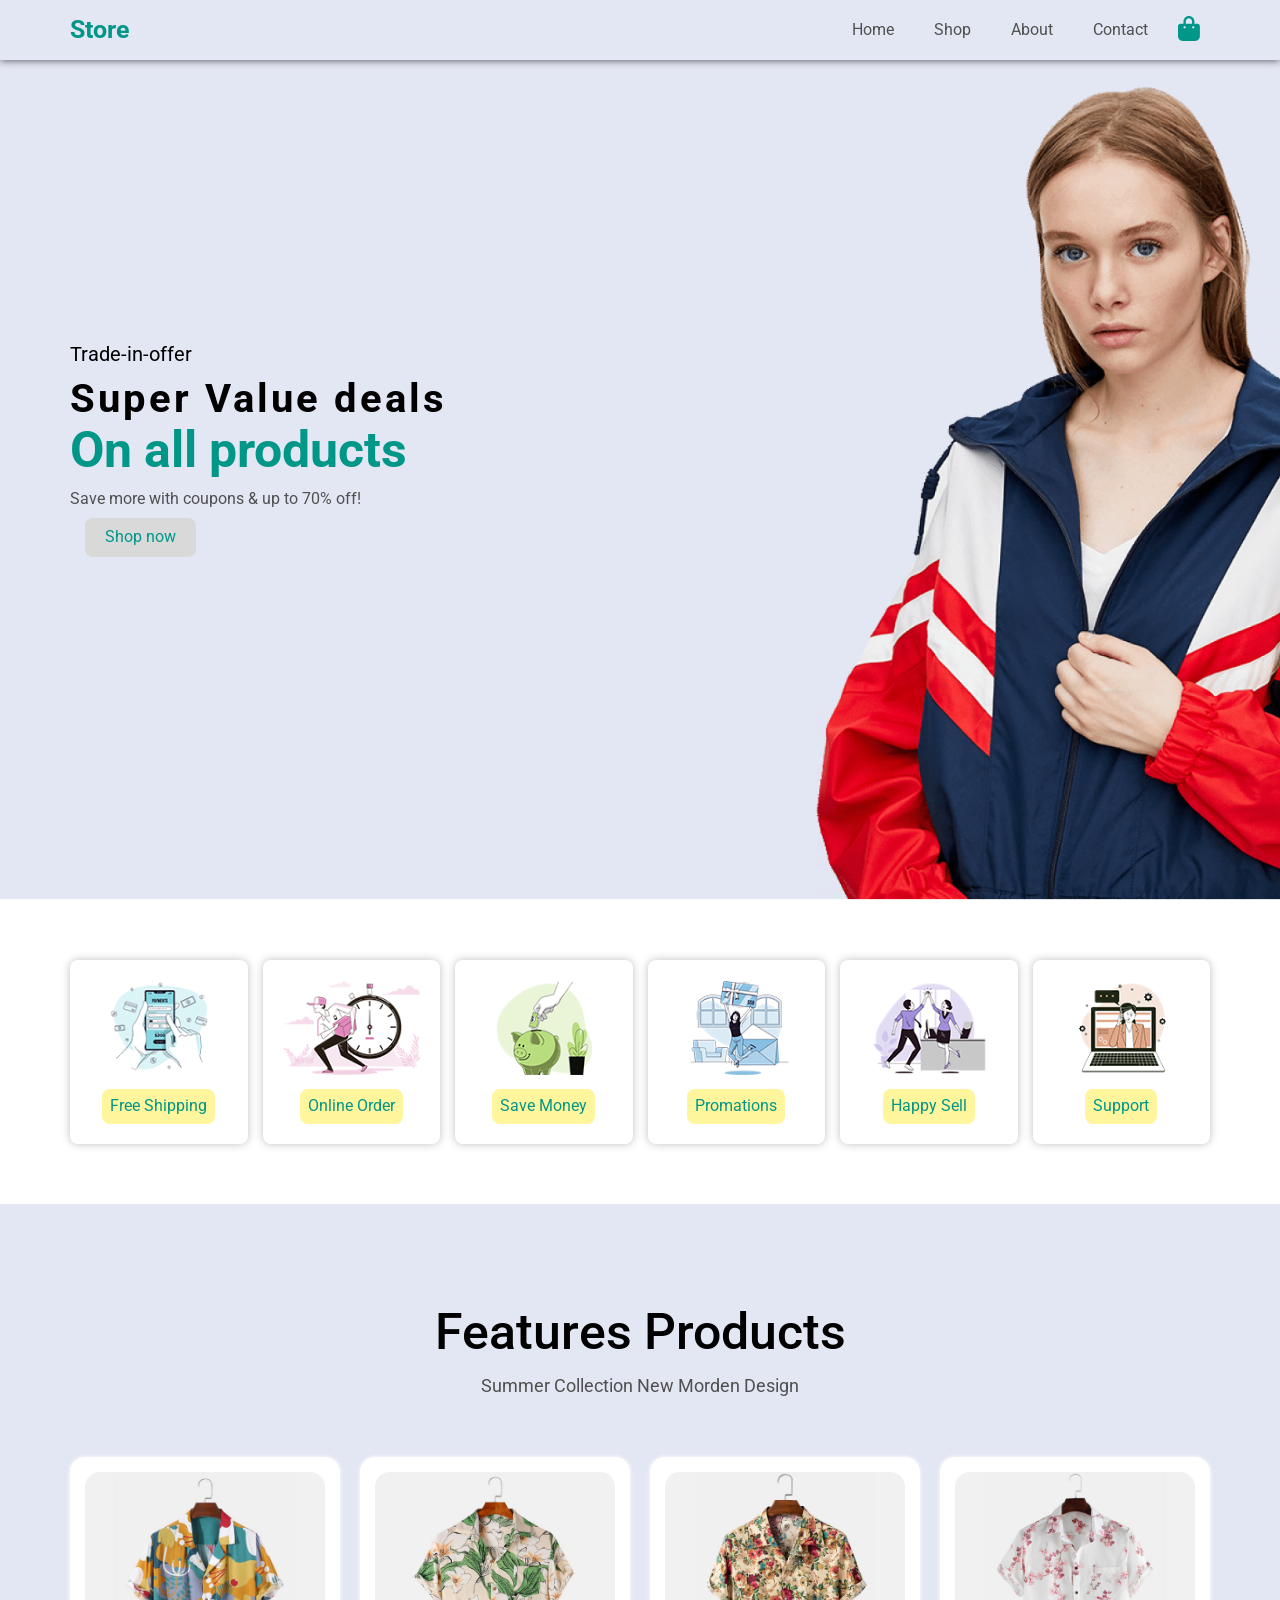
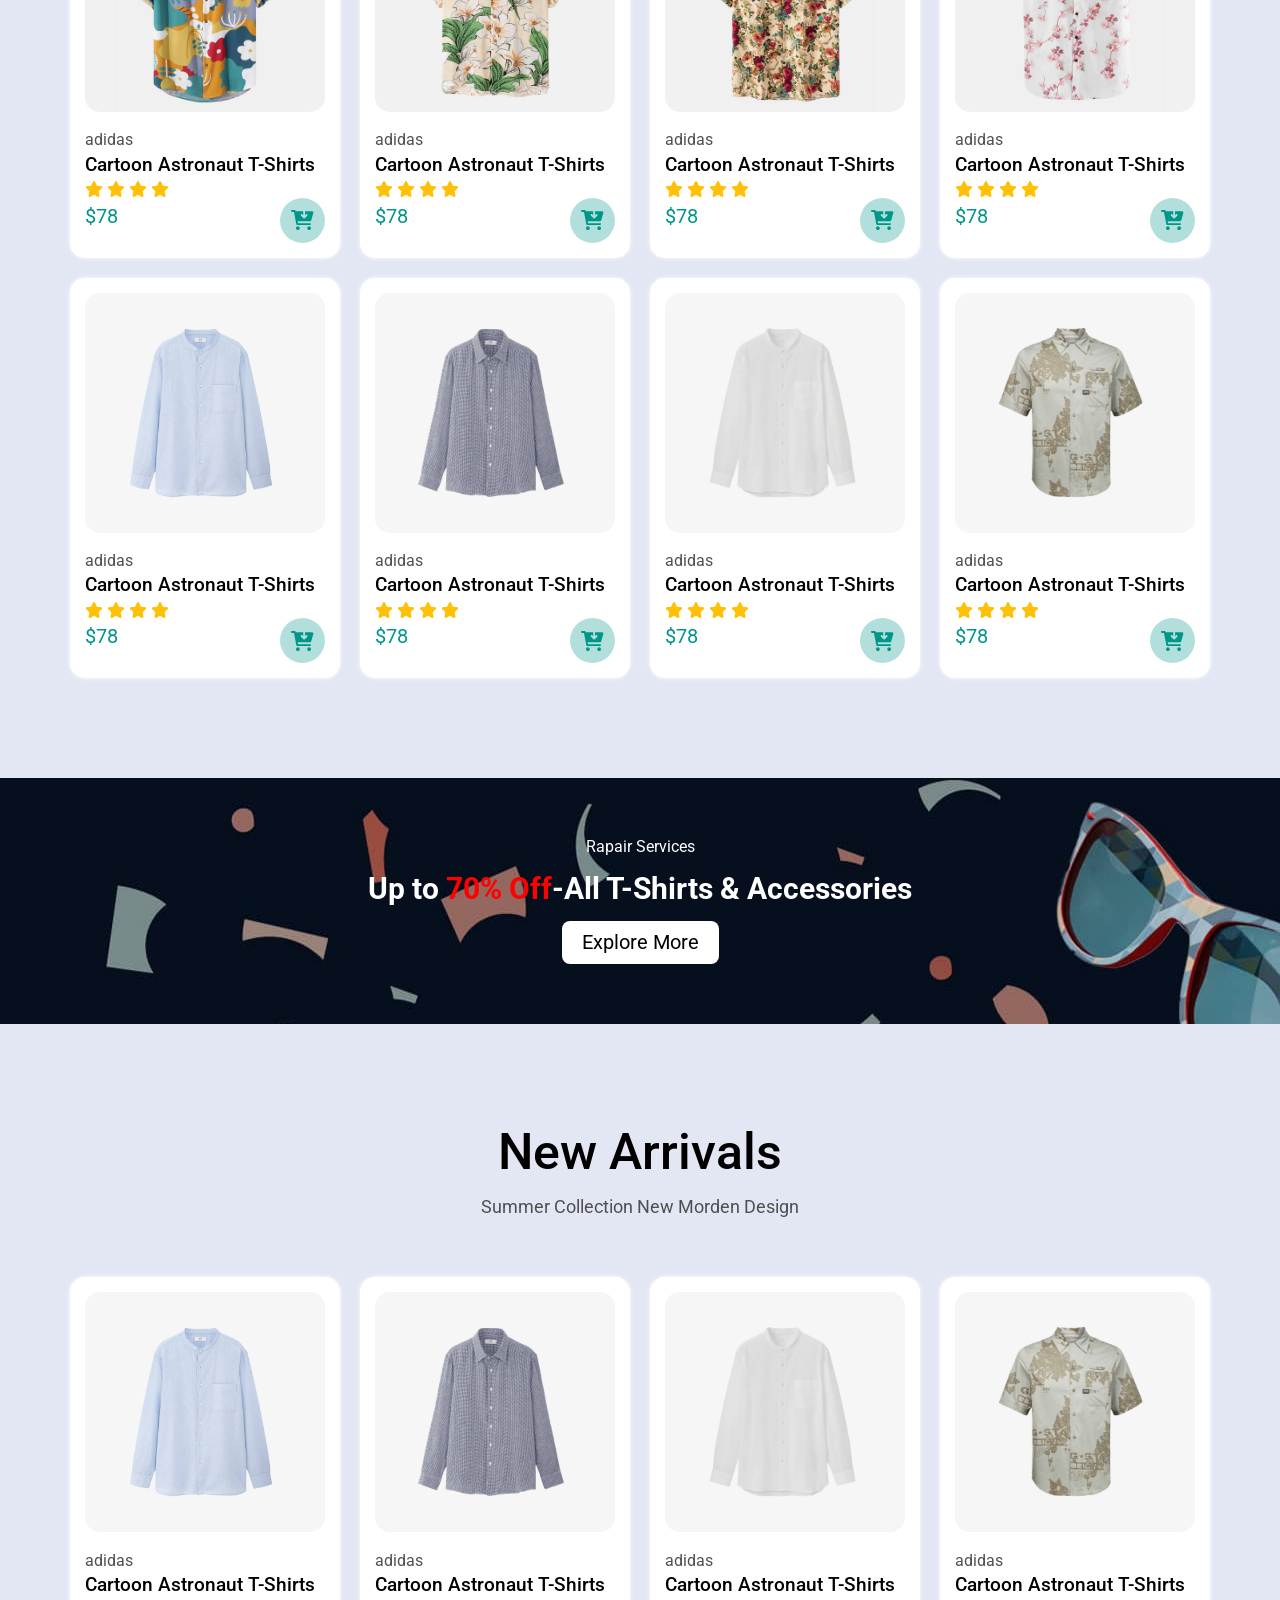
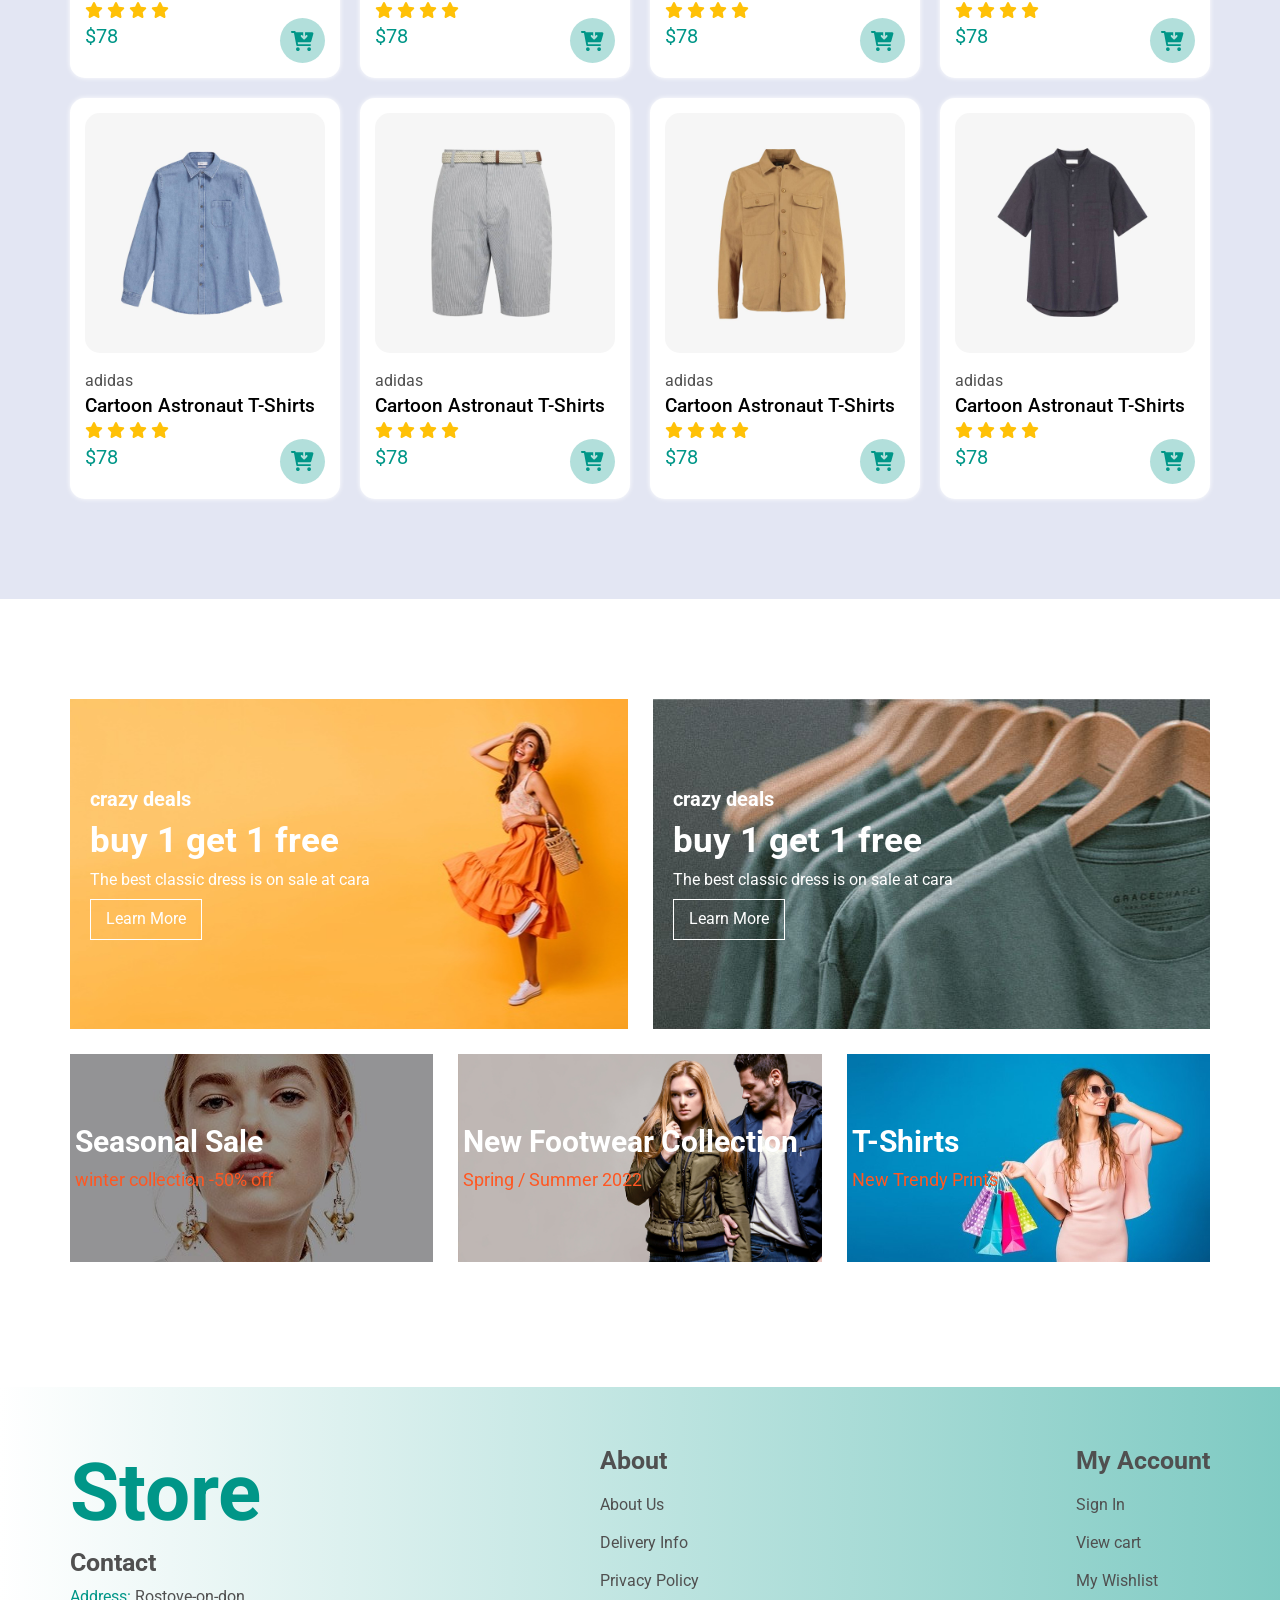
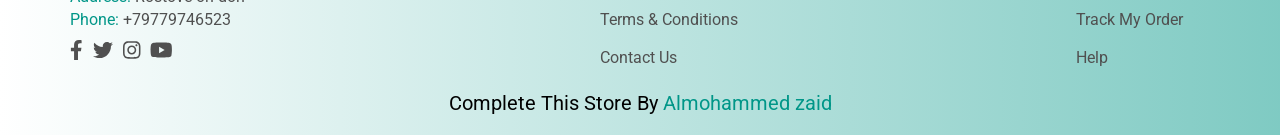
<file: index.html>
<!DOCTYPE html>
<html lang="en">
  <head>
    <meta charset="UTF-8" />
    <meta http-equiv="X-UA-Compatible" content="IE=edge" />
    <meta name="viewport" content="width=device-width, initial-scale=1.0" />
    <title>online store</title>
    <!-- Normalize File -->
    <link rel="stylesheet" href="./assets/Css/normalize.css" />
    <!-- Css File-->
    <link rel="stylesheet" href="./assets/Css/main.css" />
    <!-- Font Awesome -->
    <link rel="stylesheet" href="./assets/Css/all.min.css" />
    <!-- Google Fonts -->
    <link rel="preconnect" href="https://fonts.googleapis.com" />
    <link rel="preconnect" href="https://fonts.gstatic.com" crossorigin />
    <link
      href="https://fonts.googleapis.com/css2?family=Roboto:wght@300;500;700&display=swap"
      rel="stylesheet"
    />
  </head>
  <body>
    <!-- Start Header -->
    <div class="header">
      <div class="container">
        <a href="./index.html" class="logo">Store</a>
        <div class="nav">
          <!-- JS add Class: show -->
          <ul class="nav-links" id="nav-links">
            <!-- JS add Class: active -->
            <li><a href="./index.html">Home</a></li>
            <li><a href="./shop.html">Shop</a></li>
            <li><a href="./about.html">About</a></li>
            <li><a href="./contact.html">Contact</a></li>
          </ul>
          <div class="icon" id="toggle">
            <i class="fa-solid fa-bars"></i>
          </div>
          <div class="cart" id="cart">
            <i class="fa-solid fa-bag-shopping"></i>
          </div>
        </div>
      </div>
    </div>
    <!-- End Header -->
    <!-- Start Landing -->
    <div class="landing">
      <div class="container">
        <div class="content">
          <span>Trade-in-offer</span>
          <h3>Super Value deals</h3>
          <h2>On all products</h2>
          <p>Save more with coupons & up to 70% off!</p>
          <a href="">Shop now</a>
        </div>
      </div>
    </div>
    <!-- End Landing -->
    <!-- Start servers -->
    <div class="servers">
      <div class="container">
        <div class="box">
          <div class="img-container">
            <img src="./assets/images/features/f1.png" alt="" />
          </div>
          <span class="text">Free Shipping</span>
        </div>

        <div class="box">
          <div class="img-container">
            <img src="./assets/images/features/f2.png" alt="" />
          </div>
          <span class="text">Online Order</span>
        </div>

        <div class="box">
          <div class="img-container">
            <img src="./assets/images/features/f3.png" alt="" />
          </div>
          <span class="text">Save Money</span>
        </div>

        <div class="box">
          <div class="img-container">
            <img src="./assets/images/features/f4.png" alt="" />
          </div>
          <span class="text">Promations</span>
        </div>

        <div class="box">
          <div class="img-container">
            <img src="./assets/images/features/f5.png" alt="" />
          </div>
          <span class="text">Happy Sell</span>
        </div>

        <div class="box">
          <div class="img-container">
            <img src="./assets/images/features/f6.png" alt="" />
          </div>
          <span class="text">Support</span>
        </div>
      </div>
    </div>
    <!-- End servers -->

    <!-- Start features-products -->
    <div class="features-products">
      <h2 class="main-header">Features Products</h2>
      <p>Summer Collection New Morden Design</p>
      <div class="container">
        <div class="product">
          <div class="img-container">
            <img src="./assets/images/products/f1.jpg" alt="" />
          </div>
          <div class="content">
            <p class="brand">adidas</p>
            <h3 class="title">Cartoon Astronaut T-Shirts</h3>
            <div class="rate">
              <i class="fa-solid fa-star"></i>
              <i class="fa-solid fa-star"></i>
              <i class="fa-solid fa-star"></i>
              <i class="fa-solid fa-star"></i>
            </div>
            <span class="price">$78</span>
            <div class="product-cart">
              <i class="fa-solid fa-cart-arrow-down"></i>
            </div>
          </div>
        </div>

        <div class="product">
          <div class="img-container">
            <img src="./assets/images/products/f2.jpg" alt="" />
          </div>
          <div class="content">
            <p class="brand">adidas</p>
            <h3 class="title">Cartoon Astronaut T-Shirts</h3>
            <div class="rate">
              <i class="fa-solid fa-star"></i>
              <i class="fa-solid fa-star"></i>
              <i class="fa-solid fa-star"></i>
              <i class="fa-solid fa-star"></i>
            </div>
            <span class="price">$78</span>
            <div class="product-cart">
              <i class="fa-solid fa-cart-arrow-down"></i>
            </div>
          </div>
        </div>

        <div class="product">
          <div class="img-container">
            <img src="./assets/images/products/f3.jpg" alt="" />
          </div>
          <div class="content">
            <p class="brand">adidas</p>
            <h3 class="title">Cartoon Astronaut T-Shirts</h3>
            <div class="rate">
              <i class="fa-solid fa-star"></i>
              <i class="fa-solid fa-star"></i>
              <i class="fa-solid fa-star"></i>
              <i class="fa-solid fa-star"></i>
            </div>
            <span class="price">$78</span>
            <div class="product-cart">
              <i class="fa-solid fa-cart-arrow-down"></i>
            </div>
          </div>
        </div>

        <div class="product">
          <div class="img-container">
            <img src="./assets/images/products/f4.jpg" alt="" />
          </div>
          <div class="content">
            <p class="brand">adidas</p>
            <h3 class="title">Cartoon Astronaut T-Shirts</h3>
            <div class="rate">
              <i class="fa-solid fa-star"></i>
              <i class="fa-solid fa-star"></i>
              <i class="fa-solid fa-star"></i>
              <i class="fa-solid fa-star"></i>
            </div>
            <span class="price">$78</span>
            <div class="product-cart">
              <i class="fa-solid fa-cart-arrow-down"></i>
            </div>
          </div>
        </div>

        <div class="product">
          <div class="img-container">
            <img src="./assets/images/products/n1.jpg" alt="" />
          </div>
          <div class="content">
            <p class="brand">adidas</p>
            <h3 class="title">Cartoon Astronaut T-Shirts</h3>
            <div class="rate">
              <i class="fa-solid fa-star"></i>
              <i class="fa-solid fa-star"></i>
              <i class="fa-solid fa-star"></i>
              <i class="fa-solid fa-star"></i>
            </div>
            <span class="price">$78</span>
            <div class="product-cart">
              <i class="fa-solid fa-cart-arrow-down"></i>
            </div>
          </div>
        </div>

        <div class="product">
          <div class="img-container">
            <img src="./assets/images/products/n2.jpg" alt="" />
          </div>
          <div class="content">
            <p class="brand">adidas</p>
            <h3 class="title">Cartoon Astronaut T-Shirts</h3>
            <div class="rate">
              <i class="fa-solid fa-star"></i>
              <i class="fa-solid fa-star"></i>
              <i class="fa-solid fa-star"></i>
              <i class="fa-solid fa-star"></i>
            </div>
            <span class="price">$78</span>
            <div class="product-cart">
              <i class="fa-solid fa-cart-arrow-down"></i>
            </div>
          </div>
        </div>

        <div class="product">
          <div class="img-container">
            <img src="./assets/images/products/n3.jpg" alt="" />
          </div>
          <div class="content">
            <p class="brand">adidas</p>
            <h3 class="title">Cartoon Astronaut T-Shirts</h3>
            <div class="rate">
              <i class="fa-solid fa-star"></i>
              <i class="fa-solid fa-star"></i>
              <i class="fa-solid fa-star"></i>
              <i class="fa-solid fa-star"></i>
            </div>
            <span class="price">$78</span>
            <div class="product-cart">
              <i class="fa-solid fa-cart-arrow-down"></i>
            </div>
          </div>
        </div>

        <div class="product">
          <div class="img-container">
            <img src="./assets/images/products/n4.jpg" alt="" />
          </div>
          <div class="content">
            <p class="brand">adidas</p>
            <h3 class="title">Cartoon Astronaut T-Shirts</h3>
            <div class="rate">
              <i class="fa-solid fa-star"></i>
              <i class="fa-solid fa-star"></i>
              <i class="fa-solid fa-star"></i>
              <i class="fa-solid fa-star"></i>
            </div>
            <span class="price">$78</span>
            <div class="product-cart">
              <i class="fa-solid fa-cart-arrow-down"></i>
            </div>
          </div>
        </div>
      </div>
    </div>
    <!-- End features-products -->
    <!-- Start Offer -->
    <div class="offer">
      <div class="content">
        <p>Rapair Services</p>
        <h3>Up to <span>70% Off</span>-All T-Shirts & Accessories</h3>
        <a href="">Explore More</a>
      </div>
    </div>
    <!-- End Offer -->
    <!-- Start New Arrivals -->
    <div class="features-products">
      <h2 class="main-header">New Arrivals</h2>
      <p>Summer Collection New Morden Design</p>
      <div class="container">
        <div class="product">
          <div class="img-container">
            <img src="./assets/images/products/n1.jpg" alt="" />
          </div>
          <div class="content">
            <p class="brand">adidas</p>
            <h3 class="title">Cartoon Astronaut T-Shirts</h3>
            <div class="rate">
              <i class="fa-solid fa-star"></i>
              <i class="fa-solid fa-star"></i>
              <i class="fa-solid fa-star"></i>
              <i class="fa-solid fa-star"></i>
            </div>
            <span class="price">$78</span>
            <div class="product-cart">
              <i class="fa-solid fa-cart-arrow-down"></i>
            </div>
          </div>
        </div>

        <div class="product">
          <div class="img-container">
            <img src="./assets/images/products/n2.jpg" alt="" />
          </div>
          <div class="content">
            <p class="brand">adidas</p>
            <h3 class="title">Cartoon Astronaut T-Shirts</h3>
            <div class="rate">
              <i class="fa-solid fa-star"></i>
              <i class="fa-solid fa-star"></i>
              <i class="fa-solid fa-star"></i>
              <i class="fa-solid fa-star"></i>
            </div>
            <span class="price">$78</span>
            <div class="product-cart">
              <i class="fa-solid fa-cart-arrow-down"></i>
            </div>
          </div>
        </div>

        <div class="product">
          <div class="img-container">
            <img src="./assets/images/products/n3.jpg" alt="" />
          </div>
          <div class="content">
            <p class="brand">adidas</p>
            <h3 class="title">Cartoon Astronaut T-Shirts</h3>
            <div class="rate">
              <i class="fa-solid fa-star"></i>
              <i class="fa-solid fa-star"></i>
              <i class="fa-solid fa-star"></i>
              <i class="fa-solid fa-star"></i>
            </div>
            <span class="price">$78</span>
            <div class="product-cart">
              <i class="fa-solid fa-cart-arrow-down"></i>
            </div>
          </div>
        </div>

        <div class="product">
          <div class="img-container">
            <img src="./assets/images/products/n4.jpg" alt="" />
          </div>
          <div class="content">
            <p class="brand">adidas</p>
            <h3 class="title">Cartoon Astronaut T-Shirts</h3>
            <div class="rate">
              <i class="fa-solid fa-star"></i>
              <i class="fa-solid fa-star"></i>
              <i class="fa-solid fa-star"></i>
              <i class="fa-solid fa-star"></i>
            </div>
            <span class="price">$78</span>
            <div class="product-cart">
              <i class="fa-solid fa-cart-arrow-down"></i>
            </div>
          </div>
        </div>

        <div class="product">
          <div class="img-container">
            <img src="./assets/images/products/n5.jpg" alt="" />
          </div>
          <div class="content">
            <p class="brand">adidas</p>
            <h3 class="title">Cartoon Astronaut T-Shirts</h3>
            <div class="rate">
              <i class="fa-solid fa-star"></i>
              <i class="fa-solid fa-star"></i>
              <i class="fa-solid fa-star"></i>
              <i class="fa-solid fa-star"></i>
            </div>
            <span class="price">$78</span>
            <div class="product-cart">
              <i class="fa-solid fa-cart-arrow-down"></i>
            </div>
          </div>
        </div>

        <div class="product">
          <div class="img-container">
            <img src="./assets/images/products/n6.jpg" alt="" />
          </div>
          <div class="content">
            <p class="brand">adidas</p>
            <h3 class="title">Cartoon Astronaut T-Shirts</h3>
            <div class="rate">
              <i class="fa-solid fa-star"></i>
              <i class="fa-solid fa-star"></i>
              <i class="fa-solid fa-star"></i>
              <i class="fa-solid fa-star"></i>
            </div>
            <span class="price">$78</span>
            <div class="product-cart">
              <i class="fa-solid fa-cart-arrow-down"></i>
            </div>
          </div>
        </div>

        <div class="product">
          <div class="img-container">
            <img src="./assets/images/products/n7.jpg" alt="" />
          </div>
          <div class="content">
            <p class="brand">adidas</p>
            <h3 class="title">Cartoon Astronaut T-Shirts</h3>
            <div class="rate">
              <i class="fa-solid fa-star"></i>
              <i class="fa-solid fa-star"></i>
              <i class="fa-solid fa-star"></i>
              <i class="fa-solid fa-star"></i>
            </div>
            <span class="price">$78</span>
            <div class="product-cart">
              <i class="fa-solid fa-cart-arrow-down"></i>
            </div>
          </div>
        </div>

        <div class="product">
          <div class="img-container">
            <img src="./assets/images/products/n8.jpg" alt="" />
          </div>
          <div class="content">
            <p class="brand">adidas</p>
            <h3 class="title">Cartoon Astronaut T-Shirts</h3>
            <div class="rate">
              <i class="fa-solid fa-star"></i>
              <i class="fa-solid fa-star"></i>
              <i class="fa-solid fa-star"></i>
              <i class="fa-solid fa-star"></i>
            </div>
            <span class="price">$78</span>
            <div class="product-cart">
              <i class="fa-solid fa-cart-arrow-down"></i>
            </div>
          </div>
        </div>
      </div>
    </div>
    <!-- End New Arrivals -->
    <!-- Start Banner -->
    <div class="banner">
      <div class="container">
        <div class="row">
          <div class="box">
            <div class="content">
              <span>crazy deals</span>
              <h3>buy 1 get 1 free</h3>
              <p>The best classic dress is on sale at cara</p>
              <a href="">Learn More</a>
            </div>
          </div>

          <div class="box">
            <div class="content">
              <span>crazy deals</span>
              <h3>buy 1 get 1 free</h3>
              <p>The best classic dress is on sale at cara</p>
              <a href="">Learn More</a>
            </div>
          </div>
        </div>

        <div class="row-2">
          <div class="box">
            <h3>seasonal sale</h3>
            <p>winter collection -50% off</p>
          </div>

          <div class="box">
            <h3>new footwear collection</h3>
            <p>Spring / Summer 2022</p>
          </div>

          <div class="box">
            <h3>t-shirts</h3>
            <p>New Trendy Prints</p>
          </div>
        </div>
      </div>
    </div>
    <!-- End Banner -->
    <!-- Start footer -->
    <div class="footer">
      <div class="container">
        <div class="contact">
          <a href="" class="logo">Store</a>
          <div class="info">
            <h4>Contact</h4>
            <p><span>Address:</span> Rostove-on-don</p>
            <p><span>Phone:</span> +79779746523</p>
          </div>
          <div class="follow">
            <i class="fa-brands fa-facebook-f"></i>
            <i class="fa-brands fa-twitter"></i>
            <i class="fa-brands fa-instagram"></i>
            <i class="fa-brands fa-youtube"></i>
          </div>
        </div>

        <div class="box">
          <h4>About</h4>
          <ul class="menu">
            <li><a href="">About Us</a></li>
            <li><a href="">Delivery Info</a></li>
            <li><a href="">Privacy Policy</a></li>
            <li><a href="">Terms & Conditions</a></li>
            <li><a href="">Contact Us</a></li>
          </ul>
        </div>

        <div class="box">
          <h4>My Account</h4>
          <ul>
            <li><a href="">Sign In</a></li>
            <li><a href="">View cart</a></li>
            <li><a href="">My Wishlist</a></li>
            <li><a href="">Track My Order</a></li>
            <li><a href="">Help</a></li>
          </ul>
        </div>
      </div>
      <p class="dev">
        Complete This Store By
        <a
          href="https://www.linkedin.com/in/ahmedsamyop/"
          target="_blank"
          >Almohammed zaid</a
        >
      </p>
    </div>
    <!-- End footer -->

    <script src="./assets/Js/all.min.js"></script>
    <script src="./assets/Js/app.js"></script>
  </body>
</html>
</file>
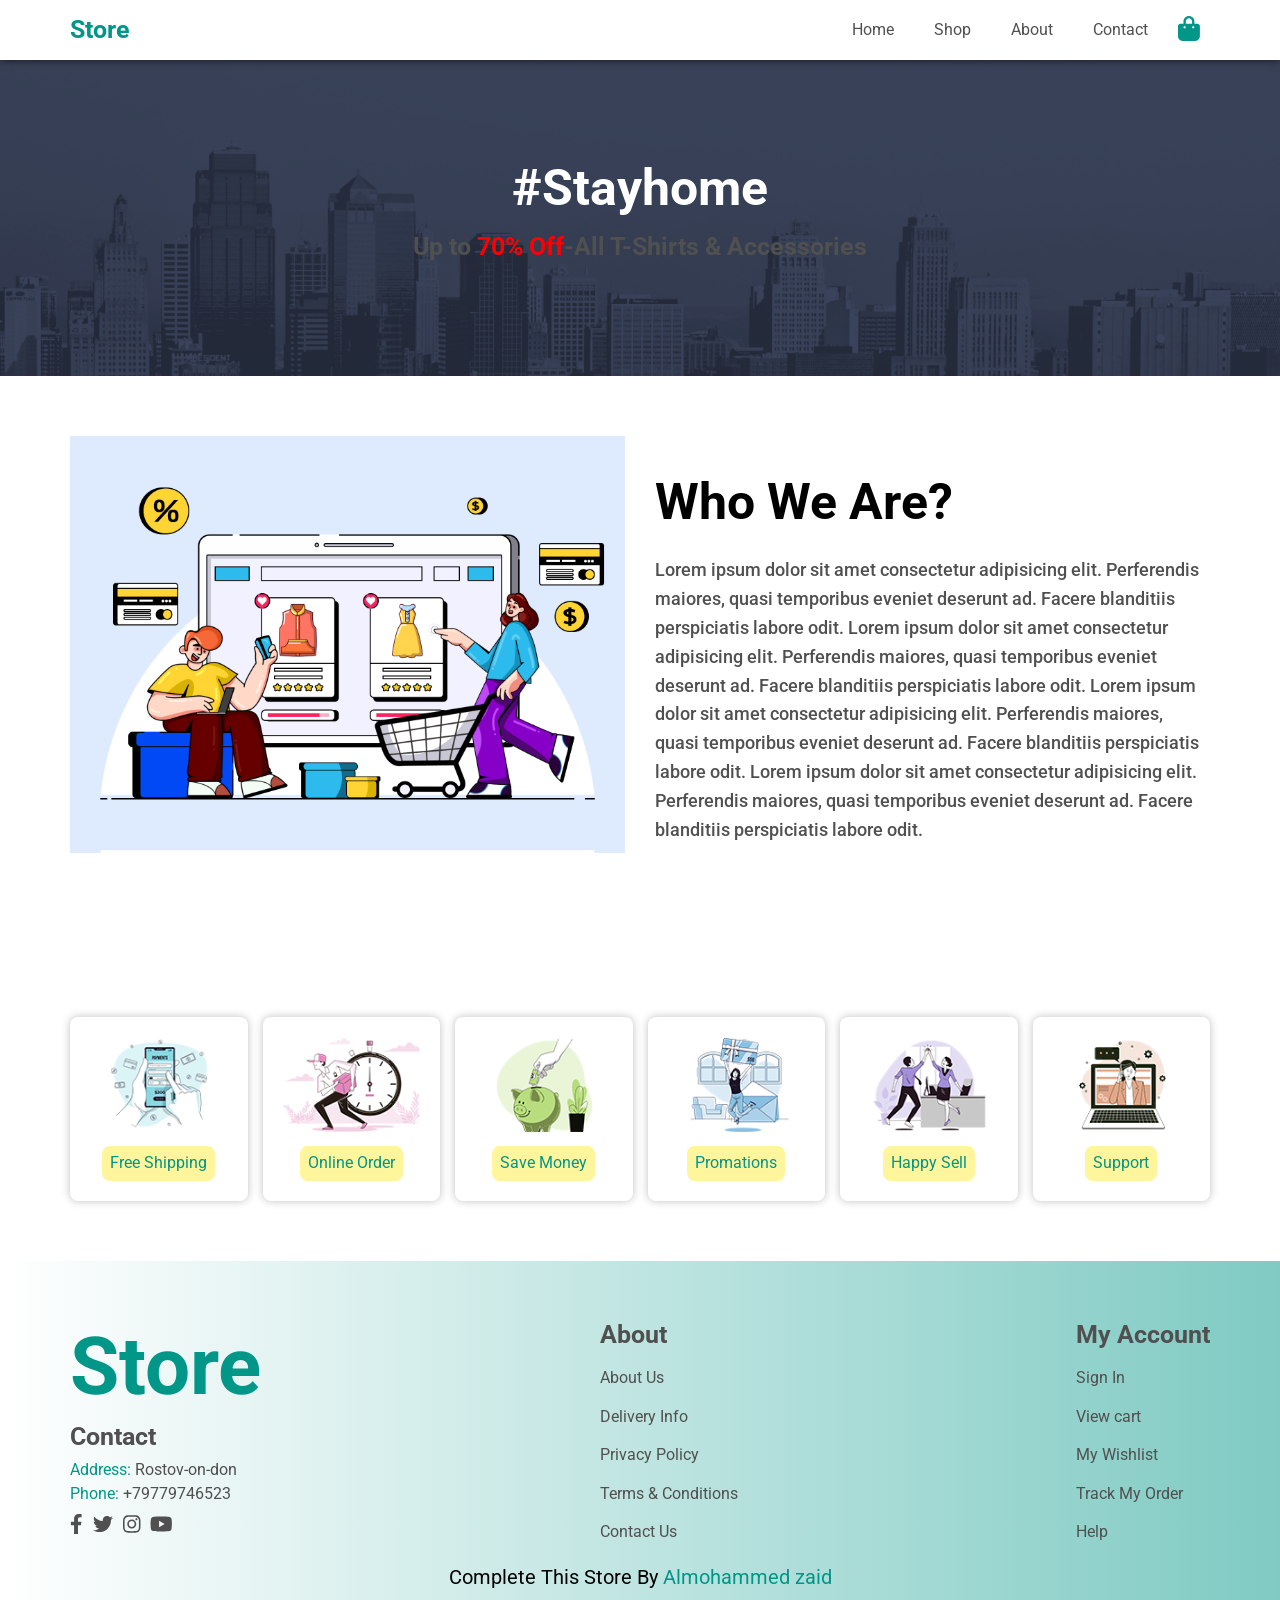
<file: about.html>
<!DOCTYPE html>
<html lang="en">
  <head>
    <meta charset="UTF-8" />
    <meta http-equiv="X-UA-Compatible" content="IE=edge" />
    <meta name="viewport" content="width=device-width, initial-scale=1.0" />
    <title>About | Store</title>
    <!-- Normalize File -->
    <link rel="stylesheet" href="./assets/Css/normalize.css" />
    <!-- Css File-->
    <link rel="stylesheet" href="./assets/Css/about.css" />
    <!-- Font Awesome -->
    <link rel="stylesheet" href="./assets/Css/all.min.css" />
    <!-- Google Fonts -->
    <link rel="preconnect" href="https://fonts.googleapis.com" />
    <link rel="preconnect" href="https://fonts.gstatic.com" crossorigin />
    <link
      href="https://fonts.googleapis.com/css2?family=Roboto:wght@300;500;700&display=swap"
      rel="stylesheet"
    />
  </head>
  <body>
    <!-- Start Header -->
    <div class="header">
      <div class="container">
        <a href="./index.html" class="logo">Store</a>
        <div class="nav">
          <!-- JS add Class: show -->
          <ul class="nav-links" id="nav-links">
            <!-- JS add Class: active -->
            <li><a href="./index.html">Home</a></li>
            <li><a href="./shop.html">Shop</a></li>
            <li><a href="./about.html">About</a></li>
            <li><a href="./contact.html">Contact</a></li>
          </ul>
          <div class="icon" id="toggle">
            <i class="fa-solid fa-bars"></i>
          </div>
          <div class="cart" id="cart">
            <i class="fa-solid fa-bag-shopping"></i>
          </div>
        </div>
      </div>
    </div>
    <!-- End Header -->

    <!-- Start about-header -->
    <div class="about-header">
      <div class="content">
        <h1>#Stayhome</h1>
        <h3>Up to <span>70% Off</span>-All T-Shirts & Accessories</h3>
      </div>
    </div>
    <!-- End about-header -->

    <!-- Start About -->
    <div class="about">
      <div class="container">
        <div class="img-container">
          <img src="./assets/images/about/a6.jpg" alt="" />
        </div>
        <div class="content">
          <h3>Who We Are?</h3>
          <p>
            Lorem ipsum dolor sit amet consectetur adipisicing elit. Perferendis
            maiores, quasi temporibus eveniet deserunt ad. Facere blanditiis
            perspiciatis labore odit. Lorem ipsum dolor sit amet consectetur
            adipisicing elit. Perferendis maiores, quasi temporibus eveniet
            deserunt ad. Facere blanditiis perspiciatis labore odit. Lorem ipsum
            dolor sit amet consectetur adipisicing elit. Perferendis maiores,
            quasi temporibus eveniet deserunt ad. Facere blanditiis perspiciatis
            labore odit. Lorem ipsum dolor sit amet consectetur adipisicing
            elit. Perferendis maiores, quasi temporibus eveniet deserunt ad.
            Facere blanditiis perspiciatis labore odit.
          </p>
        </div>
      </div>
    </div>
    <!-- End About -->

    <!-- Start servers -->
    <div class="servers">
      <div class="container">
        <div class="box">
          <div class="img-container">
            <img src="./assets/images/features/f1.png" alt="" />
          </div>
          <span class="text">Free Shipping</span>
        </div>

        <div class="box">
          <div class="img-container">
            <img src="./assets/images/features/f2.png" alt="" />
          </div>
          <span class="text">Online Order</span>
        </div>

        <div class="box">
          <div class="img-container">
            <img src="./assets/images/features/f3.png" alt="" />
          </div>
          <span class="text">Save Money</span>
        </div>

        <div class="box">
          <div class="img-container">
            <img src="./assets/images/features/f4.png" alt="" />
          </div>
          <span class="text">Promations</span>
        </div>

        <div class="box">
          <div class="img-container">
            <img src="./assets/images/features/f5.png" alt="" />
          </div>
          <span class="text">Happy Sell</span>
        </div>

        <div class="box">
          <div class="img-container">
            <img src="./assets/images/features/f6.png" alt="" />
          </div>
          <span class="text">Support</span>
        </div>
      </div>
    </div>
    <!-- End servers -->
    <!-- Start footer -->
    <div class="footer">
      <div class="container">
        <div class="contact">
          <a href="" class="logo">Store</a>
          <div class="info">
            <h4>Contact</h4>
            <p><span>Address:</span> Rostov-on-don</p>
            <p><span>Phone:</span> +79779746523</p>
          </div>
          <div class="follow">
            <i class="fa-brands fa-facebook-f"></i>
            <i class="fa-brands fa-twitter"></i>
            <i class="fa-brands fa-instagram"></i>
            <i class="fa-brands fa-youtube"></i>
          </div>
        </div>

        <div class="box">
          <h4>About</h4>
          <ul class="menu">
            <li><a href="">About Us</a></li>
            <li><a href="">Delivery Info</a></li>
            <li><a href="">Privacy Policy</a></li>
            <li><a href="">Terms & Conditions</a></li>
            <li><a href="">Contact Us</a></li>
          </ul>
        </div>

        <div class="box">
          <h4>My Account</h4>
          <ul>
            <li><a href="">Sign In</a></li>
            <li><a href="">View cart</a></li>
            <li><a href="">My Wishlist</a></li>
            <li><a href="">Track My Order</a></li>
            <li><a href="">Help</a></li>
          </ul>
        </div>
      </div>
      <p class="dev">
        Complete This Store By
        <a
          href="https://www.linkedin.com/in/ahmedsamyop/"
          target="_blank"
          >Almohammed zaid</a
        >
      </p>
    </div>
    <!-- End footer -->

    <script src="./assets/Js/all.min.js"></script>
    <script src="./assets/Js/app.js"></script>
  </body>
</html>
</file>
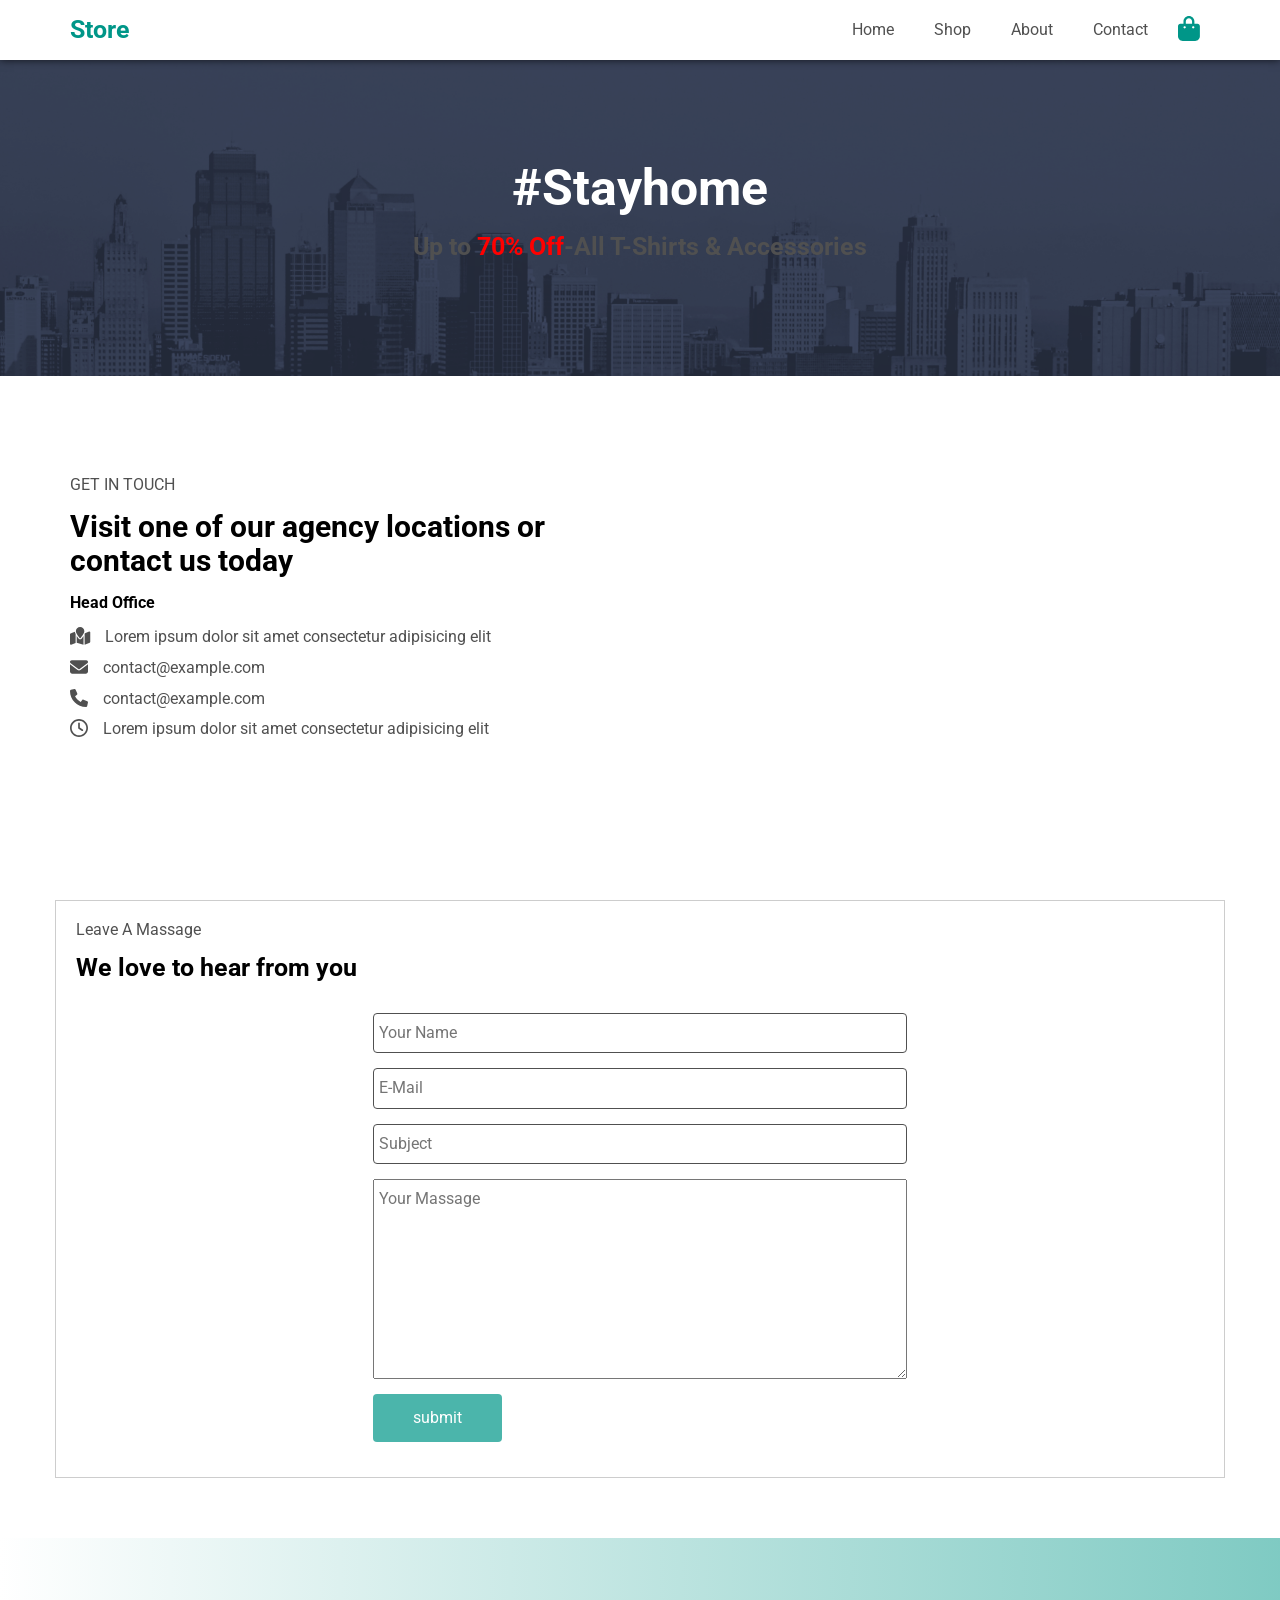
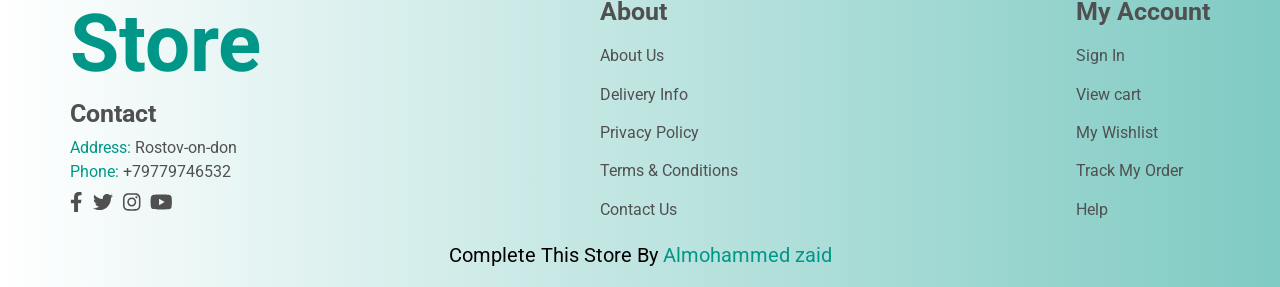
<file: contact.html>
<!DOCTYPE html>
<html lang="en">
  <head>
    <meta charset="UTF-8" />
    <meta http-equiv="X-UA-Compatible" content="IE=edge" />
    <meta name="viewport" content="width=device-width, initial-scale=1.0" />
    <title>Contact | Store</title>
    <!-- Normalize File -->
    <link rel="stylesheet" href="./assets/Css/normalize.css" />
    <!-- Css File-->
    <link rel="stylesheet" href="./assets/Css/contact.css" />
    <!-- Font Awesome -->
    <link rel="stylesheet" href="./assets/Css/all.min.css" />
    <!-- Google Fonts -->
    <link rel="preconnect" href="https://fonts.googleapis.com" />
    <link rel="preconnect" href="https://fonts.gstatic.com" crossorigin />
    <link
      href="https://fonts.googleapis.com/css2?family=Roboto:wght@300;500;700&display=swap"
      rel="stylesheet"
    />
  </head>
  <body>
    <!-- Start Header -->
    <div class="header">
      <div class="container">
        <a href="./index.html" class="logo">Store</a>
        <div class="nav">
          <!-- JS add Class: show -->
          <ul class="nav-links" id="nav-links">
            <!-- JS add Class: active -->
            <li><a href="./index.html">Home</a></li>
            <li><a href="./shop.html">Shop</a></li>
            <li><a href="./about.html">About</a></li>
            <li><a href="./contact.html">Contact</a></li>
          </ul>
          <div class="icon" id="toggle">
            <i class="fa-solid fa-bars"></i>
          </div>
          <div class="cart" id="cart">
            <i class="fa-solid fa-bag-shopping"></i>
          </div>
        </div>
      </div>
    </div>
    <!-- End Header -->

    <!-- Start about-header -->
    <div class="contact-header">
      <div class="content">
        <h1>#Stayhome</h1>
        <h3>Up to <span>70% Off</span>-All T-Shirts & Accessories</h3>
      </div>
    </div>
    <!-- End about-header -->

    <!-- Start Content-us -->
    <div class="contact-us">
      <div class="container">
        <div class="content">
          <span>GET IN TOUCH</span>
          <h3>Visit one of our agency locations or contact us today</h3>
          <span>Head Office</span>

          <ul>
            <li>
              <div class="icon"><i class="fa-solid fa-map-location"></i></div>
              <p>Lorem ipsum dolor sit amet consectetur adipisicing elit</p>
            </li>
            <li>
              <div class="icon"><i class="fa-solid fa-envelope"></i></div>
              <p>contact@example.com</p>
            </li>
            <li>
              <div class="icon"><i class="fa-solid fa-phone"></i></div>
              <p>contact@example.com</p>
            </li>
            <li>
              <div class="icon"><i class="fa-regular fa-clock"></i></div>
              <p>Lorem ipsum dolor sit amet consectetur adipisicing elit</p>
            </li>
          </ul>
        </div>

        <div class="location"></div>
      </div>
    </div>
    <!-- End Content-us -->

    <!-- Start Massage -->
    <div class="massage">
      <div class="container">
        <div class="text">
          <span>leave a massage</span>
          <h3>We love to hear from you</h3>
        </div>

        <form action="">
          <input type="text" name="name" id="name" placeholder="Your Name" />
          <input type="text" name="email" id="email" placeholder="E-Mail" />
          <input
            type="text"
            name="subject"
            id="subject"
            placeholder="Subject"
          />
          <textarea
            name="textarea"
            id="textarea"
            placeholder="Your Massage"
          ></textarea>
          <input type="submit" value="submit" />
        </form>
      </div>
    </div>
    <!-- End Massage -->

    <!-- Start footer -->
    <div class="footer">
      <div class="container">
        <div class="contact">
          <a href="" class="logo">Store</a>
          <div class="info">
            <h4>Contact</h4>
            <p><span>Address:</span> Rostov-on-don</p>
            <p><span>Phone:</span> +79779746532</p>
          </div>
          <div class="follow">
            <i class="fa-brands fa-facebook-f"></i>
            <i class="fa-brands fa-twitter"></i>
            <i class="fa-brands fa-instagram"></i>
            <i class="fa-brands fa-youtube"></i>
          </div>
        </div>

        <div class="box">
          <h4>About</h4>
          <ul class="menu">
            <li><a href="">About Us</a></li>
            <li><a href="">Delivery Info</a></li>
            <li><a href="">Privacy Policy</a></li>
            <li><a href="">Terms & Conditions</a></li>
            <li><a href="">Contact Us</a></li>
          </ul>
        </div>

        <div class="box">
          <h4>My Account</h4>
          <ul>
            <li><a href="">Sign In</a></li>
            <li><a href="">View cart</a></li>
            <li><a href="">My Wishlist</a></li>
            <li><a href="">Track My Order</a></li>
            <li><a href="">Help</a></li>
          </ul>
        </div>
      </div>
      <p class="dev">
        Complete This Store By
        <a
          href="https://www.linkedin.com/in/ahmedsamyop/"
          target="_blank"
          >Almohammed zaid</a
        >
      </p>
    </div>
    <!-- End footer -->

    <script src="./assets/Js/all.min.js"></script>
    <script src="./assets/Js/app.js"></script>
  </body>
</html>
</file>
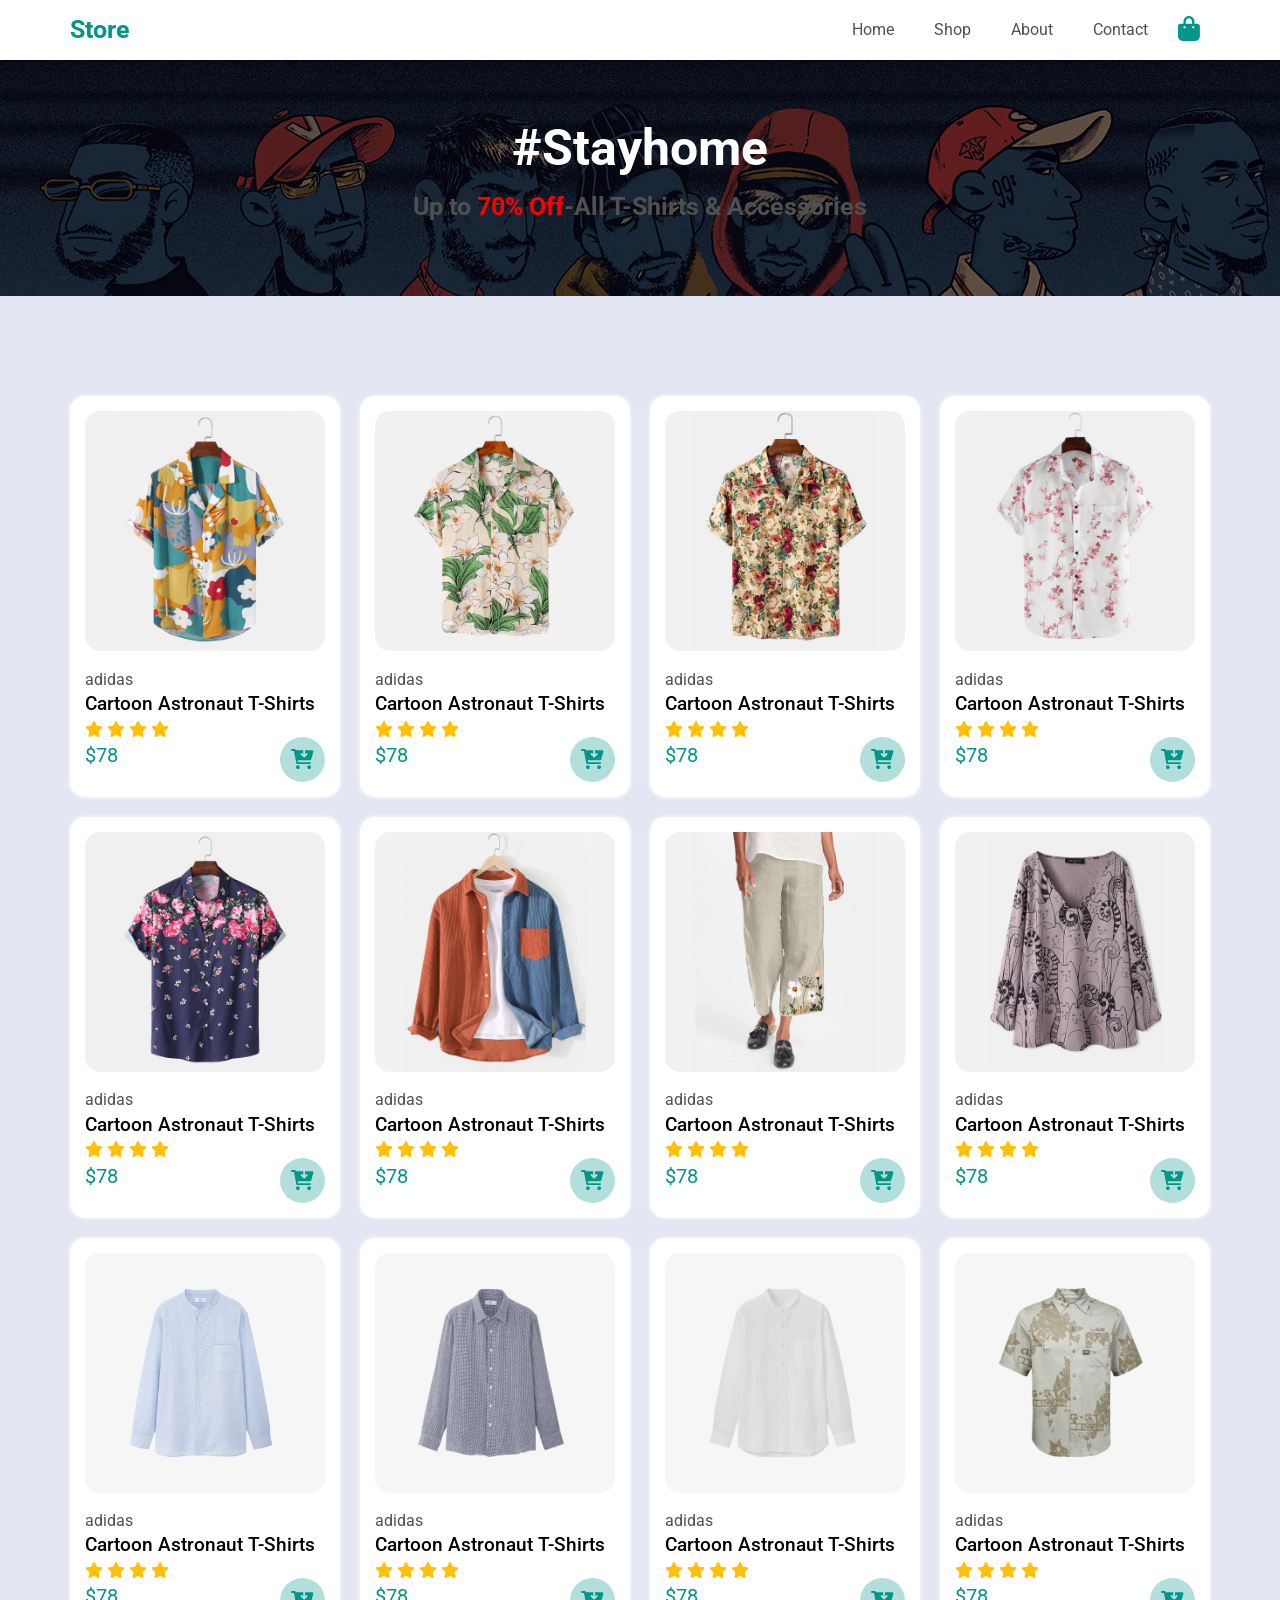
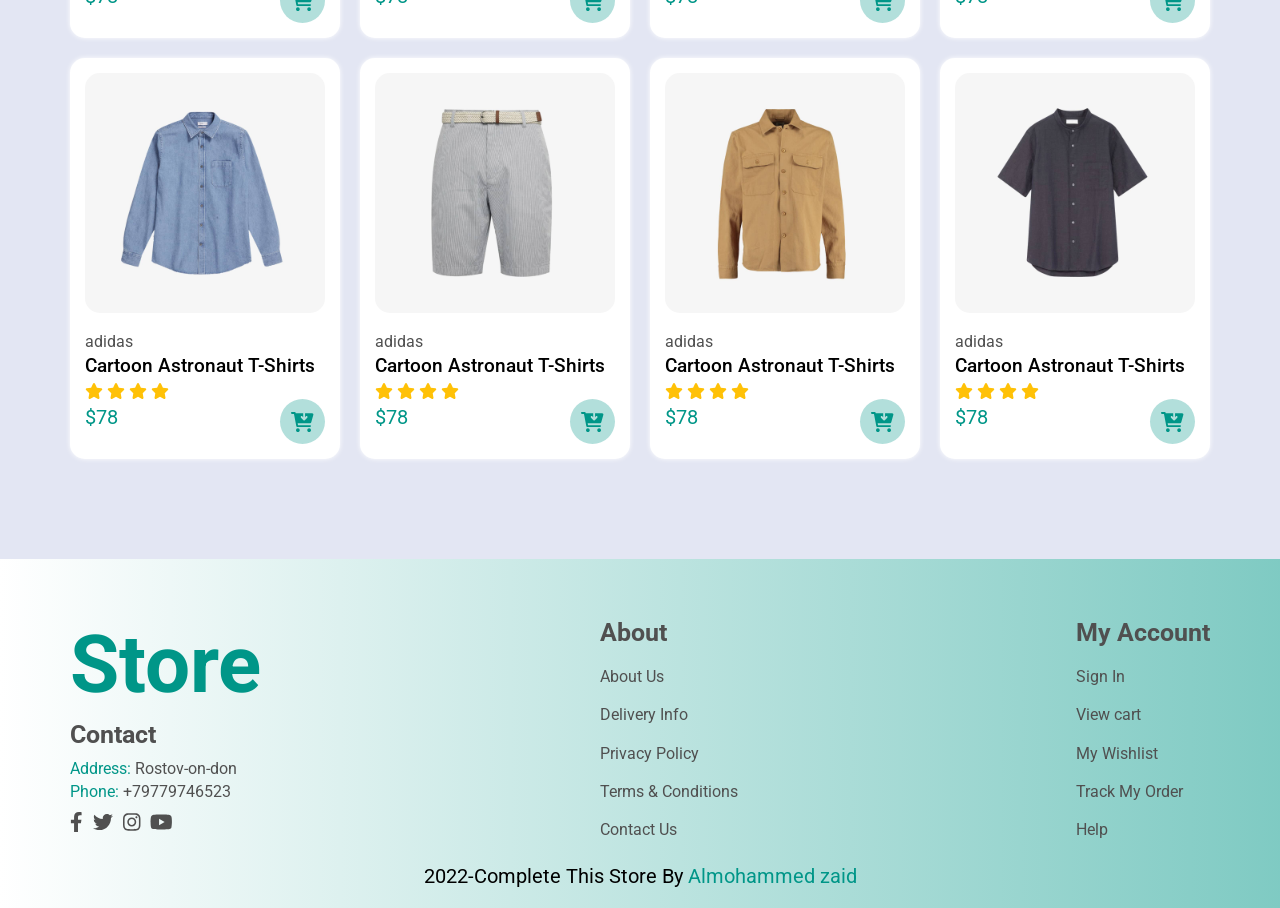
<file: shop.html>
<!DOCTYPE html>
<html lang="en">
  <head>
    <meta charset="UTF-8" />
    <meta http-equiv="X-UA-Compatible" content="IE=edge" />
    <meta name="viewport" content="width=device-width, initial-scale=1.0" />
    <title>Shop | Store</title>
    <!-- Normalize File -->
    <link rel="stylesheet" href="./assets/Css/normalize.css" />
    <!-- Css File-->
    <link rel="stylesheet" href="./assets/Css/shop.css" />
    <!-- Font Awesome -->
    <link rel="stylesheet" href="./assets/Css/all.min.css" />
    <!-- Google Fonts -->
    <link rel="preconnect" href="https://fonts.googleapis.com" />
    <link rel="preconnect" href="https://fonts.gstatic.com" crossorigin />
    <link
      href="https://fonts.googleapis.com/css2?family=Roboto:wght@300;500;700&display=swap"
      rel="stylesheet"
    />
  </head>
  <body>
    <!-- Start Header -->
    <div class="header">
      <div class="container">
        <a href="./index.html" class="logo">Store</a>
        <div class="nav">
          <!-- JS add Class: show -->
          <ul class="nav-links" id="nav-links">
            <!-- JS add Class: active -->
            <li><a href="./index.html">Home</a></li>
            <li><a href="./shop.html">Shop</a></li>
            <li><a href="./about.html">About</a></li>
            <li><a href="./contact.html">Contact</a></li>
          </ul>
          <div class="icon" id="toggle">
            <i class="fa-solid fa-bars"></i>
          </div>
          <div class="cart" id="cart">
            <i class="fa-solid fa-bag-shopping"></i>
          </div>
        </div>
      </div>
    </div>
    <!-- End Header -->

    <!-- Start shop-header -->
    <div class="shop-header">
      <div class="content">
        <h1>#Stayhome</h1>
        <h3>Up to <span>70% Off</span>-All T-Shirts & Accessories</h3>
      </div>
    </div>
    <!-- End shop-header -->

    <!-- Start features-products -->
    <div class="features-products">
      <div class="container">
        <div class="product">
          <div class="img-container">
            <img src="./assets/images/products/f1.jpg" alt="" />
          </div>
          <div class="content">
            <p class="brand">adidas</p>
            <h3 class="title">Cartoon Astronaut T-Shirts</h3>
            <div class="rate">
              <i class="fa-solid fa-star"></i>
              <i class="fa-solid fa-star"></i>
              <i class="fa-solid fa-star"></i>
              <i class="fa-solid fa-star"></i>
            </div>
            <span class="price">$78</span>
            <div class="product-cart">
              <i class="fa-solid fa-cart-arrow-down"></i>
            </div>
          </div>
        </div>

        <div class="product">
          <div class="img-container">
            <img src="./assets/images/products/f2.jpg" alt="" />
          </div>
          <div class="content">
            <p class="brand">adidas</p>
            <h3 class="title">Cartoon Astronaut T-Shirts</h3>
            <div class="rate">
              <i class="fa-solid fa-star"></i>
              <i class="fa-solid fa-star"></i>
              <i class="fa-solid fa-star"></i>
              <i class="fa-solid fa-star"></i>
            </div>
            <span class="price">$78</span>
            <div class="product-cart">
              <i class="fa-solid fa-cart-arrow-down"></i>
            </div>
          </div>
        </div>

        <div class="product">
          <div class="img-container">
            <img src="./assets/images/products/f3.jpg" alt="" />
          </div>
          <div class="content">
            <p class="brand">adidas</p>
            <h3 class="title">Cartoon Astronaut T-Shirts</h3>
            <div class="rate">
              <i class="fa-solid fa-star"></i>
              <i class="fa-solid fa-star"></i>
              <i class="fa-solid fa-star"></i>
              <i class="fa-solid fa-star"></i>
            </div>
            <span class="price">$78</span>
            <div class="product-cart">
              <i class="fa-solid fa-cart-arrow-down"></i>
            </div>
          </div>
        </div>

        <div class="product">
          <div class="img-container">
            <img src="./assets/images/products/f4.jpg" alt="" />
          </div>
          <div class="content">
            <p class="brand">adidas</p>
            <h3 class="title">Cartoon Astronaut T-Shirts</h3>
            <div class="rate">
              <i class="fa-solid fa-star"></i>
              <i class="fa-solid fa-star"></i>
              <i class="fa-solid fa-star"></i>
              <i class="fa-solid fa-star"></i>
            </div>
            <span class="price">$78</span>
            <div class="product-cart">
              <i class="fa-solid fa-cart-arrow-down"></i>
            </div>
          </div>
        </div>

        <div class="product">
          <div class="img-container">
            <img src="./assets/images/products/f5.jpg" alt="" />
          </div>
          <div class="content">
            <p class="brand">adidas</p>
            <h3 class="title">Cartoon Astronaut T-Shirts</h3>
            <div class="rate">
              <i class="fa-solid fa-star"></i>
              <i class="fa-solid fa-star"></i>
              <i class="fa-solid fa-star"></i>
              <i class="fa-solid fa-star"></i>
            </div>
            <span class="price">$78</span>
            <div class="product-cart">
              <i class="fa-solid fa-cart-arrow-down"></i>
            </div>
          </div>
        </div>

        <div class="product">
          <div class="img-container">
            <img src="./assets/images/products/f6.jpg" alt="" />
          </div>
          <div class="content">
            <p class="brand">adidas</p>
            <h3 class="title">Cartoon Astronaut T-Shirts</h3>
            <div class="rate">
              <i class="fa-solid fa-star"></i>
              <i class="fa-solid fa-star"></i>
              <i class="fa-solid fa-star"></i>
              <i class="fa-solid fa-star"></i>
            </div>
            <span class="price">$78</span>
            <div class="product-cart">
              <i class="fa-solid fa-cart-arrow-down"></i>
            </div>
          </div>
        </div>

        <div class="product">
          <div class="img-container">
            <img src="./assets/images/products/f7.jpg" alt="" />
          </div>
          <div class="content">
            <p class="brand">adidas</p>
            <h3 class="title">Cartoon Astronaut T-Shirts</h3>
            <div class="rate">
              <i class="fa-solid fa-star"></i>
              <i class="fa-solid fa-star"></i>
              <i class="fa-solid fa-star"></i>
              <i class="fa-solid fa-star"></i>
            </div>
            <span class="price">$78</span>
            <div class="product-cart">
              <i class="fa-solid fa-cart-arrow-down"></i>
            </div>
          </div>
        </div>

        <div class="product">
          <div class="img-container">
            <img src="./assets/images/products/f8.jpg" alt="" />
          </div>
          <div class="content">
            <p class="brand">adidas</p>
            <h3 class="title">Cartoon Astronaut T-Shirts</h3>
            <div class="rate">
              <i class="fa-solid fa-star"></i>
              <i class="fa-solid fa-star"></i>
              <i class="fa-solid fa-star"></i>
              <i class="fa-solid fa-star"></i>
            </div>
            <span class="price">$78</span>
            <div class="product-cart">
              <i class="fa-solid fa-cart-arrow-down"></i>
            </div>
          </div>
        </div>

        <div class="product">
          <div class="img-container">
            <img src="./assets/images/products/n1.jpg" alt="" />
          </div>
          <div class="content">
            <p class="brand">adidas</p>
            <h3 class="title">Cartoon Astronaut T-Shirts</h3>
            <div class="rate">
              <i class="fa-solid fa-star"></i>
              <i class="fa-solid fa-star"></i>
              <i class="fa-solid fa-star"></i>
              <i class="fa-solid fa-star"></i>
            </div>
            <span class="price">$78</span>
            <div class="product-cart">
              <i class="fa-solid fa-cart-arrow-down"></i>
            </div>
          </div>
        </div>

        <div class="product">
          <div class="img-container">
            <img src="./assets/images/products/n2.jpg" alt="" />
          </div>
          <div class="content">
            <p class="brand">adidas</p>
            <h3 class="title">Cartoon Astronaut T-Shirts</h3>
            <div class="rate">
              <i class="fa-solid fa-star"></i>
              <i class="fa-solid fa-star"></i>
              <i class="fa-solid fa-star"></i>
              <i class="fa-solid fa-star"></i>
            </div>
            <span class="price">$78</span>
            <div class="product-cart">
              <i class="fa-solid fa-cart-arrow-down"></i>
            </div>
          </div>
        </div>

        <div class="product">
          <div class="img-container">
            <img src="./assets/images/products/n3.jpg" alt="" />
          </div>
          <div class="content">
            <p class="brand">adidas</p>
            <h3 class="title">Cartoon Astronaut T-Shirts</h3>
            <div class="rate">
              <i class="fa-solid fa-star"></i>
              <i class="fa-solid fa-star"></i>
              <i class="fa-solid fa-star"></i>
              <i class="fa-solid fa-star"></i>
            </div>
            <span class="price">$78</span>
            <div class="product-cart">
              <i class="fa-solid fa-cart-arrow-down"></i>
            </div>
          </div>
        </div>

        <div class="product">
          <div class="img-container">
            <img src="./assets/images/products/n4.jpg" alt="" />
          </div>
          <div class="content">
            <p class="brand">adidas</p>
            <h3 class="title">Cartoon Astronaut T-Shirts</h3>
            <div class="rate">
              <i class="fa-solid fa-star"></i>
              <i class="fa-solid fa-star"></i>
              <i class="fa-solid fa-star"></i>
              <i class="fa-solid fa-star"></i>
            </div>
            <span class="price">$78</span>
            <div class="product-cart">
              <i class="fa-solid fa-cart-arrow-down"></i>
            </div>
          </div>
        </div>

        <div class="product">
          <div class="img-container">
            <img src="./assets/images/products/n5.jpg" alt="" />
          </div>
          <div class="content">
            <p class="brand">adidas</p>
            <h3 class="title">Cartoon Astronaut T-Shirts</h3>
            <div class="rate">
              <i class="fa-solid fa-star"></i>
              <i class="fa-solid fa-star"></i>
              <i class="fa-solid fa-star"></i>
              <i class="fa-solid fa-star"></i>
            </div>
            <span class="price">$78</span>
            <div class="product-cart">
              <i class="fa-solid fa-cart-arrow-down"></i>
            </div>
          </div>
        </div>

        <div class="product">
          <div class="img-container">
            <img src="./assets/images/products/n6.jpg" alt="" />
          </div>
          <div class="content">
            <p class="brand">adidas</p>
            <h3 class="title">Cartoon Astronaut T-Shirts</h3>
            <div class="rate">
              <i class="fa-solid fa-star"></i>
              <i class="fa-solid fa-star"></i>
              <i class="fa-solid fa-star"></i>
              <i class="fa-solid fa-star"></i>
            </div>
            <span class="price">$78</span>
            <div class="product-cart">
              <i class="fa-solid fa-cart-arrow-down"></i>
            </div>
          </div>
        </div>

        <div class="product">
          <div class="img-container">
            <img src="./assets/images/products/n7.jpg" alt="" />
          </div>
          <div class="content">
            <p class="brand">adidas</p>
            <h3 class="title">Cartoon Astronaut T-Shirts</h3>
            <div class="rate">
              <i class="fa-solid fa-star"></i>
              <i class="fa-solid fa-star"></i>
              <i class="fa-solid fa-star"></i>
              <i class="fa-solid fa-star"></i>
            </div>
            <span class="price">$78</span>
            <div class="product-cart">
              <i class="fa-solid fa-cart-arrow-down"></i>
            </div>
          </div>
        </div>

        <div class="product">
          <div class="img-container">
            <img src="./assets/images/products/n8.jpg" alt="" />
          </div>
          <div class="content">
            <p class="brand">adidas</p>
            <h3 class="title">Cartoon Astronaut T-Shirts</h3>
            <div class="rate">
              <i class="fa-solid fa-star"></i>
              <i class="fa-solid fa-star"></i>
              <i class="fa-solid fa-star"></i>
              <i class="fa-solid fa-star"></i>
            </div>
            <span class="price">$78</span>
            <div class="product-cart">
              <i class="fa-solid fa-cart-arrow-down"></i>
            </div>
          </div>
        </div>
      </div>
    </div>
    <!-- End features-products -->

    <!-- Start footer -->
    <div class="footer">
      <div class="container">
        <div class="contact">
          <a href="./index.html" class="logo">Store</a>
          <div class="info">
            <h4>Contact</h4>
            <p><span>Address:</span> Rostov-on-don</p>
            <p><span>Phone:</span> +79779746523</p>
          </div>
          <div class="follow">
            <i class="fa-brands fa-facebook-f"></i>
            <i class="fa-brands fa-twitter"></i>
            <i class="fa-brands fa-instagram"></i>
            <i class="fa-brands fa-youtube"></i>
          </div>
        </div>

        <div class="box">
          <h4>About</h4>
          <ul class="menu">
            <li><a href="">About Us</a></li>
            <li><a href="">Delivery Info</a></li>
            <li><a href="">Privacy Policy</a></li>
            <li><a href="">Terms & Conditions</a></li>
            <li><a href="">Contact Us</a></li>
          </ul>
        </div>

        <div class="box">
          <h4>My Account</h4>
          <ul>
            <li><a href="">Sign In</a></li>
            <li><a href="">View cart</a></li>
            <li><a href="">My Wishlist</a></li>
            <li><a href="">Track My Order</a></li>
            <li><a href="">Help</a></li>
          </ul>
        </div>
      </div>
      <p class="dev">
        2022-Complete This Store By
        <a
          href="https://www.linkedin.com/in/ahmedsamyop/"
          target="_blank"
          >Almohammed zaid</a
        >
      </p>
    </div>
    <!-- End footer -->

    <script src="/assets/Js/all.min.js"></script>
    <script src="/assets/Js/app.js"></script>
  </body>
</html>
</file>
<file: assets/Css/main.css>
* {
  -webkit-box-sizing: border-box;
  -moz-box-sizing: border-box;
  box-sizing: border-box;
}

:root {
  --mainColor: #009688;
  --textColor: #505050;
  --bgSection: #e3e6f3;
  --mainTransition: 0.5s;
  --section-padding: 100px;
}

html {
  scroll-behavior: smooth;
}

::-webkit-scrollbar {
  width: 13px;
}

::-webkit-scrollbar-thumb {
  background-color: var(--mainColor);
}

::-webkit-scrollbar-track {
  background-color: #b7b7b7;
}

body {
  font-family: "Roboto", sans-serif;
}

a {
  text-decoration: none;
}

ul {
  list-style: none;
  margin: 0;
  padding: 0;
}

p,
h1, h2, h3, h4 {
  margin: 0;
  padding: 0;
}

.container {
  padding-left: 15px;
  padding-right: 15px;
  margin-left: auto;
  margin-right: auto;
}

/* Small */
@media (min-width: 768px) {
  .container {
    width: 750px;
  }
}
/* Medium */
@media (min-width: 992px) {
  .container {
    width: 970px;
  }
}
/* Large */
@media (min-width: 1200px) {
  .container {
    width: 1170px;
  }
}
.main-header {
  text-align: center;
  width: fit-content;
  font-weight: 500;
  font-size: 50px;
  color: black;
  margin: 0 auto 15px;
}

.main-header + p {
  text-align: center;
  font-size: 18px;
  color: var(--textColor);
  width: fit-content;
  margin: 0 auto 60px;
}

.go-top {
  position: fixed;
  bottom: 30px;
  right: 30px;
  padding: 6px;
  font-size: 27px;
  font-weight: bold;
  border-radius: 8px;
  box-shadow: 0 0 8px 0 var(--mainColor);
  background-color: white;
  color: var(--mainColor);
  cursor: pointer;
  opacity: 0.7;
  transition: var(--mainTransition);
  z-index: 10001;
}
.go-top:hover {
  opacity: 1;
  box-shadow: 0 0 8px 5px var(--mainColor);
}

.header {
  position: absolute;
  top: 0;
  left: 0;
  width: 100%;
  height: 60px;
  z-index: 1000;
  box-shadow: 0px 0px 8px 0px rgba(0, 0, 0, 0.7);
}
.header .container {
  height: 100%;
  position: relative;
  display: flex;
  align-items: center;
  justify-content: space-between;
}
.header .container .logo {
  color: var(--mainColor);
  font-size: 25px;
  font-weight: bold;
}
.header .container .nav {
  display: flex;
  align-items: center;
}
.header .container .nav .nav-links {
  display: flex;
  align-items: center;
  justify-content: space-between;
}
.header .container .nav .nav-links li a {
  display: block;
  padding: 20px;
  color: var(--textColor);
  position: relative;
  transition: var(--mainTransition);
}
.header .container .nav .nav-links li a::after {
  content: "";
  position: absolute;
  left: 50%;
  transform: translateX(-50%);
  bottom: -1px;
  width: 0;
  height: 0;
  background-color: var(--mainColor);
  transition: var(--mainTransition);
}
.header .container .nav .nav-links li a:hover::after {
  height: 3px;
  width: 100%;
}
.header .container .nav .nav-links li a:hover {
  color: var(--mainColor);
}
.header .container .nav .cart {
  cursor: pointer;
  font-size: 25px;
  font-weight: bold;
  color: var(--mainColor);
  padding: 5px 10px;
}
.header .container .nav .icon {
  display: none;
  cursor: pointer;
  font-size: 25px;
  font-weight: bold;
  color: var(--mainColor);
}

.nav-fixed {
  position: fixed;
  background-color: rgba(0, 0, 0, 0.9);
}

.show {
  top: 60px !important;
}

.active {
  color: var(--mainColor) !important;
}

.active::after {
  height: 2px !important;
  width: 100% !important;
}

@media (max-width: 991px) {
  .container .nav .nav-links {
    background-color: rgba(96, 125, 139, 0.9);
    width: 100%;
    position: absolute;
    top: -550px;
    left: 0;
    flex-direction: column;
    padding: 20px 0 5px;
    box-shadow: 0px 0px 8px 0px white;
    border-radius: 8px;
    transition: var(--mainTransition);
  }
  .container .nav li {
    width: 100%;
    text-align: center;
  }
  .container .nav .icon {
    display: block !important;
  }
}
.landing {
  height: 100vh;
  background: url("../images/hero4.png");
  background-size: cover;
}
.landing .container {
  height: 100%;
  display: flex;
  align-items: center;
}
.landing .container .content span {
  display: block;
  font-size: 20px;
  margin-bottom: 10px;
}
.landing .container .content h3 {
  font-size: 40px;
  letter-spacing: 3px;
}
.landing .container .content h2 {
  font-size: 50px;
  color: var(--mainColor);
  margin-bottom: 10px;
}
.landing .container .content p {
  margin-bottom: 10px;
  color: var(--textColor);
}
.landing .container .content a {
  display: block;
  padding: 10px 20px;
  background: #d9d9d9;
  width: fit-content;
  border-radius: 8px;
  color: var(--mainColor);
  margin-left: 15px;
  transition: var(--mainTransition);
}
.landing .container .content a:hover {
  background: linear-gradient(to right, var(--mainColor), #2e2e2e);
  color: white;
}

.servers {
  padding-top: 60px;
  padding-bottom: 60px;
}
.servers .container {
  display: flex;
  align-items: center;
  justify-content: space-between;
  gap: 15px;
}
.servers .container .box {
  padding: 20px;
  text-align: center;
  border-radius: 8px;
  box-shadow: 0 0 8px 0px #bfbfbf;
}
.servers .container .box .img-container {
  margin-bottom: 10px;
}
.servers .container .box .img-container img {
  width: 100%;
}
.servers .container .box .text {
  display: inline-block;
  padding: 8px;
  background: rgba(255, 235, 59, 0.5);
  border-radius: 8px;
  color: var(--mainColor);
}

@media (max-width: 991px) {
  .servers .container {
    overflow-x: scroll;
  }
  .servers .container::-webkit-scrollbar {
    display: none;
  }
}
.features-products {
  padding-top: var(--section-padding);
  padding-bottom: var(--section-padding);
  background: var(--bgSection);
}
.features-products .container {
  display: grid;
  grid-template-columns: repeat(auto-fill, minmax(250px, 1fr));
  gap: 20px;
}
.features-products .container .product {
  background: white;
  padding: 15px;
  border-radius: 15px;
  box-shadow: 0 0 5px 0 #ffffff;
}
.features-products .container .product .img-container {
  width: 100%;
}
.features-products .container .product .img-container img {
  width: 100%;
  border-radius: 15px;
}
.features-products .container .product .content {
  position: relative;
  padding: 15px 0;
}
.features-products .container .product .content .brand {
  color: var(--textColor);
}
.features-products .container .product .content .title {
  font-weight: 500;
  margin: 5px 0;
}
.features-products .container .product .content .rate {
  color: #ffc107;
  margin-bottom: 5px;
}
.features-products .container .product .content .price {
  font-size: 20px;
  color: var(--mainColor);
}
.features-products .container .product .content .product-cart {
  position: absolute;
  width: 45px;
  height: 45px;
  right: 0;
  bottom: 0;
  border-radius: 50%;
  background-color: rgba(0, 150, 136, 0.3);
  color: var(--mainColor);
  font-size: 20px;
  display: flex;
  align-items: center;
  justify-content: center;
  cursor: pointer;
  transition: var(--mainTransition);
}
.features-products .container .product .content .product-cart:hover {
  background-color: var(--mainColor);
  color: white;
}

.offer {
  padding-top: 60px;
  padding-bottom: 60px;
  background: url("../images/banner/b2.jpg");
}
.offer .content {
  text-align: center;
  color: white;
}
.offer .content h3 {
  margin: 15px 0;
  font-size: 30px;
}
.offer .content h3 span {
  color: red;
}
.offer .content a {
  display: block;
  width: fit-content;
  margin: auto;
  padding: 10px 20px;
  background: white;
  color: black;
  font-size: 20px;
  border-radius: 8px;
  transition: var(--mainTransition);
}
.offer .content a:hover {
  background: var(--mainColor);
  color: white;
}

.banner {
  padding-top: var(--section-padding);
  padding-bottom: var(--section-padding);
}
.banner .container .row {
  display: flex;
  align-items: center;
  justify-content: space-between;
  gap: 25px;
  margin-bottom: 25px;
}
.banner .container .row .box {
  width: 50%;
  height: 330px;
  display: flex;
  align-items: center;
}
.banner .container .row .box .content {
  padding-left: 20px;
  color: white;
}
.banner .container .row .box .content span {
  font-size: 20px;
  font-weight: bold;
}
.banner .container .row .box .content h3 {
  font-size: 35px;
  margin: 10px 0;
}
.banner .container .row .box .content p {
  margin-bottom: 10px;
}
.banner .container .row .box .content a {
  display: block;
  width: fit-content;
  padding: 10px 15px;
  border: 1px solid #fff;
  color: #fff;
  transition: var(--mainTransition);
}
.banner .container .row .box .content a:hover {
  background: var(--mainColor);
}
.banner .container .row .box:nth-child(1) {
  background: url("../images/banner/b17.jpg");
}
.banner .container .row .box:nth-child(2) {
  background: url("../images/banner/b10.jpg");
}
.banner .container .row-2 {
  display: flex;
  align-items: center;
  justify-content: space-between;
  gap: 25px;
  margin-bottom: 25px;
}
.banner .container .row-2 .box {
  width: 33.3333333333%;
  height: 208px;
  display: flex;
  justify-content: center;
  flex-direction: column;
  color: #fff;
}
.banner .container .row-2 .box h3 {
  padding-left: 5px;
  font-size: 30px;
  margin-bottom: 10px;
  text-transform: capitalize;
}
.banner .container .row-2 .box p {
  padding-left: 5px;
  color: #ff5722;
  font-size: 18px;
}
.banner .container .row-2 .box:nth-child(1) {
  background: url("../images/banner/b7.jpg");
  background-size: cover;
}
.banner .container .row-2 .box:nth-child(2) {
  background: url("../images/banner/b4.jpg");
  background-size: cover;
}
.banner .container .row-2 .box:nth-child(3) {
  background: url("../images/banner/b18.jpg");
  background-size: cover;
}

@media (max-width: 767px) {
  .banner .container .row {
    flex-direction: column;
  }
  .banner .container .row .box {
    width: 100%;
  }
  .banner .container .row-2 {
    flex-direction: column;
  }
  .banner .container .row-2 .box {
    width: 100%;
  }
}
.footer {
  background: linear-gradient(to right, white, rgba(0, 150, 135, 0.5019607843));
  padding-top: 60px;
  padding-bottom: 20px;
}
.footer .container {
  display: flex;
  justify-content: space-between;
}
.footer .container .contact .logo {
  color: var(--mainColor);
  font-size: 80px;
  font-weight: bold;
}
.footer .container .contact .info h4 {
  margin: 10px 0;
  font-size: 25px;
  color: var(--textColor);
}
.footer .container .contact .info p {
  color: var(--textColor);
}
.footer .container .contact .info p:not(:last-child) {
  margin-bottom: 5px;
}
.footer .container .contact .info p span {
  color: var(--mainColor);
}
.footer .container .contact .follow {
  color: var(--textColor);
  margin-top: 10px;
  font-size: 20px;
}
.footer .container .contact .follow svg {
  cursor: pointer;
  transition: var(--mainTransition);
}
.footer .container .contact .follow svg:not(:last-child) {
  margin-right: 5px;
}
.footer .container .contact .follow svg:hover {
  color: var(--mainColor);
}
.footer .container .box h4 {
  margin-bottom: 10px;
  font-size: 25px;
  color: var(--textColor);
}
.footer .container .box ul li a {
  color: var(--textColor);
  display: block;
  padding: 10px 0;
}
.footer .container .box ul li a:hover {
  color: var(--mainColor);
}
.footer .dev {
  text-align: center;
  font-size: 20px;
  margin-top: 15px;
}
.footer .dev a {
  color: var(--mainColor);
}

@media (max-width: 767px) {
  .footer .container {
    flex-direction: column;
  }
  .footer .container .contact {
    margin-bottom: 20px;
  }
}
</file>
<file: assets/Css/about.css>
* {
  -webkit-box-sizing: border-box;
  -moz-box-sizing: border-box;
  box-sizing: border-box;
}

:root {
  --mainColor: #009688;
  --textColor: #505050;
  --bgSection: #e3e6f3;
  --mainTransition: 0.5s;
  --section-padding: 100px;
}

html {
  scroll-behavior: smooth;
}

::-webkit-scrollbar {
  width: 13px;
}

::-webkit-scrollbar-thumb {
  background-color: var(--mainColor);
}

::-webkit-scrollbar-track {
  background-color: #b7b7b7;
}

body {
  font-family: "Roboto", sans-serif;
}

a {
  text-decoration: none;
}

ul {
  list-style: none;
  margin: 0;
  padding: 0;
}

p,
h1, h2, h3, h4 {
  margin: 0;
  padding: 0;
}

.container {
  padding-left: 15px;
  padding-right: 15px;
  margin-left: auto;
  margin-right: auto;
}

/* Small */
@media (min-width: 768px) {
  .container {
    width: 750px;
  }
}
/* Medium */
@media (min-width: 992px) {
  .container {
    width: 970px;
  }
}
/* Large */
@media (min-width: 1200px) {
  .container {
    width: 1170px;
  }
}
.main-header {
  text-align: center;
  width: fit-content;
  font-weight: 500;
  font-size: 50px;
  color: black;
  margin: 0 auto 15px;
}

.main-header + p {
  text-align: center;
  font-size: 18px;
  color: var(--textColor);
  width: fit-content;
  margin: 0 auto 60px;
}

.go-top {
  position: fixed;
  bottom: 30px;
  right: 30px;
  padding: 6px;
  font-size: 27px;
  font-weight: bold;
  border-radius: 8px;
  box-shadow: 0 0 8px 0 var(--mainColor);
  background-color: white;
  color: var(--mainColor);
  cursor: pointer;
  opacity: 0.7;
  transition: var(--mainTransition);
  z-index: 10001;
}
.go-top:hover {
  opacity: 1;
  box-shadow: 0 0 8px 5px var(--mainColor);
}

.header {
  position: absolute;
  top: 0;
  left: 0;
  width: 100%;
  height: 60px;
  z-index: 1000;
  box-shadow: 0px 0px 8px 0px rgba(0, 0, 0, 0.7);
}
.header .container {
  height: 100%;
  position: relative;
  display: flex;
  align-items: center;
  justify-content: space-between;
}
.header .container .logo {
  color: var(--mainColor);
  font-size: 25px;
  font-weight: bold;
}
.header .container .nav {
  display: flex;
  align-items: center;
}
.header .container .nav .nav-links {
  display: flex;
  align-items: center;
  justify-content: space-between;
}
.header .container .nav .nav-links li a {
  display: block;
  padding: 20px;
  color: var(--textColor);
  position: relative;
  transition: var(--mainTransition);
}
.header .container .nav .nav-links li a::after {
  content: "";
  position: absolute;
  left: 50%;
  transform: translateX(-50%);
  bottom: -1px;
  width: 0;
  height: 0;
  background-color: var(--mainColor);
  transition: var(--mainTransition);
}
.header .container .nav .nav-links li a:hover::after {
  height: 3px;
  width: 100%;
}
.header .container .nav .nav-links li a:hover {
  color: var(--mainColor);
}
.header .container .nav .cart {
  cursor: pointer;
  font-size: 25px;
  font-weight: bold;
  color: var(--mainColor);
  padding: 5px 10px;
}
.header .container .nav .icon {
  display: none;
  cursor: pointer;
  font-size: 25px;
  font-weight: bold;
  color: var(--mainColor);
}

.nav-fixed {
  position: fixed;
  background-color: rgba(0, 0, 0, 0.9);
}

.show {
  top: 60px !important;
}

.active {
  color: var(--mainColor) !important;
}

.active::after {
  height: 2px !important;
  width: 100% !important;
}

@media (max-width: 991px) {
  .container .nav .nav-links {
    background-color: rgba(96, 125, 139, 0.9);
    width: 100%;
    position: absolute;
    top: -550px;
    left: 0;
    flex-direction: column;
    padding: 20px 0 5px;
    box-shadow: 0px 0px 8px 0px white;
    border-radius: 8px;
    transition: var(--mainTransition);
  }
  .container .nav li {
    width: 100%;
    text-align: center;
  }
  .container .nav .icon {
    display: block !important;
  }
}
.about-header {
  margin-top: 60px;
  padding-top: var(--section-padding);
  padding-bottom: var(--section-padding);
  background: url("../images/about/banner.png");
  background-size: cover;
  background-repeat: no-repeat;
}
.about-header .content {
  text-align: center;
  color: white;
}
.about-header .content h1 {
  font-size: 50px;
}
.about-header .content h3 {
  color: var(--textColor);
  margin: 15px 0;
  font-size: 25px;
}
.about-header .content h3 span {
  color: red;
}

.about {
  padding-top: 60px;
  padding-bottom: var(--section-padding);
}
.about .container {
  display: flex;
  align-items: center;
  justify-content: space-between;
}
.about .container .img-container {
  width: calc(50% - 15px);
}
.about .container .img-container img {
  width: 100%;
}
.about .container .content {
  width: calc(50% - 15px);
}
.about .container .content h3 {
  font-size: 50px;
  margin: 25px 0;
}
.about .container .content p {
  line-height: 1.6;
  color: var(--textColor);
  font-weight: 500;
  font-size: 18px;
}

@media (max-width: 767px) {
  .about .container {
    flex-direction: column;
  }
  .about .container .img-container {
    width: 100%;
  }
  .about .container .content {
    width: 100%;
  }
}
.servers {
  padding-top: 60px;
  padding-bottom: 60px;
}
.servers .container {
  display: flex;
  align-items: center;
  justify-content: space-between;
  gap: 15px;
}
.servers .container .box {
  padding: 20px;
  text-align: center;
  border-radius: 8px;
  box-shadow: 0 0 8px 0px #bfbfbf;
}
.servers .container .box .img-container {
  margin-bottom: 10px;
}
.servers .container .box .img-container img {
  width: 100%;
}
.servers .container .box .text {
  display: inline-block;
  padding: 8px;
  background: rgba(255, 235, 59, 0.5);
  border-radius: 8px;
  color: var(--mainColor);
}

@media (max-width: 991px) {
  .servers .container {
    overflow-x: scroll;
  }
  .servers .container::-webkit-scrollbar {
    display: none;
  }
}
.footer {
  background: linear-gradient(to right, white, rgba(0, 150, 135, 0.5019607843));
  padding-top: 60px;
  padding-bottom: 20px;
}
.footer .container {
  display: flex;
  justify-content: space-between;
}
.footer .container .contact .logo {
  color: var(--mainColor);
  font-size: 80px;
  font-weight: bold;
}
.footer .container .contact .info h4 {
  margin: 10px 0;
  font-size: 25px;
  color: var(--textColor);
}
.footer .container .contact .info p {
  color: var(--textColor);
}
.footer .container .contact .info p:not(:last-child) {
  margin-bottom: 5px;
}
.footer .container .contact .info p span {
  color: var(--mainColor);
}
.footer .container .contact .follow {
  color: var(--textColor);
  margin-top: 10px;
  font-size: 20px;
}
.footer .container .contact .follow svg {
  cursor: pointer;
  transition: var(--mainTransition);
}
.footer .container .contact .follow svg:not(:last-child) {
  margin-right: 5px;
}
.footer .container .contact .follow svg:hover {
  color: var(--mainColor);
}
.footer .container .box h4 {
  margin-bottom: 10px;
  font-size: 25px;
  color: var(--textColor);
}
.footer .container .box ul li a {
  color: var(--textColor);
  display: block;
  padding: 10px 0;
}
.footer .container .box ul li a:hover {
  color: var(--mainColor);
}
.footer .dev {
  text-align: center;
  font-size: 20px;
  margin-top: 15px;
}
.footer .dev a {
  color: var(--mainColor);
}

@media (max-width: 767px) {
  .footer .container {
    flex-direction: column;
  }
  .footer .container .contact {
    margin-bottom: 20px;
  }
}
</file>
<file: assets/Css/contact.css>
* {
  -webkit-box-sizing: border-box;
  -moz-box-sizing: border-box;
  box-sizing: border-box;
}

:root {
  --mainColor: #009688;
  --textColor: #505050;
  --bgSection: #e3e6f3;
  --mainTransition: 0.5s;
  --section-padding: 100px;
}

html {
  scroll-behavior: smooth;
}

::-webkit-scrollbar {
  width: 13px;
}

::-webkit-scrollbar-thumb {
  background-color: var(--mainColor);
}

::-webkit-scrollbar-track {
  background-color: #b7b7b7;
}

body {
  font-family: "Roboto", sans-serif;
}

a {
  text-decoration: none;
}

ul {
  list-style: none;
  margin: 0;
  padding: 0;
}

p,
h1, h2, h3, h4 {
  margin: 0;
  padding: 0;
}

.container {
  padding-left: 15px;
  padding-right: 15px;
  margin-left: auto;
  margin-right: auto;
}

/* Small */
@media (min-width: 768px) {
  .container {
    width: 750px;
  }
}
/* Medium */
@media (min-width: 992px) {
  .container {
    width: 970px;
  }
}
/* Large */
@media (min-width: 1200px) {
  .container {
    width: 1170px;
  }
}
.main-header {
  text-align: center;
  width: fit-content;
  font-weight: 500;
  font-size: 50px;
  color: black;
  margin: 0 auto 15px;
}

.main-header + p {
  text-align: center;
  font-size: 18px;
  color: var(--textColor);
  width: fit-content;
  margin: 0 auto 60px;
}

.go-top {
  position: fixed;
  bottom: 30px;
  right: 30px;
  padding: 6px;
  font-size: 27px;
  font-weight: bold;
  border-radius: 8px;
  box-shadow: 0 0 8px 0 var(--mainColor);
  background-color: white;
  color: var(--mainColor);
  cursor: pointer;
  opacity: 0.7;
  transition: var(--mainTransition);
  z-index: 10001;
}
.go-top:hover {
  opacity: 1;
  box-shadow: 0 0 8px 5px var(--mainColor);
}

.header {
  position: absolute;
  top: 0;
  left: 0;
  width: 100%;
  height: 60px;
  z-index: 1000;
  box-shadow: 0px 0px 8px 0px rgba(0, 0, 0, 0.7);
}
.header .container {
  height: 100%;
  position: relative;
  display: flex;
  align-items: center;
  justify-content: space-between;
}
.header .container .logo {
  color: var(--mainColor);
  font-size: 25px;
  font-weight: bold;
}
.header .container .nav {
  display: flex;
  align-items: center;
}
.header .container .nav .nav-links {
  display: flex;
  align-items: center;
  justify-content: space-between;
}
.header .container .nav .nav-links li a {
  display: block;
  padding: 20px;
  color: var(--textColor);
  position: relative;
  transition: var(--mainTransition);
}
.header .container .nav .nav-links li a::after {
  content: "";
  position: absolute;
  left: 50%;
  transform: translateX(-50%);
  bottom: -1px;
  width: 0;
  height: 0;
  background-color: var(--mainColor);
  transition: var(--mainTransition);
}
.header .container .nav .nav-links li a:hover::after {
  height: 3px;
  width: 100%;
}
.header .container .nav .nav-links li a:hover {
  color: var(--mainColor);
}
.header .container .nav .cart {
  cursor: pointer;
  font-size: 25px;
  font-weight: bold;
  color: var(--mainColor);
  padding: 5px 10px;
}
.header .container .nav .icon {
  display: none;
  cursor: pointer;
  font-size: 25px;
  font-weight: bold;
  color: var(--mainColor);
}

.nav-fixed {
  position: fixed;
  background-color: rgba(0, 0, 0, 0.9);
}

.show {
  top: 60px !important;
}

.active {
  color: var(--mainColor) !important;
}

.active::after {
  height: 2px !important;
  width: 100% !important;
}

@media (max-width: 991px) {
  .container .nav .nav-links {
    background-color: rgba(96, 125, 139, 0.9);
    width: 100%;
    position: absolute;
    top: -550px;
    left: 0;
    flex-direction: column;
    padding: 20px 0 5px;
    box-shadow: 0px 0px 8px 0px white;
    border-radius: 8px;
    transition: var(--mainTransition);
  }
  .container .nav li {
    width: 100%;
    text-align: center;
  }
  .container .nav .icon {
    display: block !important;
  }
}
.contact-header {
  margin-top: 60px;
  padding-top: var(--section-padding);
  padding-bottom: var(--section-padding);
  background: url("../images/about/banner.png");
  background-size: cover;
  background-repeat: no-repeat;
}
.contact-header .content {
  text-align: center;
  color: white;
}
.contact-header .content h1 {
  font-size: 50px;
}
.contact-header .content h3 {
  color: var(--textColor);
  margin: 15px 0;
  font-size: 25px;
}
.contact-header .content h3 span {
  color: red;
}

.contact-us {
  padding-top: var(--section-padding);
  padding-bottom: var(--section-padding);
}
.contact-us .container {
  display: flex;
  align-items: center;
  justify-content: space-between;
}
.contact-us .container .content {
  color: var(--textColor);
  width: calc(50% - 15px);
}
.contact-us .container .content span:last-of-type {
  font-weight: bold;
  color: black;
}
.contact-us .container .content h3 {
  margin: 15px 0;
  font-size: 30px;
  color: black;
}
.contact-us .container .content ul {
  margin-top: 15px;
}
.contact-us .container .content ul li {
  display: flex;
  align-items: center;
}
.contact-us .container .content ul li:not(:last-child) {
  margin-bottom: 10px;
}
.contact-us .container .content ul li .icon {
  margin-right: 15px;
  font-size: 18px;
}

@media (max-width: 767px) {
  .contact-us .container {
    flex-direction: column;
  }
  .contact-us .container .content {
    width: 100%;
  }
  .contact-us .container .location {
    width: 100%;
  }
}
.massage {
  padding-top: 60px;
  padding-bottom: 60px;
}
.massage .container {
  display: flex;
  align-items: center;
  justify-content: center;
  flex-direction: column;
  padding: 20px;
  border: 1px solid #cdcdcd;
}
.massage .container .text {
  align-self: flex-start;
}
.massage .container .text span {
  color: var(--textColor);
  text-transform: capitalize;
}
.massage .container .text h3 {
  margin: 15px 0;
  font-size: 25px;
}
.massage .container form {
  width: 50%;
  padding: 15px;
  display: flex;
  flex-direction: column;
}
.massage .container form input {
  padding: 10px 5px;
  border: 1px solid var(--textColor);
  border-radius: 4px;
}
.massage .container form input:not(:last-child) {
  margin-bottom: 15px;
}
.massage .container form input:last-child {
  background: var(--mainColor);
  color: #fff;
  width: fit-content;
  padding: 15px 40px;
  cursor: pointer;
  outline: none;
  border: none;
  opacity: 0.7;
  transition: var(--mainTransition);
}
.massage .container form input:last-child:hover {
  opacity: 1;
}
.massage .container form input:focus {
  outline: none;
}
.massage .container form textarea {
  height: 200px;
  width: 100%;
  max-width: 100%;
  max-height: 200px;
  padding: 10px 5px;
  margin-bottom: 15px;
}
.massage .container form textarea:focus {
  outline: none;
}

@media (max-width: 767px) {
  .massage .container form {
    width: 100%;
  }
}
.footer {
  background: linear-gradient(to right, white, rgba(0, 150, 135, 0.5019607843));
  padding-top: 60px;
  padding-bottom: 20px;
}
.footer .container {
  display: flex;
  justify-content: space-between;
}
.footer .container .contact .logo {
  color: var(--mainColor);
  font-size: 80px;
  font-weight: bold;
}
.footer .container .contact .info h4 {
  margin: 10px 0;
  font-size: 25px;
  color: var(--textColor);
}
.footer .container .contact .info p {
  color: var(--textColor);
}
.footer .container .contact .info p:not(:last-child) {
  margin-bottom: 5px;
}
.footer .container .contact .info p span {
  color: var(--mainColor);
}
.footer .container .contact .follow {
  color: var(--textColor);
  margin-top: 10px;
  font-size: 20px;
}
.footer .container .contact .follow svg {
  cursor: pointer;
  transition: var(--mainTransition);
}
.footer .container .contact .follow svg:not(:last-child) {
  margin-right: 5px;
}
.footer .container .contact .follow svg:hover {
  color: var(--mainColor);
}
.footer .container .box h4 {
  margin-bottom: 10px;
  font-size: 25px;
  color: var(--textColor);
}
.footer .container .box ul li a {
  color: var(--textColor);
  display: block;
  padding: 10px 0;
}
.footer .container .box ul li a:hover {
  color: var(--mainColor);
}
.footer .dev {
  text-align: center;
  font-size: 20px;
  margin-top: 15px;
}
.footer .dev a {
  color: var(--mainColor);
}

@media (max-width: 767px) {
  .footer .container {
    flex-direction: column;
  }
  .footer .container .contact {
    margin-bottom: 20px;
  }
}
</file>
<file: assets/Css/shop.css>
* {
  -webkit-box-sizing: border-box;
  -moz-box-sizing: border-box;
  box-sizing: border-box;
}

:root {
  --mainColor: #009688;
  --textColor: #505050;
  --bgSection: #e3e6f3;
  --mainTransition: 0.5s;
  --section-padding: 100px;
}

html {
  scroll-behavior: smooth;
}

::-webkit-scrollbar {
  width: 13px;
}

::-webkit-scrollbar-thumb {
  background-color: var(--mainColor);
}

::-webkit-scrollbar-track {
  background-color: #b7b7b7;
}

body {
  font-family: "Roboto", sans-serif;
}

a {
  text-decoration: none;
}

ul {
  list-style: none;
  margin: 0;
  padding: 0;
}

p,
h1, h2, h3, h4 {
  margin: 0;
  padding: 0;
}

.container {
  padding-left: 15px;
  padding-right: 15px;
  margin-left: auto;
  margin-right: auto;
}

/* Small */
@media (min-width: 768px) {
  .container {
    width: 750px;
  }
}
/* Medium */
@media (min-width: 992px) {
  .container {
    width: 970px;
  }
}
/* Large */
@media (min-width: 1200px) {
  .container {
    width: 1170px;
  }
}
.main-header {
  text-align: center;
  width: fit-content;
  font-weight: 500;
  font-size: 50px;
  color: black;
  margin: 0 auto 15px;
}

.main-header + p {
  text-align: center;
  font-size: 18px;
  color: var(--textColor);
  width: fit-content;
  margin: 0 auto 60px;
}

.go-top {
  position: fixed;
  bottom: 30px;
  right: 30px;
  padding: 6px;
  font-size: 27px;
  font-weight: bold;
  border-radius: 8px;
  box-shadow: 0 0 8px 0 var(--mainColor);
  background-color: white;
  color: var(--mainColor);
  cursor: pointer;
  opacity: 0.7;
  transition: var(--mainTransition);
  z-index: 10001;
}
.go-top:hover {
  opacity: 1;
  box-shadow: 0 0 8px 5px var(--mainColor);
}

.header {
  position: absolute;
  top: 0;
  left: 0;
  width: 100%;
  height: 60px;
  z-index: 1000;
  box-shadow: 0px 0px 8px 0px rgba(0, 0, 0, 0.7);
}
.header .container {
  height: 100%;
  position: relative;
  display: flex;
  align-items: center;
  justify-content: space-between;
}
.header .container .logo {
  color: var(--mainColor);
  font-size: 25px;
  font-weight: bold;
}
.header .container .nav {
  display: flex;
  align-items: center;
}
.header .container .nav .nav-links {
  display: flex;
  align-items: center;
  justify-content: space-between;
}
.header .container .nav .nav-links li a {
  display: block;
  padding: 20px;
  color: var(--textColor);
  position: relative;
  transition: var(--mainTransition);
}
.header .container .nav .nav-links li a::after {
  content: "";
  position: absolute;
  left: 50%;
  transform: translateX(-50%);
  bottom: -1px;
  width: 0;
  height: 0;
  background-color: var(--mainColor);
  transition: var(--mainTransition);
}
.header .container .nav .nav-links li a:hover::after {
  height: 3px;
  width: 100%;
}
.header .container .nav .nav-links li a:hover {
  color: var(--mainColor);
}
.header .container .nav .cart {
  cursor: pointer;
  font-size: 25px;
  font-weight: bold;
  color: var(--mainColor);
  padding: 5px 10px;
}
.header .container .nav .icon {
  display: none;
  cursor: pointer;
  font-size: 25px;
  font-weight: bold;
  color: var(--mainColor);
}

.nav-fixed {
  position: fixed;
  background-color: rgba(0, 0, 0, 0.9);
}

.show {
  top: 60px !important;
}

.active {
  color: var(--mainColor) !important;
}

.active::after {
  height: 2px !important;
  width: 100% !important;
}

@media (max-width: 991px) {
  .container .nav .nav-links {
    background-color: rgba(96, 125, 139, 0.9);
    width: 100%;
    position: absolute;
    top: -550px;
    left: 0;
    flex-direction: column;
    padding: 20px 0 5px;
    box-shadow: 0px 0px 8px 0px white;
    border-radius: 8px;
    transition: var(--mainTransition);
  }
  .container .nav li {
    width: 100%;
    text-align: center;
  }
  .container .nav .icon {
    display: block !important;
  }
}
.shop-header {
  margin-top: 60px;
  padding-top: 60px;
  padding-bottom: 60px;
  background: url("../images/banner/b1.jpg");
}
.shop-header .content {
  text-align: center;
  color: white;
}
.shop-header .content h1 {
  font-size: 50px;
}
.shop-header .content h3 {
  color: var(--textColor);
  margin: 15px 0;
  font-size: 25px;
}
.shop-header .content h3 span {
  color: red;
}

.features-products {
  padding-top: var(--section-padding);
  padding-bottom: var(--section-padding);
  background: var(--bgSection);
}
.features-products .container {
  display: grid;
  grid-template-columns: repeat(auto-fill, minmax(250px, 1fr));
  gap: 20px;
}
.features-products .container .product {
  background: white;
  padding: 15px;
  border-radius: 15px;
  box-shadow: 0 0 5px 0 #ffffff;
}
.features-products .container .product .img-container {
  width: 100%;
}
.features-products .container .product .img-container img {
  width: 100%;
  border-radius: 15px;
}
.features-products .container .product .content {
  position: relative;
  padding: 15px 0;
}
.features-products .container .product .content .brand {
  color: var(--textColor);
}
.features-products .container .product .content .title {
  font-weight: 500;
  margin: 5px 0;
}
.features-products .container .product .content .rate {
  color: #ffc107;
  margin-bottom: 5px;
}
.features-products .container .product .content .price {
  font-size: 20px;
  color: var(--mainColor);
}
.features-products .container .product .content .product-cart {
  position: absolute;
  width: 45px;
  height: 45px;
  right: 0;
  bottom: 0;
  border-radius: 50%;
  background-color: rgba(0, 150, 136, 0.3);
  color: var(--mainColor);
  font-size: 20px;
  display: flex;
  align-items: center;
  justify-content: center;
  cursor: pointer;
  transition: var(--mainTransition);
}
.features-products .container .product .content .product-cart:hover {
  background-color: var(--mainColor);
  color: white;
}

.footer {
  background: linear-gradient(to right, white, rgba(0, 150, 135, 0.5019607843));
  padding-top: 60px;
  padding-bottom: 20px;
}
.footer .container {
  display: flex;
  justify-content: space-between;
}
.footer .container .contact .logo {
  color: var(--mainColor);
  font-size: 80px;
  font-weight: bold;
}
.footer .container .contact .info h4 {
  margin: 10px 0;
  font-size: 25px;
  color: var(--textColor);
}
.footer .container .contact .info p {
  color: var(--textColor);
}
.footer .container .contact .info p:not(:last-child) {
  margin-bottom: 5px;
}
.footer .container .contact .info p span {
  color: var(--mainColor);
}
.footer .container .contact .follow {
  color: var(--textColor);
  margin-top: 10px;
  font-size: 20px;
}
.footer .container .contact .follow svg {
  cursor: pointer;
  transition: var(--mainTransition);
}
.footer .container .contact .follow svg:not(:last-child) {
  margin-right: 5px;
}
.footer .container .contact .follow svg:hover {
  color: var(--mainColor);
}
.footer .container .box h4 {
  margin-bottom: 10px;
  font-size: 25px;
  color: var(--textColor);
}
.footer .container .box ul li a {
  color: var(--textColor);
  display: block;
  padding: 10px 0;
}
.footer .container .box ul li a:hover {
  color: var(--mainColor);
}
.footer .dev {
  text-align: center;
  font-size: 20px;
  margin-top: 15px;
}
.footer .dev a {
  color: var(--mainColor);
}

@media (max-width: 767px) {
  .footer .container {
    flex-direction: column;
  }
  .footer .container .contact {
    margin-bottom: 20px;
  }
}
</file>
<file: assets/Css/all.min.css>
.fa{font-family:var(--fa-style-family,"Font Awesome 6 Free");font-weight:var(--fa-style,900)}.fa,.fa-brands,.fa-duotone,.fa-light,.fa-regular,.fa-solid,.fa-thin,.fab,.fad,.fal,.far,.fas,.fat{-moz-osx-font-smoothing:grayscale;-webkit-font-smoothing:antialiased;display:var(--fa-display,inline-block);font-style:normal;font-variant:normal;line-height:1;text-rendering:auto}.fa-1x{font-size:1em}.fa-2x{font-size:2em}.fa-3x{font-size:3em}.fa-4x{font-size:4em}.fa-5x{font-size:5em}.fa-6x{font-size:6em}.fa-7x{font-size:7em}.fa-8x{font-size:8em}.fa-9x{font-size:9em}.fa-10x{font-size:10em}.fa-2xs{font-size:.625em;line-height:.1em;vertical-align:.225em}.fa-xs{font-size:.75em;line-height:.08333em;vertical-align:.125em}.fa-sm{font-size:.875em;line-height:.07143em;vertical-align:.05357em}.fa-lg{font-size:1.25em;line-height:.05em;vertical-align:-.075em}.fa-xl{font-size:1.5em;line-height:.04167em;vertical-align:-.125em}.fa-2xl{font-size:2em;line-height:.03125em;vertical-align:-.1875em}.fa-fw{text-align:center;width:1.25em}.fa-ul{list-style-type:none;margin-left:var(--fa-li-margin,2.5em);padding-left:0}.fa-ul>li{position:relative}.fa-li{left:calc(var(--fa-li-width, 2em)*-1);position:absolute;text-align:center;width:var(--fa-li-width,2em);line-height:inherit}.fa-border{border-radius:var(--fa-border-radius,.1em);border:var(--fa-border-width,.08em) var(--fa-border-style,solid) var(--fa-border-color,#eee);padding:var(--fa-border-padding,.2em .25em .15em)}.fa-pull-left{float:left;margin-right:var(--fa-pull-margin,.3em)}.fa-pull-right{float:right;margin-left:var(--fa-pull-margin,.3em)}.fa-beat{-webkit-animation-name:fa-beat;animation-name:fa-beat;-webkit-animation-delay:var(--fa-animation-delay,0);animation-delay:var(--fa-animation-delay,0);-webkit-animation-direction:var(--fa-animation-direction,normal);animation-direction:var(--fa-animation-direction,normal);-webkit-animation-duration:var(--fa-animation-duration,1s);animation-duration:var(--fa-animation-duration,1s);-webkit-animation-iteration-count:var(--fa-animation-iteration-count,infinite);animation-iteration-count:var(--fa-animation-iteration-count,infinite);-webkit-animation-timing-function:var(--fa-animation-timing,ease-in-out);animation-timing-function:var(--fa-animation-timing,ease-in-out)}.fa-bounce{-webkit-animation-name:fa-bounce;animation-name:fa-bounce;-webkit-animation-delay:var(--fa-animation-delay,0);animation-delay:var(--fa-animation-delay,0);-webkit-animation-direction:var(--fa-animation-direction,normal);animation-direction:var(--fa-animation-direction,normal);-webkit-animation-duration:var(--fa-animation-duration,1s);animation-duration:var(--fa-animation-duration,1s);-webkit-animation-iteration-count:var(--fa-animation-iteration-count,infinite);animation-iteration-count:var(--fa-animation-iteration-count,infinite);-webkit-animation-timing-function:var(--fa-animation-timing,cubic-bezier(.28,.84,.42,1));animation-timing-function:var(--fa-animation-timing,cubic-bezier(.28,.84,.42,1))}.fa-fade{-webkit-animation-name:fa-fade;animation-name:fa-fade;-webkit-animation-iteration-count:var(--fa-animation-iteration-count,infinite);animation-iteration-count:var(--fa-animation-iteration-count,infinite);-webkit-animation-timing-function:var(--fa-animation-timing,cubic-bezier(.4,0,.6,1));animation-timing-function:var(--fa-animation-timing,cubic-bezier(.4,0,.6,1))}.fa-beat-fade,.fa-fade{-webkit-animation-delay:var(--fa-animation-delay,0);animation-delay:var(--fa-animation-delay,0);-webkit-animation-direction:var(--fa-animation-direction,normal);animation-direction:var(--fa-animation-direction,normal);-webkit-animation-duration:var(--fa-animation-duration,1s);animation-duration:var(--fa-animation-duration,1s)}.fa-beat-fade{-webkit-animation-name:fa-beat-fade;animation-name:fa-beat-fade;-webkit-animation-iteration-count:var(--fa-animation-iteration-count,infinite);animation-iteration-count:var(--fa-animation-iteration-count,infinite);-webkit-animation-timing-function:var(--fa-animation-timing,cubic-bezier(.4,0,.6,1));animation-timing-function:var(--fa-animation-timing,cubic-bezier(.4,0,.6,1))}.fa-flip{-webkit-animation-name:fa-flip;animation-name:fa-flip;-webkit-animation-delay:var(--fa-animation-delay,0);animation-delay:var(--fa-animation-delay,0);-webkit-animation-direction:var(--fa-animation-direction,normal);animation-direction:var(--fa-animation-direction,normal);-webkit-animation-duration:var(--fa-animation-duration,1s);animation-duration:var(--fa-animation-duration,1s);-webkit-animation-iteration-count:var(--fa-animation-iteration-count,infinite);animation-iteration-count:var(--fa-animation-iteration-count,infinite);-webkit-animation-timing-function:var(--fa-animation-timing,ease-in-out);animation-timing-function:var(--fa-animation-timing,ease-in-out)}.fa-shake{-webkit-animation-name:fa-shake;animation-name:fa-shake;-webkit-animation-duration:var(--fa-animation-duration,1s);animation-duration:var(--fa-animation-duration,1s);-webkit-animation-iteration-count:var(--fa-animation-iteration-count,infinite);animation-iteration-count:var(--fa-animation-iteration-count,infinite);-webkit-animation-timing-function:var(--fa-animation-timing,linear);animation-timing-function:var(--fa-animation-timing,linear)}.fa-shake,.fa-spin{-webkit-animation-delay:var(--fa-animation-delay,0);animation-delay:var(--fa-animation-delay,0);-webkit-animation-direction:var(--fa-animation-direction,normal);animation-direction:var(--fa-animation-direction,normal)}.fa-spin{-webkit-animation-name:fa-spin;animation-name:fa-spin;-webkit-animation-duration:var(--fa-animation-duration,2s);animation-duration:var(--fa-animation-duration,2s);-webkit-animation-iteration-count:var(--fa-animation-iteration-count,infinite);animation-iteration-count:var(--fa-animation-iteration-count,infinite);-webkit-animation-timing-function:var(--fa-animation-timing,linear);animation-timing-function:var(--fa-animation-timing,linear)}.fa-spin-reverse{--fa-animation-direction:reverse}.fa-pulse,.fa-spin-pulse{-webkit-animation-name:fa-spin;animation-name:fa-spin;-webkit-animation-direction:var(--fa-animation-direction,normal);animation-direction:var(--fa-animation-direction,normal);-webkit-animation-duration:var(--fa-animation-duration,1s);animation-duration:var(--fa-animation-duration,1s);-webkit-animation-iteration-count:var(--fa-animation-iteration-count,infinite);animation-iteration-count:var(--fa-animation-iteration-count,infinite);-webkit-animation-timing-function:var(--fa-animation-timing,steps(8));animation-timing-function:var(--fa-animation-timing,steps(8))}@media (prefers-reduced-motion:reduce){.fa-beat,.fa-beat-fade,.fa-bounce,.fa-fade,.fa-flip,.fa-pulse,.fa-shake,.fa-spin,.fa-spin-pulse{-webkit-animation-delay:-1ms;animation-delay:-1ms;-webkit-animation-duration:1ms;animation-duration:1ms;-webkit-animation-iteration-count:1;animation-iteration-count:1;transition-delay:0s;transition-duration:0s}}@-webkit-keyframes fa-beat{0%,90%{-webkit-transform:scale(1);transform:scale(1)}45%{-webkit-transform:scale(var(--fa-beat-scale,1.25));transform:scale(var(--fa-beat-scale,1.25))}}@keyframes fa-beat{0%,90%{-webkit-transform:scale(1);transform:scale(1)}45%{-webkit-transform:scale(var(--fa-beat-scale,1.25));transform:scale(var(--fa-beat-scale,1.25))}}@-webkit-keyframes fa-bounce{0%{-webkit-transform:scale(1) translateY(0);transform:scale(1) translateY(0)}10%{-webkit-transform:scale(var(--fa-bounce-start-scale-x,1.1),var(--fa-bounce-start-scale-y,.9)) translateY(0);transform:scale(var(--fa-bounce-start-scale-x,1.1),var(--fa-bounce-start-scale-y,.9)) translateY(0)}30%{-webkit-transform:scale(var(--fa-bounce-jump-scale-x,.9),var(--fa-bounce-jump-scale-y,1.1)) translateY(var(--fa-bounce-height,-.5em));transform:scale(var(--fa-bounce-jump-scale-x,.9),var(--fa-bounce-jump-scale-y,1.1)) translateY(var(--fa-bounce-height,-.5em))}50%{-webkit-transform:scale(var(--fa-bounce-land-scale-x,1.05),var(--fa-bounce-land-scale-y,.95)) translateY(0);transform:scale(var(--fa-bounce-land-scale-x,1.05),var(--fa-bounce-land-scale-y,.95)) translateY(0)}57%{-webkit-transform:scale(1) translateY(var(--fa-bounce-rebound,-.125em));transform:scale(1) translateY(var(--fa-bounce-rebound,-.125em))}64%{-webkit-transform:scale(1) translateY(0);transform:scale(1) translateY(0)}to{-webkit-transform:scale(1) translateY(0);transform:scale(1) translateY(0)}}@keyframes fa-bounce{0%{-webkit-transform:scale(1) translateY(0);transform:scale(1) translateY(0)}10%{-webkit-transform:scale(var(--fa-bounce-start-scale-x,1.1),var(--fa-bounce-start-scale-y,.9)) translateY(0);transform:scale(var(--fa-bounce-start-scale-x,1.1),var(--fa-bounce-start-scale-y,.9)) translateY(0)}30%{-webkit-transform:scale(var(--fa-bounce-jump-scale-x,.9),var(--fa-bounce-jump-scale-y,1.1)) translateY(var(--fa-bounce-height,-.5em));transform:scale(var(--fa-bounce-jump-scale-x,.9),var(--fa-bounce-jump-scale-y,1.1)) translateY(var(--fa-bounce-height,-.5em))}50%{-webkit-transform:scale(var(--fa-bounce-land-scale-x,1.05),var(--fa-bounce-land-scale-y,.95)) translateY(0);transform:scale(var(--fa-bounce-land-scale-x,1.05),var(--fa-bounce-land-scale-y,.95)) translateY(0)}57%{-webkit-transform:scale(1) translateY(var(--fa-bounce-rebound,-.125em));transform:scale(1) translateY(var(--fa-bounce-rebound,-.125em))}64%{-webkit-transform:scale(1) translateY(0);transform:scale(1) translateY(0)}to{-webkit-transform:scale(1) translateY(0);transform:scale(1) translateY(0)}}@-webkit-keyframes fa-fade{50%{opacity:var(--fa-fade-opacity,.4)}}@keyframes fa-fade{50%{opacity:var(--fa-fade-opacity,.4)}}@-webkit-keyframes fa-beat-fade{0%,to{opacity:var(--fa-beat-fade-opacity,.4);-webkit-transform:scale(1);transform:scale(1)}50%{opacity:1;-webkit-transform:scale(var(--fa-beat-fade-scale,1.125));transform:scale(var(--fa-beat-fade-scale,1.125))}}@keyframes fa-beat-fade{0%,to{opacity:var(--fa-beat-fade-opacity,.4);-webkit-transform:scale(1);transform:scale(1)}50%{opacity:1;-webkit-transform:scale(var(--fa-beat-fade-scale,1.125));transform:scale(var(--fa-beat-fade-scale,1.125))}}@-webkit-keyframes fa-flip{50%{-webkit-transform:rotate3d(var(--fa-flip-x,0),var(--fa-flip-y,1),var(--fa-flip-z,0),var(--fa-flip-angle,-180deg));transform:rotate3d(var(--fa-flip-x,0),var(--fa-flip-y,1),var(--fa-flip-z,0),var(--fa-flip-angle,-180deg))}}@keyframes fa-flip{50%{-webkit-transform:rotate3d(var(--fa-flip-x,0),var(--fa-flip-y,1),var(--fa-flip-z,0),var(--fa-flip-angle,-180deg));transform:rotate3d(var(--fa-flip-x,0),var(--fa-flip-y,1),var(--fa-flip-z,0),var(--fa-flip-angle,-180deg))}}@-webkit-keyframes fa-shake{0%{-webkit-transform:rotate(-15deg);transform:rotate(-15deg)}4%{-webkit-transform:rotate(15deg);transform:rotate(15deg)}8%,24%{-webkit-transform:rotate(-18deg);transform:rotate(-18deg)}12%,28%{-webkit-transform:rotate(18deg);transform:rotate(18deg)}16%{-webkit-transform:rotate(-22deg);transform:rotate(-22deg)}20%{-webkit-transform:rotate(22deg);transform:rotate(22deg)}32%{-webkit-transform:rotate(-12deg);transform:rotate(-12deg)}36%{-webkit-transform:rotate(12deg);transform:rotate(12deg)}40%,to{-webkit-transform:rotate(0deg);transform:rotate(0deg)}}@keyframes fa-shake{0%{-webkit-transform:rotate(-15deg);transform:rotate(-15deg)}4%{-webkit-transform:rotate(15deg);transform:rotate(15deg)}8%,24%{-webkit-transform:rotate(-18deg);transform:rotate(-18deg)}12%,28%{-webkit-transform:rotate(18deg);transform:rotate(18deg)}16%{-webkit-transform:rotate(-22deg);transform:rotate(-22deg)}20%{-webkit-transform:rotate(22deg);transform:rotate(22deg)}32%{-webkit-transform:rotate(-12deg);transform:rotate(-12deg)}36%{-webkit-transform:rotate(12deg);transform:rotate(12deg)}40%,to{-webkit-transform:rotate(0deg);transform:rotate(0deg)}}@-webkit-keyframes fa-spin{0%{-webkit-transform:rotate(0deg);transform:rotate(0deg)}to{-webkit-transform:rotate(1turn);transform:rotate(1turn)}}@keyframes fa-spin{0%{-webkit-transform:rotate(0deg);transform:rotate(0deg)}to{-webkit-transform:rotate(1turn);transform:rotate(1turn)}}.fa-rotate-90{-webkit-transform:rotate(90deg);transform:rotate(90deg)}.fa-rotate-180{-webkit-transform:rotate(180deg);transform:rotate(180deg)}.fa-rotate-270{-webkit-transform:rotate(270deg);transform:rotate(270deg)}.fa-flip-horizontal{-webkit-transform:scaleX(-1);transform:scaleX(-1)}.fa-flip-vertical{-webkit-transform:scaleY(-1);transform:scaleY(-1)}.fa-flip-both,.fa-flip-horizontal.fa-flip-vertical{-webkit-transform:scale(-1);transform:scale(-1)}.fa-rotate-by{-webkit-transform:rotate(var(--fa-rotate-angle,none));transform:rotate(var(--fa-rotate-angle,none))}.fa-stack{display:inline-block;height:2em;line-height:2em;position:relative;vertical-align:middle;width:2.5em}.fa-stack-1x,.fa-stack-2x{left:0;position:absolute;text-align:center;width:100%;z-index:var(--fa-stack-z-index,auto)}.fa-stack-1x{line-height:inherit}.fa-stack-2x{font-size:2em}.fa-inverse{color:var(--fa-inverse,#fff)}.fa-0:before{content:"\30"}.fa-1:before{content:"\31"}.fa-2:before{content:"\32"}.fa-3:before{content:"\33"}.fa-4:before{content:"\34"}.fa-5:before{content:"\35"}.fa-6:before{content:"\36"}.fa-7:before{content:"\37"}.fa-8:before{content:"\38"}.fa-9:before{content:"\39"}.fa-a:before{content:"\41"}.fa-address-book:before,.fa-contact-book:before{content:"\f2b9"}.fa-address-card:before,.fa-contact-card:before,.fa-vcard:before{content:"\f2bb"}.fa-align-center:before{content:"\f037"}.fa-align-justify:before{content:"\f039"}.fa-align-left:before{content:"\f036"}.fa-align-right:before{content:"\f038"}.fa-anchor:before{content:"\f13d"}.fa-anchor-circle-check:before{content:"\e4aa"}.fa-anchor-circle-exclamation:before{content:"\e4ab"}.fa-anchor-circle-xmark:before{content:"\e4ac"}.fa-anchor-lock:before{content:"\e4ad"}.fa-angle-down:before{content:"\f107"}.fa-angle-left:before{content:"\f104"}.fa-angle-right:before{content:"\f105"}.fa-angle-up:before{content:"\f106"}.fa-angle-double-down:before,.fa-angles-down:before{content:"\f103"}.fa-angle-double-left:before,.fa-angles-left:before{content:"\f100"}.fa-angle-double-right:before,.fa-angles-right:before{content:"\f101"}.fa-angle-double-up:before,.fa-angles-up:before{content:"\f102"}.fa-ankh:before{content:"\f644"}.fa-apple-alt:before,.fa-apple-whole:before{content:"\f5d1"}.fa-archway:before{content:"\f557"}.fa-arrow-down:before{content:"\f063"}.fa-arrow-down-1-9:before,.fa-sort-numeric-asc:before,.fa-sort-numeric-down:before{content:"\f162"}.fa-arrow-down-9-1:before,.fa-sort-numeric-desc:before,.fa-sort-numeric-down-alt:before{content:"\f886"}.fa-arrow-down-a-z:before,.fa-sort-alpha-asc:before,.fa-sort-alpha-down:before{content:"\f15d"}.fa-arrow-down-long:before,.fa-long-arrow-down:before{content:"\f175"}.fa-arrow-down-short-wide:before,.fa-sort-amount-desc:before,.fa-sort-amount-down-alt:before{content:"\f884"}.fa-arrow-down-up-across-line:before{content:"\e4af"}.fa-arrow-down-up-lock:before{content:"\e4b0"}.fa-arrow-down-wide-short:before,.fa-sort-amount-asc:before,.fa-sort-amount-down:before{content:"\f160"}.fa-arrow-down-z-a:before,.fa-sort-alpha-desc:before,.fa-sort-alpha-down-alt:before{content:"\f881"}.fa-arrow-left:before{content:"\f060"}.fa-arrow-left-long:before,.fa-long-arrow-left:before{content:"\f177"}.fa-arrow-pointer:before,.fa-mouse-pointer:before{content:"\f245"}.fa-arrow-right:before{content:"\f061"}.fa-arrow-right-arrow-left:before,.fa-exchange:before{content:"\f0ec"}.fa-arrow-right-from-bracket:before,.fa-sign-out:before{content:"\f08b"}.fa-arrow-right-long:before,.fa-long-arrow-right:before{content:"\f178"}.fa-arrow-right-to-bracket:before,.fa-sign-in:before{content:"\f090"}.fa-arrow-right-to-city:before{content:"\e4b3"}.fa-arrow-left-rotate:before,.fa-arrow-rotate-back:before,.fa-arrow-rotate-backward:before,.fa-arrow-rotate-left:before,.fa-undo:before{content:"\f0e2"}.fa-arrow-right-rotate:before,.fa-arrow-rotate-forward:before,.fa-arrow-rotate-right:before,.fa-redo:before{content:"\f01e"}.fa-arrow-trend-down:before{content:"\e097"}.fa-arrow-trend-up:before{content:"\e098"}.fa-arrow-turn-down:before,.fa-level-down:before{content:"\f149"}.fa-arrow-turn-up:before,.fa-level-up:before{content:"\f148"}.fa-arrow-up:before{content:"\f062"}.fa-arrow-up-1-9:before,.fa-sort-numeric-up:before{content:"\f163"}.fa-arrow-up-9-1:before,.fa-sort-numeric-up-alt:before{content:"\f887"}.fa-arrow-up-a-z:before,.fa-sort-alpha-up:before{content:"\f15e"}.fa-arrow-up-from-bracket:before{content:"\e09a"}.fa-arrow-up-from-ground-water:before{content:"\e4b5"}.fa-arrow-up-from-water-pump:before{content:"\e4b6"}.fa-arrow-up-long:before,.fa-long-arrow-up:before{content:"\f176"}.fa-arrow-up-right-dots:before{content:"\e4b7"}.fa-arrow-up-right-from-square:before,.fa-external-link:before{content:"\f08e"}.fa-arrow-up-short-wide:before,.fa-sort-amount-up-alt:before{content:"\f885"}.fa-arrow-up-wide-short:before,.fa-sort-amount-up:before{content:"\f161"}.fa-arrow-up-z-a:before,.fa-sort-alpha-up-alt:before{content:"\f882"}.fa-arrows-down-to-line:before{content:"\e4b8"}.fa-arrows-down-to-people:before{content:"\e4b9"}.fa-arrows-h:before,.fa-arrows-left-right:before{content:"\f07e"}.fa-arrows-left-right-to-line:before{content:"\e4ba"}.fa-arrows-rotate:before,.fa-refresh:before,.fa-sync:before{content:"\f021"}.fa-arrows-spin:before{content:"\e4bb"}.fa-arrows-split-up-and-left:before{content:"\e4bc"}.fa-arrows-to-circle:before{content:"\e4bd"}.fa-arrows-to-dot:before{content:"\e4be"}.fa-arrows-to-eye:before{content:"\e4bf"}.fa-arrows-turn-right:before{content:"\e4c0"}.fa-arrows-turn-to-dots:before{content:"\e4c1"}.fa-arrows-up-down:before,.fa-arrows-v:before{content:"\f07d"}.fa-arrows-up-down-left-right:before,.fa-arrows:before{content:"\f047"}.fa-arrows-up-to-line:before{content:"\e4c2"}.fa-asterisk:before{content:"\2a"}.fa-at:before{content:"\40"}.fa-atom:before{content:"\f5d2"}.fa-audio-description:before{content:"\f29e"}.fa-austral-sign:before{content:"\e0a9"}.fa-award:before{content:"\f559"}.fa-b:before{content:"\42"}.fa-baby:before{content:"\f77c"}.fa-baby-carriage:before,.fa-carriage-baby:before{content:"\f77d"}.fa-backward:before{content:"\f04a"}.fa-backward-fast:before,.fa-fast-backward:before{content:"\f049"}.fa-backward-step:before,.fa-step-backward:before{content:"\f048"}.fa-bacon:before{content:"\f7e5"}.fa-bacteria:before{content:"\e059"}.fa-bacterium:before{content:"\e05a"}.fa-bag-shopping:before,.fa-shopping-bag:before{content:"\f290"}.fa-bahai:before{content:"\f666"}.fa-baht-sign:before{content:"\e0ac"}.fa-ban:before,.fa-cancel:before{content:"\f05e"}.fa-ban-smoking:before,.fa-smoking-ban:before{content:"\f54d"}.fa-band-aid:before,.fa-bandage:before{content:"\f462"}.fa-barcode:before{content:"\f02a"}.fa-bars:before,.fa-navicon:before{content:"\f0c9"}.fa-bars-progress:before,.fa-tasks-alt:before{content:"\f828"}.fa-bars-staggered:before,.fa-reorder:before,.fa-stream:before{content:"\f550"}.fa-baseball-ball:before,.fa-baseball:before{content:"\f433"}.fa-baseball-bat-ball:before{content:"\f432"}.fa-basket-shopping:before,.fa-shopping-basket:before{content:"\f291"}.fa-basketball-ball:before,.fa-basketball:before{content:"\f434"}.fa-bath:before,.fa-bathtub:before{content:"\f2cd"}.fa-battery-0:before,.fa-battery-empty:before{content:"\f244"}.fa-battery-5:before,.fa-battery-full:before,.fa-battery:before{content:"\f240"}.fa-battery-3:before,.fa-battery-half:before{content:"\f242"}.fa-battery-2:before,.fa-battery-quarter:before{content:"\f243"}.fa-battery-4:before,.fa-battery-three-quarters:before{content:"\f241"}.fa-bed:before{content:"\f236"}.fa-bed-pulse:before,.fa-procedures:before{content:"\f487"}.fa-beer-mug-empty:before,.fa-beer:before{content:"\f0fc"}.fa-bell:before{content:"\f0f3"}.fa-bell-concierge:before,.fa-concierge-bell:before{content:"\f562"}.fa-bell-slash:before{content:"\f1f6"}.fa-bezier-curve:before{content:"\f55b"}.fa-bicycle:before{content:"\f206"}.fa-binoculars:before{content:"\f1e5"}.fa-biohazard:before{content:"\f780"}.fa-bitcoin-sign:before{content:"\e0b4"}.fa-blender:before{content:"\f517"}.fa-blender-phone:before{content:"\f6b6"}.fa-blog:before{content:"\f781"}.fa-bold:before{content:"\f032"}.fa-bolt:before,.fa-zap:before{content:"\f0e7"}.fa-bolt-lightning:before{content:"\e0b7"}.fa-bomb:before{content:"\f1e2"}.fa-bone:before{content:"\f5d7"}.fa-bong:before{content:"\f55c"}.fa-book:before{content:"\f02d"}.fa-atlas:before,.fa-book-atlas:before{content:"\f558"}.fa-bible:before,.fa-book-bible:before{content:"\f647"}.fa-book-bookmark:before{content:"\e0bb"}.fa-book-journal-whills:before,.fa-journal-whills:before{content:"\f66a"}.fa-book-medical:before{content:"\f7e6"}.fa-book-open:before{content:"\f518"}.fa-book-open-reader:before,.fa-book-reader:before{content:"\f5da"}.fa-book-quran:before,.fa-quran:before{content:"\f687"}.fa-book-dead:before,.fa-book-skull:before{content:"\f6b7"}.fa-bookmark:before{content:"\f02e"}.fa-border-all:before{content:"\f84c"}.fa-border-none:before{content:"\f850"}.fa-border-style:before,.fa-border-top-left:before{content:"\f853"}.fa-bore-hole:before{content:"\e4c3"}.fa-bottle-droplet:before{content:"\e4c4"}.fa-bottle-water:before{content:"\e4c5"}.fa-bowl-food:before{content:"\e4c6"}.fa-bowl-rice:before{content:"\e2eb"}.fa-bowling-ball:before{content:"\f436"}.fa-box:before{content:"\f466"}.fa-archive:before,.fa-box-archive:before{content:"\f187"}.fa-box-open:before{content:"\f49e"}.fa-box-tissue:before{content:"\e05b"}.fa-boxes-packing:before{content:"\e4c7"}.fa-boxes-alt:before,.fa-boxes-stacked:before,.fa-boxes:before{content:"\f468"}.fa-braille:before{content:"\f2a1"}.fa-brain:before{content:"\f5dc"}.fa-brazilian-real-sign:before{content:"\e46c"}.fa-bread-slice:before{content:"\f7ec"}.fa-bridge:before{content:"\e4c8"}.fa-bridge-circle-check:before{content:"\e4c9"}.fa-bridge-circle-exclamation:before{content:"\e4ca"}.fa-bridge-circle-xmark:before{content:"\e4cb"}.fa-bridge-lock:before{content:"\e4cc"}.fa-bridge-water:before{content:"\e4ce"}.fa-briefcase:before{content:"\f0b1"}.fa-briefcase-medical:before{content:"\f469"}.fa-broom:before{content:"\f51a"}.fa-broom-ball:before,.fa-quidditch-broom-ball:before,.fa-quidditch:before{content:"\f458"}.fa-brush:before{content:"\f55d"}.fa-bucket:before{content:"\e4cf"}.fa-bug:before{content:"\f188"}.fa-bug-slash:before{content:"\e490"}.fa-bugs:before{content:"\e4d0"}.fa-building:before{content:"\f1ad"}.fa-building-circle-arrow-right:before{content:"\e4d1"}.fa-building-circle-check:before{content:"\e4d2"}.fa-building-circle-exclamation:before{content:"\e4d3"}.fa-building-circle-xmark:before{content:"\e4d4"}.fa-bank:before,.fa-building-columns:before,.fa-institution:before,.fa-museum:before,.fa-university:before{content:"\f19c"}.fa-building-flag:before{content:"\e4d5"}.fa-building-lock:before{content:"\e4d6"}.fa-building-ngo:before{content:"\e4d7"}.fa-building-shield:before{content:"\e4d8"}.fa-building-un:before{content:"\e4d9"}.fa-building-user:before{content:"\e4da"}.fa-building-wheat:before{content:"\e4db"}.fa-bullhorn:before{content:"\f0a1"}.fa-bullseye:before{content:"\f140"}.fa-burger:before,.fa-hamburger:before{content:"\f805"}.fa-burst:before{content:"\e4dc"}.fa-bus:before{content:"\f207"}.fa-bus-alt:before,.fa-bus-simple:before{content:"\f55e"}.fa-briefcase-clock:before,.fa-business-time:before{content:"\f64a"}.fa-c:before{content:"\43"}.fa-birthday-cake:before,.fa-cake-candles:before,.fa-cake:before{content:"\f1fd"}.fa-calculator:before{content:"\f1ec"}.fa-calendar:before{content:"\f133"}.fa-calendar-check:before{content:"\f274"}.fa-calendar-day:before{content:"\f783"}.fa-calendar-alt:before,.fa-calendar-days:before{content:"\f073"}.fa-calendar-minus:before{content:"\f272"}.fa-calendar-plus:before{content:"\f271"}.fa-calendar-week:before{content:"\f784"}.fa-calendar-times:before,.fa-calendar-xmark:before{content:"\f273"}.fa-camera-alt:before,.fa-camera:before{content:"\f030"}.fa-camera-retro:before{content:"\f083"}.fa-camera-rotate:before{content:"\e0d8"}.fa-campground:before{content:"\f6bb"}.fa-candy-cane:before{content:"\f786"}.fa-cannabis:before{content:"\f55f"}.fa-capsules:before{content:"\f46b"}.fa-automobile:before,.fa-car:before{content:"\f1b9"}.fa-battery-car:before,.fa-car-battery:before{content:"\f5df"}.fa-car-burst:before,.fa-car-crash:before{content:"\f5e1"}.fa-car-on:before{content:"\e4dd"}.fa-car-alt:before,.fa-car-rear:before{content:"\f5de"}.fa-car-side:before{content:"\f5e4"}.fa-car-tunnel:before{content:"\e4de"}.fa-caravan:before{content:"\f8ff"}.fa-caret-down:before{content:"\f0d7"}.fa-caret-left:before{content:"\f0d9"}.fa-caret-right:before{content:"\f0da"}.fa-caret-up:before{content:"\f0d8"}.fa-carrot:before{content:"\f787"}.fa-cart-arrow-down:before{content:"\f218"}.fa-cart-flatbed:before,.fa-dolly-flatbed:before{content:"\f474"}.fa-cart-flatbed-suitcase:before,.fa-luggage-cart:before{content:"\f59d"}.fa-cart-plus:before{content:"\f217"}.fa-cart-shopping:before,.fa-shopping-cart:before{content:"\f07a"}.fa-cash-register:before{content:"\f788"}.fa-cat:before{content:"\f6be"}.fa-cedi-sign:before{content:"\e0df"}.fa-cent-sign:before{content:"\e3f5"}.fa-certificate:before{content:"\f0a3"}.fa-chair:before{content:"\f6c0"}.fa-blackboard:before,.fa-chalkboard:before{content:"\f51b"}.fa-chalkboard-teacher:before,.fa-chalkboard-user:before{content:"\f51c"}.fa-champagne-glasses:before,.fa-glass-cheers:before{content:"\f79f"}.fa-charging-station:before{content:"\f5e7"}.fa-area-chart:before,.fa-chart-area:before{content:"\f1fe"}.fa-bar-chart:before,.fa-chart-bar:before{content:"\f080"}.fa-chart-column:before{content:"\e0e3"}.fa-chart-gantt:before{content:"\e0e4"}.fa-chart-line:before,.fa-line-chart:before{content:"\f201"}.fa-chart-pie:before,.fa-pie-chart:before{content:"\f200"}.fa-chart-simple:before{content:"\e473"}.fa-check:before{content:"\f00c"}.fa-check-double:before{content:"\f560"}.fa-check-to-slot:before,.fa-vote-yea:before{content:"\f772"}.fa-cheese:before{content:"\f7ef"}.fa-chess:before{content:"\f439"}.fa-chess-bishop:before{content:"\f43a"}.fa-chess-board:before{content:"\f43c"}.fa-chess-king:before{content:"\f43f"}.fa-chess-knight:before{content:"\f441"}.fa-chess-pawn:before{content:"\f443"}.fa-chess-queen:before{content:"\f445"}.fa-chess-rook:before{content:"\f447"}.fa-chevron-down:before{content:"\f078"}.fa-chevron-left:before{content:"\f053"}.fa-chevron-right:before{content:"\f054"}.fa-chevron-up:before{content:"\f077"}.fa-child:before{content:"\f1ae"}.fa-child-dress:before{content:"\e59c"}.fa-child-reaching:before{content:"\e59d"}.fa-child-rifle:before{content:"\e4e0"}.fa-children:before{content:"\e4e1"}.fa-church:before{content:"\f51d"}.fa-circle:before{content:"\f111"}.fa-arrow-circle-down:before,.fa-circle-arrow-down:before{content:"\f0ab"}.fa-arrow-circle-left:before,.fa-circle-arrow-left:before{content:"\f0a8"}.fa-arrow-circle-right:before,.fa-circle-arrow-right:before{content:"\f0a9"}.fa-arrow-circle-up:before,.fa-circle-arrow-up:before{content:"\f0aa"}.fa-check-circle:before,.fa-circle-check:before{content:"\f058"}.fa-chevron-circle-down:before,.fa-circle-chevron-down:before{content:"\f13a"}.fa-chevron-circle-left:before,.fa-circle-chevron-left:before{content:"\f137"}.fa-chevron-circle-right:before,.fa-circle-chevron-right:before{content:"\f138"}.fa-chevron-circle-up:before,.fa-circle-chevron-up:before{content:"\f139"}.fa-circle-dollar-to-slot:before,.fa-donate:before{content:"\f4b9"}.fa-circle-dot:before,.fa-dot-circle:before{content:"\f192"}.fa-arrow-alt-circle-down:before,.fa-circle-down:before{content:"\f358"}.fa-circle-exclamation:before,.fa-exclamation-circle:before{content:"\f06a"}.fa-circle-h:before,.fa-hospital-symbol:before{content:"\f47e"}.fa-adjust:before,.fa-circle-half-stroke:before{content:"\f042"}.fa-circle-info:before,.fa-info-circle:before{content:"\f05a"}.fa-arrow-alt-circle-left:before,.fa-circle-left:before{content:"\f359"}.fa-circle-minus:before,.fa-minus-circle:before{content:"\f056"}.fa-circle-nodes:before{content:"\e4e2"}.fa-circle-notch:before{content:"\f1ce"}.fa-circle-pause:before,.fa-pause-circle:before{content:"\f28b"}.fa-circle-play:before,.fa-play-circle:before{content:"\f144"}.fa-circle-plus:before,.fa-plus-circle:before{content:"\f055"}.fa-circle-question:before,.fa-question-circle:before{content:"\f059"}.fa-circle-radiation:before,.fa-radiation-alt:before{content:"\f7ba"}.fa-arrow-alt-circle-right:before,.fa-circle-right:before{content:"\f35a"}.fa-circle-stop:before,.fa-stop-circle:before{content:"\f28d"}.fa-arrow-alt-circle-up:before,.fa-circle-up:before{content:"\f35b"}.fa-circle-user:before,.fa-user-circle:before{content:"\f2bd"}.fa-circle-xmark:before,.fa-times-circle:before,.fa-xmark-circle:before{content:"\f057"}.fa-city:before{content:"\f64f"}.fa-clapperboard:before{content:"\e131"}.fa-clipboard:before{content:"\f328"}.fa-clipboard-check:before{content:"\f46c"}.fa-clipboard-list:before{content:"\f46d"}.fa-clipboard-question:before{content:"\e4e3"}.fa-clipboard-user:before{content:"\f7f3"}.fa-clock-four:before,.fa-clock:before{content:"\f017"}.fa-clock-rotate-left:before,.fa-history:before{content:"\f1da"}.fa-clone:before{content:"\f24d"}.fa-closed-captioning:before{content:"\f20a"}.fa-cloud:before{content:"\f0c2"}.fa-cloud-arrow-down:before,.fa-cloud-download-alt:before,.fa-cloud-download:before{content:"\f0ed"}.fa-cloud-arrow-up:before,.fa-cloud-upload-alt:before,.fa-cloud-upload:before{content:"\f0ee"}.fa-cloud-bolt:before,.fa-thunderstorm:before{content:"\f76c"}.fa-cloud-meatball:before{content:"\f73b"}.fa-cloud-moon:before{content:"\f6c3"}.fa-cloud-moon-rain:before{content:"\f73c"}.fa-cloud-rain:before{content:"\f73d"}.fa-cloud-showers-heavy:before{content:"\f740"}.fa-cloud-showers-water:before{content:"\e4e4"}.fa-cloud-sun:before{content:"\f6c4"}.fa-cloud-sun-rain:before{content:"\f743"}.fa-clover:before{content:"\e139"}.fa-code:before{content:"\f121"}.fa-code-branch:before{content:"\f126"}.fa-code-commit:before{content:"\f386"}.fa-code-compare:before{content:"\e13a"}.fa-code-fork:before{content:"\e13b"}.fa-code-merge:before{content:"\f387"}.fa-code-pull-request:before{content:"\e13c"}.fa-coins:before{content:"\f51e"}.fa-colon-sign:before{content:"\e140"}.fa-comment:before{content:"\f075"}.fa-comment-dollar:before{content:"\f651"}.fa-comment-dots:before,.fa-commenting:before{content:"\f4ad"}.fa-comment-medical:before{content:"\f7f5"}.fa-comment-slash:before{content:"\f4b3"}.fa-comment-sms:before,.fa-sms:before{content:"\f7cd"}.fa-comments:before{content:"\f086"}.fa-comments-dollar:before{content:"\f653"}.fa-compact-disc:before{content:"\f51f"}.fa-compass:before{content:"\f14e"}.fa-compass-drafting:before,.fa-drafting-compass:before{content:"\f568"}.fa-compress:before{content:"\f066"}.fa-computer:before{content:"\e4e5"}.fa-computer-mouse:before,.fa-mouse:before{content:"\f8cc"}.fa-cookie:before{content:"\f563"}.fa-cookie-bite:before{content:"\f564"}.fa-copy:before{content:"\f0c5"}.fa-copyright:before{content:"\f1f9"}.fa-couch:before{content:"\f4b8"}.fa-cow:before{content:"\f6c8"}.fa-credit-card-alt:before,.fa-credit-card:before{content:"\f09d"}.fa-crop:before{content:"\f125"}.fa-crop-alt:before,.fa-crop-simple:before{content:"\f565"}.fa-cross:before{content:"\f654"}.fa-crosshairs:before{content:"\f05b"}.fa-crow:before{content:"\f520"}.fa-crown:before{content:"\f521"}.fa-crutch:before{content:"\f7f7"}.fa-cruzeiro-sign:before{content:"\e152"}.fa-cube:before{content:"\f1b2"}.fa-cubes:before{content:"\f1b3"}.fa-cubes-stacked:before{content:"\e4e6"}.fa-d:before{content:"\44"}.fa-database:before{content:"\f1c0"}.fa-backspace:before,.fa-delete-left:before{content:"\f55a"}.fa-democrat:before{content:"\f747"}.fa-desktop-alt:before,.fa-desktop:before{content:"\f390"}.fa-dharmachakra:before{content:"\f655"}.fa-diagram-next:before{content:"\e476"}.fa-diagram-predecessor:before{content:"\e477"}.fa-diagram-project:before,.fa-project-diagram:before{content:"\f542"}.fa-diagram-successor:before{content:"\e47a"}.fa-diamond:before{content:"\f219"}.fa-diamond-turn-right:before,.fa-directions:before{content:"\f5eb"}.fa-dice:before{content:"\f522"}.fa-dice-d20:before{content:"\f6cf"}.fa-dice-d6:before{content:"\f6d1"}.fa-dice-five:before{content:"\f523"}.fa-dice-four:before{content:"\f524"}.fa-dice-one:before{content:"\f525"}.fa-dice-six:before{content:"\f526"}.fa-dice-three:before{content:"\f527"}.fa-dice-two:before{content:"\f528"}.fa-disease:before{content:"\f7fa"}.fa-display:before{content:"\e163"}.fa-divide:before{content:"\f529"}.fa-dna:before{content:"\f471"}.fa-dog:before{content:"\f6d3"}.fa-dollar-sign:before,.fa-dollar:before,.fa-usd:before{content:"\24"}.fa-dolly-box:before,.fa-dolly:before{content:"\f472"}.fa-dong-sign:before{content:"\e169"}.fa-door-closed:before{content:"\f52a"}.fa-door-open:before{content:"\f52b"}.fa-dove:before{content:"\f4ba"}.fa-compress-alt:before,.fa-down-left-and-up-right-to-center:before{content:"\f422"}.fa-down-long:before,.fa-long-arrow-alt-down:before{content:"\f309"}.fa-download:before{content:"\f019"}.fa-dragon:before{content:"\f6d5"}.fa-draw-polygon:before{content:"\f5ee"}.fa-droplet:before,.fa-tint:before{content:"\f043"}.fa-droplet-slash:before,.fa-tint-slash:before{content:"\f5c7"}.fa-drum:before{content:"\f569"}.fa-drum-steelpan:before{content:"\f56a"}.fa-drumstick-bite:before{content:"\f6d7"}.fa-dumbbell:before{content:"\f44b"}.fa-dumpster:before{content:"\f793"}.fa-dumpster-fire:before{content:"\f794"}.fa-dungeon:before{content:"\f6d9"}.fa-e:before{content:"\45"}.fa-deaf:before,.fa-deafness:before,.fa-ear-deaf:before,.fa-hard-of-hearing:before{content:"\f2a4"}.fa-assistive-listening-systems:before,.fa-ear-listen:before{content:"\f2a2"}.fa-earth-africa:before,.fa-globe-africa:before{content:"\f57c"}.fa-earth-america:before,.fa-earth-americas:before,.fa-earth:before,.fa-globe-americas:before{content:"\f57d"}.fa-earth-asia:before,.fa-globe-asia:before{content:"\f57e"}.fa-earth-europe:before,.fa-globe-europe:before{content:"\f7a2"}.fa-earth-oceania:before,.fa-globe-oceania:before{content:"\e47b"}.fa-egg:before{content:"\f7fb"}.fa-eject:before{content:"\f052"}.fa-elevator:before{content:"\e16d"}.fa-ellipsis-h:before,.fa-ellipsis:before{content:"\f141"}.fa-ellipsis-v:before,.fa-ellipsis-vertical:before{content:"\f142"}.fa-envelope:before{content:"\f0e0"}.fa-envelope-circle-check:before{content:"\e4e8"}.fa-envelope-open:before{content:"\f2b6"}.fa-envelope-open-text:before{content:"\f658"}.fa-envelopes-bulk:before,.fa-mail-bulk:before{content:"\f674"}.fa-equals:before{content:"\3d"}.fa-eraser:before{content:"\f12d"}.fa-ethernet:before{content:"\f796"}.fa-eur:before,.fa-euro-sign:before,.fa-euro:before{content:"\f153"}.fa-exclamation:before{content:"\21"}.fa-expand:before{content:"\f065"}.fa-explosion:before{content:"\e4e9"}.fa-eye:before{content:"\f06e"}.fa-eye-dropper-empty:before,.fa-eye-dropper:before,.fa-eyedropper:before{content:"\f1fb"}.fa-eye-low-vision:before,.fa-low-vision:before{content:"\f2a8"}.fa-eye-slash:before{content:"\f070"}.fa-f:before{content:"\46"}.fa-angry:before,.fa-face-angry:before{content:"\f556"}.fa-dizzy:before,.fa-face-dizzy:before{content:"\f567"}.fa-face-flushed:before,.fa-flushed:before{content:"\f579"}.fa-face-frown:before,.fa-frown:before{content:"\f119"}.fa-face-frown-open:before,.fa-frown-open:before{content:"\f57a"}.fa-face-grimace:before,.fa-grimace:before{content:"\f57f"}.fa-face-grin:before,.fa-grin:before{content:"\f580"}.fa-face-grin-beam:before,.fa-grin-beam:before{content:"\f582"}.fa-face-grin-beam-sweat:before,.fa-grin-beam-sweat:before{content:"\f583"}.fa-face-grin-hearts:before,.fa-grin-hearts:before{content:"\f584"}.fa-face-grin-squint:before,.fa-grin-squint:before{content:"\f585"}.fa-face-grin-squint-tears:before,.fa-grin-squint-tears:before{content:"\f586"}.fa-face-grin-stars:before,.fa-grin-stars:before{content:"\f587"}.fa-face-grin-tears:before,.fa-grin-tears:before{content:"\f588"}.fa-face-grin-tongue:before,.fa-grin-tongue:before{content:"\f589"}.fa-face-grin-tongue-squint:before,.fa-grin-tongue-squint:before{content:"\f58a"}.fa-face-grin-tongue-wink:before,.fa-grin-tongue-wink:before{content:"\f58b"}.fa-face-grin-wide:before,.fa-grin-alt:before{content:"\f581"}.fa-face-grin-wink:before,.fa-grin-wink:before{content:"\f58c"}.fa-face-kiss:before,.fa-kiss:before{content:"\f596"}.fa-face-kiss-beam:before,.fa-kiss-beam:before{content:"\f597"}.fa-face-kiss-wink-heart:before,.fa-kiss-wink-heart:before{content:"\f598"}.fa-face-laugh:before,.fa-laugh:before{content:"\f599"}.fa-face-laugh-beam:before,.fa-laugh-beam:before{content:"\f59a"}.fa-face-laugh-squint:before,.fa-laugh-squint:before{content:"\f59b"}.fa-face-laugh-wink:before,.fa-laugh-wink:before{content:"\f59c"}.fa-face-meh:before,.fa-meh:before{content:"\f11a"}.fa-face-meh-blank:before,.fa-meh-blank:before{content:"\f5a4"}.fa-face-rolling-eyes:before,.fa-meh-rolling-eyes:before{content:"\f5a5"}.fa-face-sad-cry:before,.fa-sad-cry:before{content:"\f5b3"}.fa-face-sad-tear:before,.fa-sad-tear:before{content:"\f5b4"}.fa-face-smile:before,.fa-smile:before{content:"\f118"}.fa-face-smile-beam:before,.fa-smile-beam:before{content:"\f5b8"}.fa-face-smile-wink:before,.fa-smile-wink:before{content:"\f4da"}.fa-face-surprise:before,.fa-surprise:before{content:"\f5c2"}.fa-face-tired:before,.fa-tired:before{content:"\f5c8"}.fa-fan:before{content:"\f863"}.fa-faucet:before{content:"\e005"}.fa-faucet-drip:before{content:"\e006"}.fa-fax:before{content:"\f1ac"}.fa-feather:before{content:"\f52d"}.fa-feather-alt:before,.fa-feather-pointed:before{content:"\f56b"}.fa-ferry:before{content:"\e4ea"}.fa-file:before{content:"\f15b"}.fa-file-arrow-down:before,.fa-file-download:before{content:"\f56d"}.fa-file-arrow-up:before,.fa-file-upload:before{content:"\f574"}.fa-file-audio:before{content:"\f1c7"}.fa-file-circle-check:before{content:"\e493"}.fa-file-circle-exclamation:before{content:"\e4eb"}.fa-file-circle-minus:before{content:"\e4ed"}.fa-file-circle-plus:before{content:"\e4ee"}.fa-file-circle-question:before{content:"\e4ef"}.fa-file-circle-xmark:before{content:"\e494"}.fa-file-code:before{content:"\f1c9"}.fa-file-contract:before{content:"\f56c"}.fa-file-csv:before{content:"\f6dd"}.fa-file-excel:before{content:"\f1c3"}.fa-arrow-right-from-file:before,.fa-file-export:before{content:"\f56e"}.fa-file-image:before{content:"\f1c5"}.fa-arrow-right-to-file:before,.fa-file-import:before{content:"\f56f"}.fa-file-invoice:before{content:"\f570"}.fa-file-invoice-dollar:before{content:"\f571"}.fa-file-alt:before,.fa-file-lines:before,.fa-file-text:before{content:"\f15c"}.fa-file-medical:before{content:"\f477"}.fa-file-pdf:before{content:"\f1c1"}.fa-file-edit:before,.fa-file-pen:before{content:"\f31c"}.fa-file-powerpoint:before{content:"\f1c4"}.fa-file-prescription:before{content:"\f572"}.fa-file-shield:before{content:"\e4f0"}.fa-file-signature:before{content:"\f573"}.fa-file-video:before{content:"\f1c8"}.fa-file-medical-alt:before,.fa-file-waveform:before{content:"\f478"}.fa-file-word:before{content:"\f1c2"}.fa-file-archive:before,.fa-file-zipper:before{content:"\f1c6"}.fa-fill:before{content:"\f575"}.fa-fill-drip:before{content:"\f576"}.fa-film:before{content:"\f008"}.fa-filter:before{content:"\f0b0"}.fa-filter-circle-dollar:before,.fa-funnel-dollar:before{content:"\f662"}.fa-filter-circle-xmark:before{content:"\e17b"}.fa-fingerprint:before{content:"\f577"}.fa-fire:before{content:"\f06d"}.fa-fire-burner:before{content:"\e4f1"}.fa-fire-extinguisher:before{content:"\f134"}.fa-fire-alt:before,.fa-fire-flame-curved:before{content:"\f7e4"}.fa-burn:before,.fa-fire-flame-simple:before{content:"\f46a"}.fa-fish:before{content:"\f578"}.fa-fish-fins:before{content:"\e4f2"}.fa-flag:before{content:"\f024"}.fa-flag-checkered:before{content:"\f11e"}.fa-flag-usa:before{content:"\f74d"}.fa-flask:before{content:"\f0c3"}.fa-flask-vial:before{content:"\e4f3"}.fa-floppy-disk:before,.fa-save:before{content:"\f0c7"}.fa-florin-sign:before{content:"\e184"}.fa-folder-blank:before,.fa-folder:before{content:"\f07b"}.fa-folder-closed:before{content:"\e185"}.fa-folder-minus:before{content:"\f65d"}.fa-folder-open:before{content:"\f07c"}.fa-folder-plus:before{content:"\f65e"}.fa-folder-tree:before{content:"\f802"}.fa-font:before{content:"\f031"}.fa-football-ball:before,.fa-football:before{content:"\f44e"}.fa-forward:before{content:"\f04e"}.fa-fast-forward:before,.fa-forward-fast:before{content:"\f050"}.fa-forward-step:before,.fa-step-forward:before{content:"\f051"}.fa-franc-sign:before{content:"\e18f"}.fa-frog:before{content:"\f52e"}.fa-futbol-ball:before,.fa-futbol:before,.fa-soccer-ball:before{content:"\f1e3"}.fa-g:before{content:"\47"}.fa-gamepad:before{content:"\f11b"}.fa-gas-pump:before{content:"\f52f"}.fa-dashboard:before,.fa-gauge-med:before,.fa-gauge:before,.fa-tachometer-alt-average:before{content:"\f624"}.fa-gauge-high:before,.fa-tachometer-alt-fast:before,.fa-tachometer-alt:before{content:"\f625"}.fa-gauge-simple-med:before,.fa-gauge-simple:before,.fa-tachometer-average:before{content:"\f629"}.fa-gauge-simple-high:before,.fa-tachometer-fast:before,.fa-tachometer:before{content:"\f62a"}.fa-gavel:before,.fa-legal:before{content:"\f0e3"}.fa-cog:before,.fa-gear:before{content:"\f013"}.fa-cogs:before,.fa-gears:before{content:"\f085"}.fa-gem:before{content:"\f3a5"}.fa-genderless:before{content:"\f22d"}.fa-ghost:before{content:"\f6e2"}.fa-gift:before{content:"\f06b"}.fa-gifts:before{content:"\f79c"}.fa-glass-water:before{content:"\e4f4"}.fa-glass-water-droplet:before{content:"\e4f5"}.fa-glasses:before{content:"\f530"}.fa-globe:before{content:"\f0ac"}.fa-golf-ball-tee:before,.fa-golf-ball:before{content:"\f450"}.fa-gopuram:before{content:"\f664"}.fa-graduation-cap:before,.fa-mortar-board:before{content:"\f19d"}.fa-greater-than:before{content:"\3e"}.fa-greater-than-equal:before{content:"\f532"}.fa-grip-horizontal:before,.fa-grip:before{content:"\f58d"}.fa-grip-lines:before{content:"\f7a4"}.fa-grip-lines-vertical:before{content:"\f7a5"}.fa-grip-vertical:before{content:"\f58e"}.fa-group-arrows-rotate:before{content:"\e4f6"}.fa-guarani-sign:before{content:"\e19a"}.fa-guitar:before{content:"\f7a6"}.fa-gun:before{content:"\e19b"}.fa-h:before{content:"\48"}.fa-hammer:before{content:"\f6e3"}.fa-hamsa:before{content:"\f665"}.fa-hand-paper:before,.fa-hand:before{content:"\f256"}.fa-hand-back-fist:before,.fa-hand-rock:before{content:"\f255"}.fa-allergies:before,.fa-hand-dots:before{content:"\f461"}.fa-fist-raised:before,.fa-hand-fist:before{content:"\f6de"}.fa-hand-holding:before{content:"\f4bd"}.fa-hand-holding-dollar:before,.fa-hand-holding-usd:before{content:"\f4c0"}.fa-hand-holding-droplet:before,.fa-hand-holding-water:before{content:"\f4c1"}.fa-hand-holding-hand:before{content:"\e4f7"}.fa-hand-holding-heart:before{content:"\f4be"}.fa-hand-holding-medical:before{content:"\e05c"}.fa-hand-lizard:before{content:"\f258"}.fa-hand-middle-finger:before{content:"\f806"}.fa-hand-peace:before{content:"\f25b"}.fa-hand-point-down:before{content:"\f0a7"}.fa-hand-point-left:before{content:"\f0a5"}.fa-hand-point-right:before{content:"\f0a4"}.fa-hand-point-up:before{content:"\f0a6"}.fa-hand-pointer:before{content:"\f25a"}.fa-hand-scissors:before{content:"\f257"}.fa-hand-sparkles:before{content:"\e05d"}.fa-hand-spock:before{content:"\f259"}.fa-handcuffs:before{content:"\e4f8"}.fa-hands:before,.fa-sign-language:before,.fa-signing:before{content:"\f2a7"}.fa-american-sign-language-interpreting:before,.fa-asl-interpreting:before,.fa-hands-american-sign-language-interpreting:before,.fa-hands-asl-interpreting:before{content:"\f2a3"}.fa-hands-bound:before{content:"\e4f9"}.fa-hands-bubbles:before,.fa-hands-wash:before{content:"\e05e"}.fa-hands-clapping:before{content:"\e1a8"}.fa-hands-holding:before{content:"\f4c2"}.fa-hands-holding-child:before{content:"\e4fa"}.fa-hands-holding-circle:before{content:"\e4fb"}.fa-hands-praying:before,.fa-praying-hands:before{content:"\f684"}.fa-handshake:before{content:"\f2b5"}.fa-hands-helping:before,.fa-handshake-angle:before{content:"\f4c4"}.fa-handshake-alt:before,.fa-handshake-simple:before{content:"\f4c6"}.fa-handshake-alt-slash:before,.fa-handshake-simple-slash:before{content:"\e05f"}.fa-handshake-slash:before{content:"\e060"}.fa-hanukiah:before{content:"\f6e6"}.fa-hard-drive:before,.fa-hdd:before{content:"\f0a0"}.fa-hashtag:before{content:"\23"}.fa-hat-cowboy:before{content:"\f8c0"}.fa-hat-cowboy-side:before{content:"\f8c1"}.fa-hat-wizard:before{content:"\f6e8"}.fa-head-side-cough:before{content:"\e061"}.fa-head-side-cough-slash:before{content:"\e062"}.fa-head-side-mask:before{content:"\e063"}.fa-head-side-virus:before{content:"\e064"}.fa-header:before,.fa-heading:before{content:"\f1dc"}.fa-headphones:before{content:"\f025"}.fa-headphones-alt:before,.fa-headphones-simple:before{content:"\f58f"}.fa-headset:before{content:"\f590"}.fa-heart:before{content:"\f004"}.fa-heart-circle-bolt:before{content:"\e4fc"}.fa-heart-circle-check:before{content:"\e4fd"}.fa-heart-circle-exclamation:before{content:"\e4fe"}.fa-heart-circle-minus:before{content:"\e4ff"}.fa-heart-circle-plus:before{content:"\e500"}.fa-heart-circle-xmark:before{content:"\e501"}.fa-heart-broken:before,.fa-heart-crack:before{content:"\f7a9"}.fa-heart-pulse:before,.fa-heartbeat:before{content:"\f21e"}.fa-helicopter:before{content:"\f533"}.fa-helicopter-symbol:before{content:"\e502"}.fa-hard-hat:before,.fa-hat-hard:before,.fa-helmet-safety:before{content:"\f807"}.fa-helmet-un:before{content:"\e503"}.fa-highlighter:before{content:"\f591"}.fa-hill-avalanche:before{content:"\e507"}.fa-hill-rockslide:before{content:"\e508"}.fa-hippo:before{content:"\f6ed"}.fa-hockey-puck:before{content:"\f453"}.fa-holly-berry:before{content:"\f7aa"}.fa-horse:before{content:"\f6f0"}.fa-horse-head:before{content:"\f7ab"}.fa-hospital-alt:before,.fa-hospital-wide:before,.fa-hospital:before{content:"\f0f8"}.fa-hospital-user:before{content:"\f80d"}.fa-hot-tub-person:before,.fa-hot-tub:before{content:"\f593"}.fa-hotdog:before{content:"\f80f"}.fa-hotel:before{content:"\f594"}.fa-hourglass-2:before,.fa-hourglass-half:before,.fa-hourglass:before{content:"\f254"}.fa-hourglass-empty:before{content:"\f252"}.fa-hourglass-3:before,.fa-hourglass-end:before{content:"\f253"}.fa-hourglass-1:before,.fa-hourglass-start:before{content:"\f251"}.fa-home-alt:before,.fa-home-lg-alt:before,.fa-home:before,.fa-house:before{content:"\f015"}.fa-home-lg:before,.fa-house-chimney:before{content:"\e3af"}.fa-house-chimney-crack:before,.fa-house-damage:before{content:"\f6f1"}.fa-clinic-medical:before,.fa-house-chimney-medical:before{content:"\f7f2"}.fa-house-chimney-user:before{content:"\e065"}.fa-house-chimney-window:before{content:"\e00d"}.fa-house-circle-check:before{content:"\e509"}.fa-house-circle-exclamation:before{content:"\e50a"}.fa-house-circle-xmark:before{content:"\e50b"}.fa-house-crack:before{content:"\e3b1"}.fa-house-fire:before{content:"\e50c"}.fa-house-flag:before{content:"\e50d"}.fa-house-flood-water:before{content:"\e50e"}.fa-house-flood-water-circle-arrow-right:before{content:"\e50f"}.fa-house-laptop:before,.fa-laptop-house:before{content:"\e066"}.fa-house-lock:before{content:"\e510"}.fa-house-medical:before{content:"\e3b2"}.fa-house-medical-circle-check:before{content:"\e511"}.fa-house-medical-circle-exclamation:before{content:"\e512"}.fa-house-medical-circle-xmark:before{content:"\e513"}.fa-house-medical-flag:before{content:"\e514"}.fa-house-signal:before{content:"\e012"}.fa-house-tsunami:before{content:"\e515"}.fa-home-user:before,.fa-house-user:before{content:"\e1b0"}.fa-hryvnia-sign:before,.fa-hryvnia:before{content:"\f6f2"}.fa-hurricane:before{content:"\f751"}.fa-i:before{content:"\49"}.fa-i-cursor:before{content:"\f246"}.fa-ice-cream:before{content:"\f810"}.fa-icicles:before{content:"\f7ad"}.fa-heart-music-camera-bolt:before,.fa-icons:before{content:"\f86d"}.fa-id-badge:before{content:"\f2c1"}.fa-drivers-license:before,.fa-id-card:before{content:"\f2c2"}.fa-id-card-alt:before,.fa-id-card-clip:before{content:"\f47f"}.fa-igloo:before{content:"\f7ae"}.fa-image:before{content:"\f03e"}.fa-image-portrait:before,.fa-portrait:before{content:"\f3e0"}.fa-images:before{content:"\f302"}.fa-inbox:before{content:"\f01c"}.fa-indent:before{content:"\f03c"}.fa-indian-rupee-sign:before,.fa-indian-rupee:before,.fa-inr:before{content:"\e1bc"}.fa-industry:before{content:"\f275"}.fa-infinity:before{content:"\f534"}.fa-info:before{content:"\f129"}.fa-italic:before{content:"\f033"}.fa-j:before{content:"\4a"}.fa-jar:before{content:"\e516"}.fa-jar-wheat:before{content:"\e517"}.fa-jedi:before{content:"\f669"}.fa-fighter-jet:before,.fa-jet-fighter:before{content:"\f0fb"}.fa-jet-fighter-up:before{content:"\e518"}.fa-joint:before{content:"\f595"}.fa-jug-detergent:before{content:"\e519"}.fa-k:before{content:"\4b"}.fa-kaaba:before{content:"\f66b"}.fa-key:before{content:"\f084"}.fa-keyboard:before{content:"\f11c"}.fa-khanda:before{content:"\f66d"}.fa-kip-sign:before{content:"\e1c4"}.fa-first-aid:before,.fa-kit-medical:before{content:"\f479"}.fa-kitchen-set:before{content:"\e51a"}.fa-kiwi-bird:before{content:"\f535"}.fa-l:before{content:"\4c"}.fa-land-mine-on:before{content:"\e51b"}.fa-landmark:before{content:"\f66f"}.fa-landmark-alt:before,.fa-landmark-dome:before{content:"\f752"}.fa-landmark-flag:before{content:"\e51c"}.fa-language:before{content:"\f1ab"}.fa-laptop:before{content:"\f109"}.fa-laptop-code:before{content:"\f5fc"}.fa-laptop-file:before{content:"\e51d"}.fa-laptop-medical:before{content:"\f812"}.fa-lari-sign:before{content:"\e1c8"}.fa-layer-group:before{content:"\f5fd"}.fa-leaf:before{content:"\f06c"}.fa-left-long:before,.fa-long-arrow-alt-left:before{content:"\f30a"}.fa-arrows-alt-h:before,.fa-left-right:before{content:"\f337"}.fa-lemon:before{content:"\f094"}.fa-less-than:before{content:"\3c"}.fa-less-than-equal:before{content:"\f537"}.fa-life-ring:before{content:"\f1cd"}.fa-lightbulb:before{content:"\f0eb"}.fa-lines-leaning:before{content:"\e51e"}.fa-chain:before,.fa-link:before{content:"\f0c1"}.fa-chain-broken:before,.fa-chain-slash:before,.fa-link-slash:before,.fa-unlink:before{content:"\f127"}.fa-lira-sign:before{content:"\f195"}.fa-list-squares:before,.fa-list:before{content:"\f03a"}.fa-list-check:before,.fa-tasks:before{content:"\f0ae"}.fa-list-1-2:before,.fa-list-numeric:before,.fa-list-ol:before{content:"\f0cb"}.fa-list-dots:before,.fa-list-ul:before{content:"\f0ca"}.fa-litecoin-sign:before{content:"\e1d3"}.fa-location-arrow:before{content:"\f124"}.fa-location-crosshairs:before,.fa-location:before{content:"\f601"}.fa-location-dot:before,.fa-map-marker-alt:before{content:"\f3c5"}.fa-location-pin:before,.fa-map-marker:before{content:"\f041"}.fa-location-pin-lock:before{content:"\e51f"}.fa-lock:before{content:"\f023"}.fa-lock-open:before{content:"\f3c1"}.fa-locust:before{content:"\e520"}.fa-lungs:before{content:"\f604"}.fa-lungs-virus:before{content:"\e067"}.fa-m:before{content:"\4d"}.fa-magnet:before{content:"\f076"}.fa-magnifying-glass:before,.fa-search:before{content:"\f002"}.fa-magnifying-glass-arrow-right:before{content:"\e521"}.fa-magnifying-glass-chart:before{content:"\e522"}.fa-magnifying-glass-dollar:before,.fa-search-dollar:before{content:"\f688"}.fa-magnifying-glass-location:before,.fa-search-location:before{content:"\f689"}.fa-magnifying-glass-minus:before,.fa-search-minus:before{content:"\f010"}.fa-magnifying-glass-plus:before,.fa-search-plus:before{content:"\f00e"}.fa-manat-sign:before{content:"\e1d5"}.fa-map:before{content:"\f279"}.fa-map-location:before,.fa-map-marked:before{content:"\f59f"}.fa-map-location-dot:before,.fa-map-marked-alt:before{content:"\f5a0"}.fa-map-pin:before{content:"\f276"}.fa-marker:before{content:"\f5a1"}.fa-mars:before{content:"\f222"}.fa-mars-and-venus:before{content:"\f224"}.fa-mars-and-venus-burst:before{content:"\e523"}.fa-mars-double:before{content:"\f227"}.fa-mars-stroke:before{content:"\f229"}.fa-mars-stroke-h:before,.fa-mars-stroke-right:before{content:"\f22b"}.fa-mars-stroke-up:before,.fa-mars-stroke-v:before{content:"\f22a"}.fa-glass-martini-alt:before,.fa-martini-glass:before{content:"\f57b"}.fa-cocktail:before,.fa-martini-glass-citrus:before{content:"\f561"}.fa-glass-martini:before,.fa-martini-glass-empty:before{content:"\f000"}.fa-mask:before{content:"\f6fa"}.fa-mask-face:before{content:"\e1d7"}.fa-mask-ventilator:before{content:"\e524"}.fa-masks-theater:before,.fa-theater-masks:before{content:"\f630"}.fa-mattress-pillow:before{content:"\e525"}.fa-expand-arrows-alt:before,.fa-maximize:before{content:"\f31e"}.fa-medal:before{content:"\f5a2"}.fa-memory:before{content:"\f538"}.fa-menorah:before{content:"\f676"}.fa-mercury:before{content:"\f223"}.fa-comment-alt:before,.fa-message:before{content:"\f27a"}.fa-meteor:before{content:"\f753"}.fa-microchip:before{content:"\f2db"}.fa-microphone:before{content:"\f130"}.fa-microphone-alt:before,.fa-microphone-lines:before{content:"\f3c9"}.fa-microphone-alt-slash:before,.fa-microphone-lines-slash:before{content:"\f539"}.fa-microphone-slash:before{content:"\f131"}.fa-microscope:before{content:"\f610"}.fa-mill-sign:before{content:"\e1ed"}.fa-compress-arrows-alt:before,.fa-minimize:before{content:"\f78c"}.fa-minus:before,.fa-subtract:before{content:"\f068"}.fa-mitten:before{content:"\f7b5"}.fa-mobile-android:before,.fa-mobile-phone:before,.fa-mobile:before{content:"\f3ce"}.fa-mobile-button:before{content:"\f10b"}.fa-mobile-retro:before{content:"\e527"}.fa-mobile-android-alt:before,.fa-mobile-screen:before{content:"\f3cf"}.fa-mobile-alt:before,.fa-mobile-screen-button:before{content:"\f3cd"}.fa-money-bill:before{content:"\f0d6"}.fa-money-bill-1:before,.fa-money-bill-alt:before{content:"\f3d1"}.fa-money-bill-1-wave:before,.fa-money-bill-wave-alt:before{content:"\f53b"}.fa-money-bill-transfer:before{content:"\e528"}.fa-money-bill-trend-up:before{content:"\e529"}.fa-money-bill-wave:before{content:"\f53a"}.fa-money-bill-wheat:before{content:"\e52a"}.fa-money-bills:before{content:"\e1f3"}.fa-money-check:before{content:"\f53c"}.fa-money-check-alt:before,.fa-money-check-dollar:before{content:"\f53d"}.fa-monument:before{content:"\f5a6"}.fa-moon:before{content:"\f186"}.fa-mortar-pestle:before{content:"\f5a7"}.fa-mosque:before{content:"\f678"}.fa-mosquito:before{content:"\e52b"}.fa-mosquito-net:before{content:"\e52c"}.fa-motorcycle:before{content:"\f21c"}.fa-mound:before{content:"\e52d"}.fa-mountain:before{content:"\f6fc"}.fa-mountain-city:before{content:"\e52e"}.fa-mountain-sun:before{content:"\e52f"}.fa-mug-hot:before{content:"\f7b6"}.fa-coffee:before,.fa-mug-saucer:before{content:"\f0f4"}.fa-music:before{content:"\f001"}.fa-n:before{content:"\4e"}.fa-naira-sign:before{content:"\e1f6"}.fa-network-wired:before{content:"\f6ff"}.fa-neuter:before{content:"\f22c"}.fa-newspaper:before{content:"\f1ea"}.fa-not-equal:before{content:"\f53e"}.fa-note-sticky:before,.fa-sticky-note:before{content:"\f249"}.fa-notes-medical:before{content:"\f481"}.fa-o:before{content:"\4f"}.fa-object-group:before{content:"\f247"}.fa-object-ungroup:before{content:"\f248"}.fa-oil-can:before{content:"\f613"}.fa-oil-well:before{content:"\e532"}.fa-om:before{content:"\f679"}.fa-otter:before{content:"\f700"}.fa-dedent:before,.fa-outdent:before{content:"\f03b"}.fa-p:before{content:"\50"}.fa-pager:before{content:"\f815"}.fa-paint-roller:before{content:"\f5aa"}.fa-paint-brush:before,.fa-paintbrush:before{content:"\f1fc"}.fa-palette:before{content:"\f53f"}.fa-pallet:before{content:"\f482"}.fa-panorama:before{content:"\e209"}.fa-paper-plane:before{content:"\f1d8"}.fa-paperclip:before{content:"\f0c6"}.fa-parachute-box:before{content:"\f4cd"}.fa-paragraph:before{content:"\f1dd"}.fa-passport:before{content:"\f5ab"}.fa-file-clipboard:before,.fa-paste:before{content:"\f0ea"}.fa-pause:before{content:"\f04c"}.fa-paw:before{content:"\f1b0"}.fa-peace:before{content:"\f67c"}.fa-pen:before{content:"\f304"}.fa-pen-alt:before,.fa-pen-clip:before{content:"\f305"}.fa-pen-fancy:before{content:"\f5ac"}.fa-pen-nib:before{content:"\f5ad"}.fa-pen-ruler:before,.fa-pencil-ruler:before{content:"\f5ae"}.fa-edit:before,.fa-pen-to-square:before{content:"\f044"}.fa-pencil-alt:before,.fa-pencil:before{content:"\f303"}.fa-people-arrows-left-right:before,.fa-people-arrows:before{content:"\e068"}.fa-people-carry-box:before,.fa-people-carry:before{content:"\f4ce"}.fa-people-group:before{content:"\e533"}.fa-people-line:before{content:"\e534"}.fa-people-pulling:before{content:"\e535"}.fa-people-robbery:before{content:"\e536"}.fa-people-roof:before{content:"\e537"}.fa-pepper-hot:before{content:"\f816"}.fa-percent:before,.fa-percentage:before{content:"\25"}.fa-male:before,.fa-person:before{content:"\f183"}.fa-person-arrow-down-to-line:before{content:"\e538"}.fa-person-arrow-up-from-line:before{content:"\e539"}.fa-biking:before,.fa-person-biking:before{content:"\f84a"}.fa-person-booth:before{content:"\f756"}.fa-person-breastfeeding:before{content:"\e53a"}.fa-person-burst:before{content:"\e53b"}.fa-person-cane:before{content:"\e53c"}.fa-person-chalkboard:before{content:"\e53d"}.fa-person-circle-check:before{content:"\e53e"}.fa-person-circle-exclamation:before{content:"\e53f"}.fa-person-circle-minus:before{content:"\e540"}.fa-person-circle-plus:before{content:"\e541"}.fa-person-circle-question:before{content:"\e542"}.fa-person-circle-xmark:before{content:"\e543"}.fa-digging:before,.fa-person-digging:before{content:"\f85e"}.fa-diagnoses:before,.fa-person-dots-from-line:before{content:"\f470"}.fa-female:before,.fa-person-dress:before{content:"\f182"}.fa-person-dress-burst:before{content:"\e544"}.fa-person-drowning:before{content:"\e545"}.fa-person-falling:before{content:"\e546"}.fa-person-falling-burst:before{content:"\e547"}.fa-person-half-dress:before{content:"\e548"}.fa-person-harassing:before{content:"\e549"}.fa-hiking:before,.fa-person-hiking:before{content:"\f6ec"}.fa-person-military-pointing:before{content:"\e54a"}.fa-person-military-rifle:before{content:"\e54b"}.fa-person-military-to-person:before{content:"\e54c"}.fa-person-praying:before,.fa-pray:before{content:"\f683"}.fa-person-pregnant:before{content:"\e31e"}.fa-person-rays:before{content:"\e54d"}.fa-person-rifle:before{content:"\e54e"}.fa-person-running:before,.fa-running:before{content:"\f70c"}.fa-person-shelter:before{content:"\e54f"}.fa-person-skating:before,.fa-skating:before{content:"\f7c5"}.fa-person-skiing:before,.fa-skiing:before{content:"\f7c9"}.fa-person-skiing-nordic:before,.fa-skiing-nordic:before{content:"\f7ca"}.fa-person-snowboarding:before,.fa-snowboarding:before{content:"\f7ce"}.fa-person-swimming:before,.fa-swimmer:before{content:"\f5c4"}.fa-person-through-window:before{content:"\e433"}.fa-person-walking:before,.fa-walking:before{content:"\f554"}.fa-person-walking-arrow-loop-left:before{content:"\e551"}.fa-person-walking-arrow-right:before{content:"\e552"}.fa-person-walking-dashed-line-arrow-right:before{content:"\e553"}.fa-person-walking-luggage:before{content:"\e554"}.fa-blind:before,.fa-person-walking-with-cane:before{content:"\f29d"}.fa-peseta-sign:before{content:"\e221"}.fa-peso-sign:before{content:"\e222"}.fa-phone:before{content:"\f095"}.fa-phone-alt:before,.fa-phone-flip:before{content:"\f879"}.fa-phone-slash:before{content:"\f3dd"}.fa-phone-volume:before,.fa-volume-control-phone:before{content:"\f2a0"}.fa-photo-film:before,.fa-photo-video:before{content:"\f87c"}.fa-piggy-bank:before{content:"\f4d3"}.fa-pills:before{content:"\f484"}.fa-pizza-slice:before{content:"\f818"}.fa-place-of-worship:before{content:"\f67f"}.fa-plane:before{content:"\f072"}.fa-plane-arrival:before{content:"\f5af"}.fa-plane-circle-check:before{content:"\e555"}.fa-plane-circle-exclamation:before{content:"\e556"}.fa-plane-circle-xmark:before{content:"\e557"}.fa-plane-departure:before{content:"\f5b0"}.fa-plane-lock:before{content:"\e558"}.fa-plane-slash:before{content:"\e069"}.fa-plane-up:before{content:"\e22d"}.fa-plant-wilt:before{content:"\e43b"}.fa-plate-wheat:before{content:"\e55a"}.fa-play:before{content:"\f04b"}.fa-plug:before{content:"\f1e6"}.fa-plug-circle-bolt:before{content:"\e55b"}.fa-plug-circle-check:before{content:"\e55c"}.fa-plug-circle-exclamation:before{content:"\e55d"}.fa-plug-circle-minus:before{content:"\e55e"}.fa-plug-circle-plus:before{content:"\e55f"}.fa-plug-circle-xmark:before{content:"\e560"}.fa-add:before,.fa-plus:before{content:"\2b"}.fa-plus-minus:before{content:"\e43c"}.fa-podcast:before{content:"\f2ce"}.fa-poo:before{content:"\f2fe"}.fa-poo-bolt:before,.fa-poo-storm:before{content:"\f75a"}.fa-poop:before{content:"\f619"}.fa-power-off:before{content:"\f011"}.fa-prescription:before{content:"\f5b1"}.fa-prescription-bottle:before{content:"\f485"}.fa-prescription-bottle-alt:before,.fa-prescription-bottle-medical:before{content:"\f486"}.fa-print:before{content:"\f02f"}.fa-pump-medical:before{content:"\e06a"}.fa-pump-soap:before{content:"\e06b"}.fa-puzzle-piece:before{content:"\f12e"}.fa-q:before{content:"\51"}.fa-qrcode:before{content:"\f029"}.fa-question:before{content:"\3f"}.fa-quote-left-alt:before,.fa-quote-left:before{content:"\f10d"}.fa-quote-right-alt:before,.fa-quote-right:before{content:"\f10e"}.fa-r:before{content:"\52"}.fa-radiation:before{content:"\f7b9"}.fa-radio:before{content:"\f8d7"}.fa-rainbow:before{content:"\f75b"}.fa-ranking-star:before{content:"\e561"}.fa-receipt:before{content:"\f543"}.fa-record-vinyl:before{content:"\f8d9"}.fa-ad:before,.fa-rectangle-ad:before{content:"\f641"}.fa-list-alt:before,.fa-rectangle-list:before{content:"\f022"}.fa-rectangle-times:before,.fa-rectangle-xmark:before,.fa-times-rectangle:before,.fa-window-close:before{content:"\f410"}.fa-recycle:before{content:"\f1b8"}.fa-registered:before{content:"\f25d"}.fa-repeat:before{content:"\f363"}.fa-mail-reply:before,.fa-reply:before{content:"\f3e5"}.fa-mail-reply-all:before,.fa-reply-all:before{content:"\f122"}.fa-republican:before{content:"\f75e"}.fa-restroom:before{content:"\f7bd"}.fa-retweet:before{content:"\f079"}.fa-ribbon:before{content:"\f4d6"}.fa-right-from-bracket:before,.fa-sign-out-alt:before{content:"\f2f5"}.fa-exchange-alt:before,.fa-right-left:before{content:"\f362"}.fa-long-arrow-alt-right:before,.fa-right-long:before{content:"\f30b"}.fa-right-to-bracket:before,.fa-sign-in-alt:before{content:"\f2f6"}.fa-ring:before{content:"\f70b"}.fa-road:before{content:"\f018"}.fa-road-barrier:before{content:"\e562"}.fa-road-bridge:before{content:"\e563"}.fa-road-circle-check:before{content:"\e564"}.fa-road-circle-exclamation:before{content:"\e565"}.fa-road-circle-xmark:before{content:"\e566"}.fa-road-lock:before{content:"\e567"}.fa-road-spikes:before{content:"\e568"}.fa-robot:before{content:"\f544"}.fa-rocket:before{content:"\f135"}.fa-rotate:before,.fa-sync-alt:before{content:"\f2f1"}.fa-rotate-back:before,.fa-rotate-backward:before,.fa-rotate-left:before,.fa-undo-alt:before{content:"\f2ea"}.fa-redo-alt:before,.fa-rotate-forward:before,.fa-rotate-right:before{content:"\f2f9"}.fa-route:before{content:"\f4d7"}.fa-feed:before,.fa-rss:before{content:"\f09e"}.fa-rouble:before,.fa-rub:before,.fa-ruble-sign:before,.fa-ruble:before{content:"\f158"}.fa-rug:before{content:"\e569"}.fa-ruler:before{content:"\f545"}.fa-ruler-combined:before{content:"\f546"}.fa-ruler-horizontal:before{content:"\f547"}.fa-ruler-vertical:before{content:"\f548"}.fa-rupee-sign:before,.fa-rupee:before{content:"\f156"}.fa-rupiah-sign:before{content:"\e23d"}.fa-s:before{content:"\53"}.fa-sack-dollar:before{content:"\f81d"}.fa-sack-xmark:before{content:"\e56a"}.fa-sailboat:before{content:"\e445"}.fa-satellite:before{content:"\f7bf"}.fa-satellite-dish:before{content:"\f7c0"}.fa-balance-scale:before,.fa-scale-balanced:before{content:"\f24e"}.fa-balance-scale-left:before,.fa-scale-unbalanced:before{content:"\f515"}.fa-balance-scale-right:before,.fa-scale-unbalanced-flip:before{content:"\f516"}.fa-school:before{content:"\f549"}.fa-school-circle-check:before{content:"\e56b"}.fa-school-circle-exclamation:before{content:"\e56c"}.fa-school-circle-xmark:before{content:"\e56d"}.fa-school-flag:before{content:"\e56e"}.fa-school-lock:before{content:"\e56f"}.fa-cut:before,.fa-scissors:before{content:"\f0c4"}.fa-screwdriver:before{content:"\f54a"}.fa-screwdriver-wrench:before,.fa-tools:before{content:"\f7d9"}.fa-scroll:before{content:"\f70e"}.fa-scroll-torah:before,.fa-torah:before{content:"\f6a0"}.fa-sd-card:before{content:"\f7c2"}.fa-section:before{content:"\e447"}.fa-seedling:before,.fa-sprout:before{content:"\f4d8"}.fa-server:before{content:"\f233"}.fa-shapes:before,.fa-triangle-circle-square:before{content:"\f61f"}.fa-arrow-turn-right:before,.fa-mail-forward:before,.fa-share:before{content:"\f064"}.fa-share-from-square:before,.fa-share-square:before{content:"\f14d"}.fa-share-alt:before,.fa-share-nodes:before{content:"\f1e0"}.fa-sheet-plastic:before{content:"\e571"}.fa-ils:before,.fa-shekel-sign:before,.fa-shekel:before,.fa-sheqel-sign:before,.fa-sheqel:before{content:"\f20b"}.fa-shield-blank:before,.fa-shield:before{content:"\f132"}.fa-shield-cat:before{content:"\e572"}.fa-shield-dog:before{content:"\e573"}.fa-shield-alt:before,.fa-shield-halved:before{content:"\f3ed"}.fa-shield-heart:before{content:"\e574"}.fa-shield-virus:before{content:"\e06c"}.fa-ship:before{content:"\f21a"}.fa-shirt:before,.fa-t-shirt:before,.fa-tshirt:before{content:"\f553"}.fa-shoe-prints:before{content:"\f54b"}.fa-shop:before,.fa-store-alt:before{content:"\f54f"}.fa-shop-lock:before{content:"\e4a5"}.fa-shop-slash:before,.fa-store-alt-slash:before{content:"\e070"}.fa-shower:before{content:"\f2cc"}.fa-shrimp:before{content:"\e448"}.fa-random:before,.fa-shuffle:before{content:"\f074"}.fa-shuttle-space:before,.fa-space-shuttle:before{content:"\f197"}.fa-sign-hanging:before,.fa-sign:before{content:"\f4d9"}.fa-signal-5:before,.fa-signal-perfect:before,.fa-signal:before{content:"\f012"}.fa-signature:before{content:"\f5b7"}.fa-map-signs:before,.fa-signs-post:before{content:"\f277"}.fa-sim-card:before{content:"\f7c4"}.fa-sink:before{content:"\e06d"}.fa-sitemap:before{content:"\f0e8"}.fa-skull:before{content:"\f54c"}.fa-skull-crossbones:before{content:"\f714"}.fa-slash:before{content:"\f715"}.fa-sleigh:before{content:"\f7cc"}.fa-sliders-h:before,.fa-sliders:before{content:"\f1de"}.fa-smog:before{content:"\f75f"}.fa-smoking:before{content:"\f48d"}.fa-snowflake:before{content:"\f2dc"}.fa-snowman:before{content:"\f7d0"}.fa-snowplow:before{content:"\f7d2"}.fa-soap:before{content:"\e06e"}.fa-socks:before{content:"\f696"}.fa-solar-panel:before{content:"\f5ba"}.fa-sort:before,.fa-unsorted:before{content:"\f0dc"}.fa-sort-desc:before,.fa-sort-down:before{content:"\f0dd"}.fa-sort-asc:before,.fa-sort-up:before{content:"\f0de"}.fa-spa:before{content:"\f5bb"}.fa-pastafarianism:before,.fa-spaghetti-monster-flying:before{content:"\f67b"}.fa-spell-check:before{content:"\f891"}.fa-spider:before{content:"\f717"}.fa-spinner:before{content:"\f110"}.fa-splotch:before{content:"\f5bc"}.fa-spoon:before,.fa-utensil-spoon:before{content:"\f2e5"}.fa-spray-can:before{content:"\f5bd"}.fa-air-freshener:before,.fa-spray-can-sparkles:before{content:"\f5d0"}.fa-square:before{content:"\f0c8"}.fa-external-link-square:before,.fa-square-arrow-up-right:before{content:"\f14c"}.fa-caret-square-down:before,.fa-square-caret-down:before{content:"\f150"}.fa-caret-square-left:before,.fa-square-caret-left:before{content:"\f191"}.fa-caret-square-right:before,.fa-square-caret-right:before{content:"\f152"}.fa-caret-square-up:before,.fa-square-caret-up:before{content:"\f151"}.fa-check-square:before,.fa-square-check:before{content:"\f14a"}.fa-envelope-square:before,.fa-square-envelope:before{content:"\f199"}.fa-square-full:before{content:"\f45c"}.fa-h-square:before,.fa-square-h:before{content:"\f0fd"}.fa-minus-square:before,.fa-square-minus:before{content:"\f146"}.fa-square-nfi:before{content:"\e576"}.fa-parking:before,.fa-square-parking:before{content:"\f540"}.fa-pen-square:before,.fa-pencil-square:before,.fa-square-pen:before{content:"\f14b"}.fa-square-person-confined:before{content:"\e577"}.fa-phone-square:before,.fa-square-phone:before{content:"\f098"}.fa-phone-square-alt:before,.fa-square-phone-flip:before{content:"\f87b"}.fa-plus-square:before,.fa-square-plus:before{content:"\f0fe"}.fa-poll-h:before,.fa-square-poll-horizontal:before{content:"\f682"}.fa-poll:before,.fa-square-poll-vertical:before{content:"\f681"}.fa-square-root-alt:before,.fa-square-root-variable:before{content:"\f698"}.fa-rss-square:before,.fa-square-rss:before{content:"\f143"}.fa-share-alt-square:before,.fa-square-share-nodes:before{content:"\f1e1"}.fa-external-link-square-alt:before,.fa-square-up-right:before{content:"\f360"}.fa-square-virus:before{content:"\e578"}.fa-square-xmark:before,.fa-times-square:before,.fa-xmark-square:before{content:"\f2d3"}.fa-rod-asclepius:before,.fa-rod-snake:before,.fa-staff-aesculapius:before,.fa-staff-snake:before{content:"\e579"}.fa-stairs:before{content:"\e289"}.fa-stamp:before{content:"\f5bf"}.fa-star:before{content:"\f005"}.fa-star-and-crescent:before{content:"\f699"}.fa-star-half:before{content:"\f089"}.fa-star-half-alt:before,.fa-star-half-stroke:before{content:"\f5c0"}.fa-star-of-david:before{content:"\f69a"}.fa-star-of-life:before{content:"\f621"}.fa-gbp:before,.fa-pound-sign:before,.fa-sterling-sign:before{content:"\f154"}.fa-stethoscope:before{content:"\f0f1"}.fa-stop:before{content:"\f04d"}.fa-stopwatch:before{content:"\f2f2"}.fa-stopwatch-20:before{content:"\e06f"}.fa-store:before{content:"\f54e"}.fa-store-slash:before{content:"\e071"}.fa-street-view:before{content:"\f21d"}.fa-strikethrough:before{content:"\f0cc"}.fa-stroopwafel:before{content:"\f551"}.fa-subscript:before{content:"\f12c"}.fa-suitcase:before{content:"\f0f2"}.fa-medkit:before,.fa-suitcase-medical:before{content:"\f0fa"}.fa-suitcase-rolling:before{content:"\f5c1"}.fa-sun:before{content:"\f185"}.fa-sun-plant-wilt:before{content:"\e57a"}.fa-superscript:before{content:"\f12b"}.fa-swatchbook:before{content:"\f5c3"}.fa-synagogue:before{content:"\f69b"}.fa-syringe:before{content:"\f48e"}.fa-t:before{content:"\54"}.fa-table:before{content:"\f0ce"}.fa-table-cells:before,.fa-th:before{content:"\f00a"}.fa-table-cells-large:before,.fa-th-large:before{content:"\f009"}.fa-columns:before,.fa-table-columns:before{content:"\f0db"}.fa-table-list:before,.fa-th-list:before{content:"\f00b"}.fa-ping-pong-paddle-ball:before,.fa-table-tennis-paddle-ball:before,.fa-table-tennis:before{content:"\f45d"}.fa-tablet-android:before,.fa-tablet:before{content:"\f3fb"}.fa-tablet-button:before{content:"\f10a"}.fa-tablet-alt:before,.fa-tablet-screen-button:before{content:"\f3fa"}.fa-tablets:before{content:"\f490"}.fa-digital-tachograph:before,.fa-tachograph-digital:before{content:"\f566"}.fa-tag:before{content:"\f02b"}.fa-tags:before{content:"\f02c"}.fa-tape:before{content:"\f4db"}.fa-tarp:before{content:"\e57b"}.fa-tarp-droplet:before{content:"\e57c"}.fa-cab:before,.fa-taxi:before{content:"\f1ba"}.fa-teeth:before{content:"\f62e"}.fa-teeth-open:before{content:"\f62f"}.fa-temperature-arrow-down:before,.fa-temperature-down:before{content:"\e03f"}.fa-temperature-arrow-up:before,.fa-temperature-up:before{content:"\e040"}.fa-temperature-0:before,.fa-temperature-empty:before,.fa-thermometer-0:before,.fa-thermometer-empty:before{content:"\f2cb"}.fa-temperature-4:before,.fa-temperature-full:before,.fa-thermometer-4:before,.fa-thermometer-full:before{content:"\f2c7"}.fa-temperature-2:before,.fa-temperature-half:before,.fa-thermometer-2:before,.fa-thermometer-half:before{content:"\f2c9"}.fa-temperature-high:before{content:"\f769"}.fa-temperature-low:before{content:"\f76b"}.fa-temperature-1:before,.fa-temperature-quarter:before,.fa-thermometer-1:before,.fa-thermometer-quarter:before{content:"\f2ca"}.fa-temperature-3:before,.fa-temperature-three-quarters:before,.fa-thermometer-3:before,.fa-thermometer-three-quarters:before{content:"\f2c8"}.fa-tenge-sign:before,.fa-tenge:before{content:"\f7d7"}.fa-tent:before{content:"\e57d"}.fa-tent-arrow-down-to-line:before{content:"\e57e"}.fa-tent-arrow-left-right:before{content:"\e57f"}.fa-tent-arrow-turn-left:before{content:"\e580"}.fa-tent-arrows-down:before{content:"\e581"}.fa-tents:before{content:"\e582"}.fa-terminal:before{content:"\f120"}.fa-text-height:before{content:"\f034"}.fa-remove-format:before,.fa-text-slash:before{content:"\f87d"}.fa-text-width:before{content:"\f035"}.fa-thermometer:before{content:"\f491"}.fa-thumbs-down:before{content:"\f165"}.fa-thumbs-up:before{content:"\f164"}.fa-thumb-tack:before,.fa-thumbtack:before{content:"\f08d"}.fa-ticket:before{content:"\f145"}.fa-ticket-alt:before,.fa-ticket-simple:before{content:"\f3ff"}.fa-timeline:before{content:"\e29c"}.fa-toggle-off:before{content:"\f204"}.fa-toggle-on:before{content:"\f205"}.fa-toilet:before{content:"\f7d8"}.fa-toilet-paper:before{content:"\f71e"}.fa-toilet-paper-slash:before{content:"\e072"}.fa-toilet-portable:before{content:"\e583"}.fa-toilets-portable:before{content:"\e584"}.fa-toolbox:before{content:"\f552"}.fa-tooth:before{content:"\f5c9"}.fa-torii-gate:before{content:"\f6a1"}.fa-tornado:before{content:"\f76f"}.fa-broadcast-tower:before,.fa-tower-broadcast:before{content:"\f519"}.fa-tower-cell:before{content:"\e585"}.fa-tower-observation:before{content:"\e586"}.fa-tractor:before{content:"\f722"}.fa-trademark:before{content:"\f25c"}.fa-traffic-light:before{content:"\f637"}.fa-trailer:before{content:"\e041"}.fa-train:before{content:"\f238"}.fa-subway:before,.fa-train-subway:before{content:"\f239"}.fa-train-tram:before,.fa-tram:before{content:"\f7da"}.fa-transgender-alt:before,.fa-transgender:before{content:"\f225"}.fa-trash:before{content:"\f1f8"}.fa-trash-arrow-up:before,.fa-trash-restore:before{content:"\f829"}.fa-trash-alt:before,.fa-trash-can:before{content:"\f2ed"}.fa-trash-can-arrow-up:before,.fa-trash-restore-alt:before{content:"\f82a"}.fa-tree:before{content:"\f1bb"}.fa-tree-city:before{content:"\e587"}.fa-exclamation-triangle:before,.fa-triangle-exclamation:before,.fa-warning:before{content:"\f071"}.fa-trophy:before{content:"\f091"}.fa-trowel:before{content:"\e589"}.fa-trowel-bricks:before{content:"\e58a"}.fa-truck:before{content:"\f0d1"}.fa-truck-arrow-right:before{content:"\e58b"}.fa-truck-droplet:before{content:"\e58c"}.fa-shipping-fast:before,.fa-truck-fast:before{content:"\f48b"}.fa-truck-field:before{content:"\e58d"}.fa-truck-field-un:before{content:"\e58e"}.fa-truck-front:before{content:"\e2b7"}.fa-ambulance:before,.fa-truck-medical:before{content:"\f0f9"}.fa-truck-monster:before{content:"\f63b"}.fa-truck-moving:before{content:"\f4df"}.fa-truck-pickup:before{content:"\f63c"}.fa-truck-plane:before{content:"\e58f"}.fa-truck-loading:before,.fa-truck-ramp-box:before{content:"\f4de"}.fa-teletype:before,.fa-tty:before{content:"\f1e4"}.fa-try:before,.fa-turkish-lira-sign:before,.fa-turkish-lira:before{content:"\e2bb"}.fa-level-down-alt:before,.fa-turn-down:before{content:"\f3be"}.fa-level-up-alt:before,.fa-turn-up:before{content:"\f3bf"}.fa-television:before,.fa-tv-alt:before,.fa-tv:before{content:"\f26c"}.fa-u:before{content:"\55"}.fa-umbrella:before{content:"\f0e9"}.fa-umbrella-beach:before{content:"\f5ca"}.fa-underline:before{content:"\f0cd"}.fa-universal-access:before{content:"\f29a"}.fa-unlock:before{content:"\f09c"}.fa-unlock-alt:before,.fa-unlock-keyhole:before{content:"\f13e"}.fa-arrows-alt-v:before,.fa-up-down:before{content:"\f338"}.fa-arrows-alt:before,.fa-up-down-left-right:before{content:"\f0b2"}.fa-long-arrow-alt-up:before,.fa-up-long:before{content:"\f30c"}.fa-expand-alt:before,.fa-up-right-and-down-left-from-center:before{content:"\f424"}.fa-external-link-alt:before,.fa-up-right-from-square:before{content:"\f35d"}.fa-upload:before{content:"\f093"}.fa-user:before{content:"\f007"}.fa-user-astronaut:before{content:"\f4fb"}.fa-user-check:before{content:"\f4fc"}.fa-user-clock:before{content:"\f4fd"}.fa-user-doctor:before,.fa-user-md:before{content:"\f0f0"}.fa-user-cog:before,.fa-user-gear:before{content:"\f4fe"}.fa-user-graduate:before{content:"\f501"}.fa-user-friends:before,.fa-user-group:before{content:"\f500"}.fa-user-injured:before{content:"\f728"}.fa-user-alt:before,.fa-user-large:before{content:"\f406"}.fa-user-alt-slash:before,.fa-user-large-slash:before{content:"\f4fa"}.fa-user-lock:before{content:"\f502"}.fa-user-minus:before{content:"\f503"}.fa-user-ninja:before{content:"\f504"}.fa-user-nurse:before{content:"\f82f"}.fa-user-edit:before,.fa-user-pen:before{content:"\f4ff"}.fa-user-plus:before{content:"\f234"}.fa-user-secret:before{content:"\f21b"}.fa-user-shield:before{content:"\f505"}.fa-user-slash:before{content:"\f506"}.fa-user-tag:before{content:"\f507"}.fa-user-tie:before{content:"\f508"}.fa-user-times:before,.fa-user-xmark:before{content:"\f235"}.fa-users:before{content:"\f0c0"}.fa-users-between-lines:before{content:"\e591"}.fa-users-cog:before,.fa-users-gear:before{content:"\f509"}.fa-users-line:before{content:"\e592"}.fa-users-rays:before{content:"\e593"}.fa-users-rectangle:before{content:"\e594"}.fa-users-slash:before{content:"\e073"}.fa-users-viewfinder:before{content:"\e595"}.fa-cutlery:before,.fa-utensils:before{content:"\f2e7"}.fa-v:before{content:"\56"}.fa-shuttle-van:before,.fa-van-shuttle:before{content:"\f5b6"}.fa-vault:before{content:"\e2c5"}.fa-vector-square:before{content:"\f5cb"}.fa-venus:before{content:"\f221"}.fa-venus-double:before{content:"\f226"}.fa-venus-mars:before{content:"\f228"}.fa-vest:before{content:"\e085"}.fa-vest-patches:before{content:"\e086"}.fa-vial:before{content:"\f492"}.fa-vial-circle-check:before{content:"\e596"}.fa-vial-virus:before{content:"\e597"}.fa-vials:before{content:"\f493"}.fa-video-camera:before,.fa-video:before{content:"\f03d"}.fa-video-slash:before{content:"\f4e2"}.fa-vihara:before{content:"\f6a7"}.fa-virus:before{content:"\e074"}.fa-virus-covid:before{content:"\e4a8"}.fa-virus-covid-slash:before{content:"\e4a9"}.fa-virus-slash:before{content:"\e075"}.fa-viruses:before{content:"\e076"}.fa-voicemail:before{content:"\f897"}.fa-volcano:before{content:"\f770"}.fa-volleyball-ball:before,.fa-volleyball:before{content:"\f45f"}.fa-volume-high:before,.fa-volume-up:before{content:"\f028"}.fa-volume-down:before,.fa-volume-low:before{content:"\f027"}.fa-volume-off:before{content:"\f026"}.fa-volume-mute:before,.fa-volume-times:before,.fa-volume-xmark:before{content:"\f6a9"}.fa-vr-cardboard:before{content:"\f729"}.fa-w:before{content:"\57"}.fa-walkie-talkie:before{content:"\f8ef"}.fa-wallet:before{content:"\f555"}.fa-magic:before,.fa-wand-magic:before{content:"\f0d0"}.fa-magic-wand-sparkles:before,.fa-wand-magic-sparkles:before{content:"\e2ca"}.fa-wand-sparkles:before{content:"\f72b"}.fa-warehouse:before{content:"\f494"}.fa-water:before{content:"\f773"}.fa-ladder-water:before,.fa-swimming-pool:before,.fa-water-ladder:before{content:"\f5c5"}.fa-wave-square:before{content:"\f83e"}.fa-weight-hanging:before{content:"\f5cd"}.fa-weight-scale:before,.fa-weight:before{content:"\f496"}.fa-wheat-alt:before,.fa-wheat-awn:before{content:"\e2cd"}.fa-wheat-awn-circle-exclamation:before{content:"\e598"}.fa-wheelchair:before{content:"\f193"}.fa-wheelchair-alt:before,.fa-wheelchair-move:before{content:"\e2ce"}.fa-glass-whiskey:before,.fa-whiskey-glass:before{content:"\f7a0"}.fa-wifi-3:before,.fa-wifi-strong:before,.fa-wifi:before{content:"\f1eb"}.fa-wind:before{content:"\f72e"}.fa-window-maximize:before{content:"\f2d0"}.fa-window-minimize:before{content:"\f2d1"}.fa-window-restore:before{content:"\f2d2"}.fa-wine-bottle:before{content:"\f72f"}.fa-wine-glass:before{content:"\f4e3"}.fa-wine-glass-alt:before,.fa-wine-glass-empty:before{content:"\f5ce"}.fa-krw:before,.fa-won-sign:before,.fa-won:before{content:"\f159"}.fa-worm:before{content:"\e599"}.fa-wrench:before{content:"\f0ad"}.fa-x:before{content:"\58"}.fa-x-ray:before{content:"\f497"}.fa-close:before,.fa-multiply:before,.fa-remove:before,.fa-times:before,.fa-xmark:before{content:"\f00d"}.fa-xmarks-lines:before{content:"\e59a"}.fa-y:before{content:"\59"}.fa-cny:before,.fa-jpy:before,.fa-rmb:before,.fa-yen-sign:before,.fa-yen:before{content:"\f157"}.fa-yin-yang:before{content:"\f6ad"}.fa-z:before{content:"\5a"}.fa-sr-only,.fa-sr-only-focusable:not(:focus),.sr-only,.sr-only-focusable:not(:focus){position:absolute;width:1px;height:1px;padding:0;margin:-1px;overflow:hidden;clip:rect(0,0,0,0);white-space:nowrap;border-width:0}:host,:root{--fa-font-brands:normal 400 1em/1 "Font Awesome 6 Brands"}@font-face{font-family:"Font Awesome 6 Brands";font-style:normal;font-weight:400;font-display:block;src:url(../webfonts/fa-brands-400.woff2) format("woff2"),url(../webfonts/fa-brands-400.ttf) format("truetype")}.fa-brands,.fab{font-family:"Font Awesome 6 Brands";font-weight:400}.fa-42-group:before,.fa-innosoft:before{content:"\e080"}.fa-500px:before{content:"\f26e"}.fa-accessible-icon:before{content:"\f368"}.fa-accusoft:before{content:"\f369"}.fa-adn:before{content:"\f170"}.fa-adversal:before{content:"\f36a"}.fa-affiliatetheme:before{content:"\f36b"}.fa-airbnb:before{content:"\f834"}.fa-algolia:before{content:"\f36c"}.fa-alipay:before{content:"\f642"}.fa-amazon:before{content:"\f270"}.fa-amazon-pay:before{content:"\f42c"}.fa-amilia:before{content:"\f36d"}.fa-android:before{content:"\f17b"}.fa-angellist:before{content:"\f209"}.fa-angrycreative:before{content:"\f36e"}.fa-angular:before{content:"\f420"}.fa-app-store:before{content:"\f36f"}.fa-app-store-ios:before{content:"\f370"}.fa-apper:before{content:"\f371"}.fa-apple:before{content:"\f179"}.fa-apple-pay:before{content:"\f415"}.fa-artstation:before{content:"\f77a"}.fa-asymmetrik:before{content:"\f372"}.fa-atlassian:before{content:"\f77b"}.fa-audible:before{content:"\f373"}.fa-autoprefixer:before{content:"\f41c"}.fa-avianex:before{content:"\f374"}.fa-aviato:before{content:"\f421"}.fa-aws:before{content:"\f375"}.fa-bandcamp:before{content:"\f2d5"}.fa-battle-net:before{content:"\f835"}.fa-behance:before{content:"\f1b4"}.fa-behance-square:before{content:"\f1b5"}.fa-bilibili:before{content:"\e3d9"}.fa-bimobject:before{content:"\f378"}.fa-bitbucket:before{content:"\f171"}.fa-bitcoin:before{content:"\f379"}.fa-bity:before{content:"\f37a"}.fa-black-tie:before{content:"\f27e"}.fa-blackberry:before{content:"\f37b"}.fa-blogger:before{content:"\f37c"}.fa-blogger-b:before{content:"\f37d"}.fa-bluetooth:before{content:"\f293"}.fa-bluetooth-b:before{content:"\f294"}.fa-bootstrap:before{content:"\f836"}.fa-bots:before{content:"\e340"}.fa-btc:before{content:"\f15a"}.fa-buffer:before{content:"\f837"}.fa-buromobelexperte:before{content:"\f37f"}.fa-buy-n-large:before{content:"\f8a6"}.fa-buysellads:before{content:"\f20d"}.fa-canadian-maple-leaf:before{content:"\f785"}.fa-cc-amazon-pay:before{content:"\f42d"}.fa-cc-amex:before{content:"\f1f3"}.fa-cc-apple-pay:before{content:"\f416"}.fa-cc-diners-club:before{content:"\f24c"}.fa-cc-discover:before{content:"\f1f2"}.fa-cc-jcb:before{content:"\f24b"}.fa-cc-mastercard:before{content:"\f1f1"}.fa-cc-paypal:before{content:"\f1f4"}.fa-cc-stripe:before{content:"\f1f5"}.fa-cc-visa:before{content:"\f1f0"}.fa-centercode:before{content:"\f380"}.fa-centos:before{content:"\f789"}.fa-chrome:before{content:"\f268"}.fa-chromecast:before{content:"\f838"}.fa-cloudflare:before{content:"\e07d"}.fa-cloudscale:before{content:"\f383"}.fa-cloudsmith:before{content:"\f384"}.fa-cloudversify:before{content:"\f385"}.fa-cmplid:before{content:"\e360"}.fa-codepen:before{content:"\f1cb"}.fa-codiepie:before{content:"\f284"}.fa-confluence:before{content:"\f78d"}.fa-connectdevelop:before{content:"\f20e"}.fa-contao:before{content:"\f26d"}.fa-cotton-bureau:before{content:"\f89e"}.fa-cpanel:before{content:"\f388"}.fa-creative-commons:before{content:"\f25e"}.fa-creative-commons-by:before{content:"\f4e7"}.fa-creative-commons-nc:before{content:"\f4e8"}.fa-creative-commons-nc-eu:before{content:"\f4e9"}.fa-creative-commons-nc-jp:before{content:"\f4ea"}.fa-creative-commons-nd:before{content:"\f4eb"}.fa-creative-commons-pd:before{content:"\f4ec"}.fa-creative-commons-pd-alt:before{content:"\f4ed"}.fa-creative-commons-remix:before{content:"\f4ee"}.fa-creative-commons-sa:before{content:"\f4ef"}.fa-creative-commons-sampling:before{content:"\f4f0"}.fa-creative-commons-sampling-plus:before{content:"\f4f1"}.fa-creative-commons-share:before{content:"\f4f2"}.fa-creative-commons-zero:before{content:"\f4f3"}.fa-critical-role:before{content:"\f6c9"}.fa-css3:before{content:"\f13c"}.fa-css3-alt:before{content:"\f38b"}.fa-cuttlefish:before{content:"\f38c"}.fa-d-and-d:before{content:"\f38d"}.fa-d-and-d-beyond:before{content:"\f6ca"}.fa-dailymotion:before{content:"\e052"}.fa-dashcube:before{content:"\f210"}.fa-deezer:before{content:"\e077"}.fa-delicious:before{content:"\f1a5"}.fa-deploydog:before{content:"\f38e"}.fa-deskpro:before{content:"\f38f"}.fa-dev:before{content:"\f6cc"}.fa-deviantart:before{content:"\f1bd"}.fa-dhl:before{content:"\f790"}.fa-diaspora:before{content:"\f791"}.fa-digg:before{content:"\f1a6"}.fa-digital-ocean:before{content:"\f391"}.fa-discord:before{content:"\f392"}.fa-discourse:before{content:"\f393"}.fa-dochub:before{content:"\f394"}.fa-docker:before{content:"\f395"}.fa-draft2digital:before{content:"\f396"}.fa-dribbble:before{content:"\f17d"}.fa-dribbble-square:before{content:"\f397"}.fa-dropbox:before{content:"\f16b"}.fa-drupal:before{content:"\f1a9"}.fa-dyalog:before{content:"\f399"}.fa-earlybirds:before{content:"\f39a"}.fa-ebay:before{content:"\f4f4"}.fa-edge:before{content:"\f282"}.fa-edge-legacy:before{content:"\e078"}.fa-elementor:before{content:"\f430"}.fa-ello:before{content:"\f5f1"}.fa-ember:before{content:"\f423"}.fa-empire:before{content:"\f1d1"}.fa-envira:before{content:"\f299"}.fa-erlang:before{content:"\f39d"}.fa-ethereum:before{content:"\f42e"}.fa-etsy:before{content:"\f2d7"}.fa-evernote:before{content:"\f839"}.fa-expeditedssl:before{content:"\f23e"}.fa-facebook:before{content:"\f09a"}.fa-facebook-f:before{content:"\f39e"}.fa-facebook-messenger:before{content:"\f39f"}.fa-facebook-square:before{content:"\f082"}.fa-fantasy-flight-games:before{content:"\f6dc"}.fa-fedex:before{content:"\f797"}.fa-fedora:before{content:"\f798"}.fa-figma:before{content:"\f799"}.fa-firefox:before{content:"\f269"}.fa-firefox-browser:before{content:"\e007"}.fa-first-order:before{content:"\f2b0"}.fa-first-order-alt:before{content:"\f50a"}.fa-firstdraft:before{content:"\f3a1"}.fa-flickr:before{content:"\f16e"}.fa-flipboard:before{content:"\f44d"}.fa-fly:before{content:"\f417"}.fa-font-awesome-flag:before,.fa-font-awesome-logo-full:before,.fa-font-awesome:before{content:"\f2b4"}.fa-fonticons:before{content:"\f280"}.fa-fonticons-fi:before{content:"\f3a2"}.fa-fort-awesome:before{content:"\f286"}.fa-fort-awesome-alt:before{content:"\f3a3"}.fa-forumbee:before{content:"\f211"}.fa-foursquare:before{content:"\f180"}.fa-free-code-camp:before{content:"\f2c5"}.fa-freebsd:before{content:"\f3a4"}.fa-fulcrum:before{content:"\f50b"}.fa-galactic-republic:before{content:"\f50c"}.fa-galactic-senate:before{content:"\f50d"}.fa-get-pocket:before{content:"\f265"}.fa-gg:before{content:"\f260"}.fa-gg-circle:before{content:"\f261"}.fa-git:before{content:"\f1d3"}.fa-git-alt:before{content:"\f841"}.fa-git-square:before{content:"\f1d2"}.fa-github:before{content:"\f09b"}.fa-github-alt:before{content:"\f113"}.fa-github-square:before{content:"\f092"}.fa-gitkraken:before{content:"\f3a6"}.fa-gitlab:before{content:"\f296"}.fa-gitter:before{content:"\f426"}.fa-glide:before{content:"\f2a5"}.fa-glide-g:before{content:"\f2a6"}.fa-gofore:before{content:"\f3a7"}.fa-golang:before{content:"\e40f"}.fa-goodreads:before{content:"\f3a8"}.fa-goodreads-g:before{content:"\f3a9"}.fa-google:before{content:"\f1a0"}.fa-google-drive:before{content:"\f3aa"}.fa-google-pay:before{content:"\e079"}.fa-google-play:before{content:"\f3ab"}.fa-google-plus:before{content:"\f2b3"}.fa-google-plus-g:before{content:"\f0d5"}.fa-google-plus-square:before{content:"\f0d4"}.fa-google-wallet:before{content:"\f1ee"}.fa-gratipay:before{content:"\f184"}.fa-grav:before{content:"\f2d6"}.fa-gripfire:before{content:"\f3ac"}.fa-grunt:before{content:"\f3ad"}.fa-guilded:before{content:"\e07e"}.fa-gulp:before{content:"\f3ae"}.fa-hacker-news:before{content:"\f1d4"}.fa-hacker-news-square:before{content:"\f3af"}.fa-hackerrank:before{content:"\f5f7"}.fa-hashnode:before{content:"\e499"}.fa-hips:before{content:"\f452"}.fa-hire-a-helper:before{content:"\f3b0"}.fa-hive:before{content:"\e07f"}.fa-hooli:before{content:"\f427"}.fa-hornbill:before{content:"\f592"}.fa-hotjar:before{content:"\f3b1"}.fa-houzz:before{content:"\f27c"}.fa-html5:before{content:"\f13b"}.fa-hubspot:before{content:"\f3b2"}.fa-ideal:before{content:"\e013"}.fa-imdb:before{content:"\f2d8"}.fa-instagram:before{content:"\f16d"}.fa-instagram-square:before{content:"\e055"}.fa-instalod:before{content:"\e081"}.fa-intercom:before{content:"\f7af"}.fa-internet-explorer:before{content:"\f26b"}.fa-invision:before{content:"\f7b0"}.fa-ioxhost:before{content:"\f208"}.fa-itch-io:before{content:"\f83a"}.fa-itunes:before{content:"\f3b4"}.fa-itunes-note:before{content:"\f3b5"}.fa-java:before{content:"\f4e4"}.fa-jedi-order:before{content:"\f50e"}.fa-jenkins:before{content:"\f3b6"}.fa-jira:before{content:"\f7b1"}.fa-joget:before{content:"\f3b7"}.fa-joomla:before{content:"\f1aa"}.fa-js:before{content:"\f3b8"}.fa-js-square:before{content:"\f3b9"}.fa-jsfiddle:before{content:"\f1cc"}.fa-kaggle:before{content:"\f5fa"}.fa-keybase:before{content:"\f4f5"}.fa-keycdn:before{content:"\f3ba"}.fa-kickstarter:before{content:"\f3bb"}.fa-kickstarter-k:before{content:"\f3bc"}.fa-korvue:before{content:"\f42f"}.fa-laravel:before{content:"\f3bd"}.fa-lastfm:before{content:"\f202"}.fa-lastfm-square:before{content:"\f203"}.fa-leanpub:before{content:"\f212"}.fa-less:before{content:"\f41d"}.fa-line:before{content:"\f3c0"}.fa-linkedin:before{content:"\f08c"}.fa-linkedin-in:before{content:"\f0e1"}.fa-linode:before{content:"\f2b8"}.fa-linux:before{content:"\f17c"}.fa-lyft:before{content:"\f3c3"}.fa-magento:before{content:"\f3c4"}.fa-mailchimp:before{content:"\f59e"}.fa-mandalorian:before{content:"\f50f"}.fa-markdown:before{content:"\f60f"}.fa-mastodon:before{content:"\f4f6"}.fa-maxcdn:before{content:"\f136"}.fa-mdb:before{content:"\f8ca"}.fa-medapps:before{content:"\f3c6"}.fa-medium-m:before,.fa-medium:before{content:"\f23a"}.fa-medrt:before{content:"\f3c8"}.fa-meetup:before{content:"\f2e0"}.fa-megaport:before{content:"\f5a3"}.fa-mendeley:before{content:"\f7b3"}.fa-microblog:before{content:"\e01a"}.fa-microsoft:before{content:"\f3ca"}.fa-mix:before{content:"\f3cb"}.fa-mixcloud:before{content:"\f289"}.fa-mixer:before{content:"\e056"}.fa-mizuni:before{content:"\f3cc"}.fa-modx:before{content:"\f285"}.fa-monero:before{content:"\f3d0"}.fa-napster:before{content:"\f3d2"}.fa-neos:before{content:"\f612"}.fa-nfc-directional:before{content:"\e530"}.fa-nfc-symbol:before{content:"\e531"}.fa-nimblr:before{content:"\f5a8"}.fa-node:before{content:"\f419"}.fa-node-js:before{content:"\f3d3"}.fa-npm:before{content:"\f3d4"}.fa-ns8:before{content:"\f3d5"}.fa-nutritionix:before{content:"\f3d6"}.fa-octopus-deploy:before{content:"\e082"}.fa-odnoklassniki:before{content:"\f263"}.fa-odnoklassniki-square:before{content:"\f264"}.fa-old-republic:before{content:"\f510"}.fa-opencart:before{content:"\f23d"}.fa-openid:before{content:"\f19b"}.fa-opera:before{content:"\f26a"}.fa-optin-monster:before{content:"\f23c"}.fa-orcid:before{content:"\f8d2"}.fa-osi:before{content:"\f41a"}.fa-padlet:before{content:"\e4a0"}.fa-page4:before{content:"\f3d7"}.fa-pagelines:before{content:"\f18c"}.fa-palfed:before{content:"\f3d8"}.fa-patreon:before{content:"\f3d9"}.fa-paypal:before{content:"\f1ed"}.fa-perbyte:before{content:"\e083"}.fa-periscope:before{content:"\f3da"}.fa-phabricator:before{content:"\f3db"}.fa-phoenix-framework:before{content:"\f3dc"}.fa-phoenix-squadron:before{content:"\f511"}.fa-php:before{content:"\f457"}.fa-pied-piper:before{content:"\f2ae"}.fa-pied-piper-alt:before{content:"\f1a8"}.fa-pied-piper-hat:before{content:"\f4e5"}.fa-pied-piper-pp:before{content:"\f1a7"}.fa-pied-piper-square:before{content:"\e01e"}.fa-pinterest:before{content:"\f0d2"}.fa-pinterest-p:before{content:"\f231"}.fa-pinterest-square:before{content:"\f0d3"}.fa-pix:before{content:"\e43a"}.fa-playstation:before{content:"\f3df"}.fa-product-hunt:before{content:"\f288"}.fa-pushed:before{content:"\f3e1"}.fa-python:before{content:"\f3e2"}.fa-qq:before{content:"\f1d6"}.fa-quinscape:before{content:"\f459"}.fa-quora:before{content:"\f2c4"}.fa-r-project:before{content:"\f4f7"}.fa-raspberry-pi:before{content:"\f7bb"}.fa-ravelry:before{content:"\f2d9"}.fa-react:before{content:"\f41b"}.fa-reacteurope:before{content:"\f75d"}.fa-readme:before{content:"\f4d5"}.fa-rebel:before{content:"\f1d0"}.fa-red-river:before{content:"\f3e3"}.fa-reddit:before{content:"\f1a1"}.fa-reddit-alien:before{content:"\f281"}.fa-reddit-square:before{content:"\f1a2"}.fa-redhat:before{content:"\f7bc"}.fa-renren:before{content:"\f18b"}.fa-replyd:before{content:"\f3e6"}.fa-researchgate:before{content:"\f4f8"}.fa-resolving:before{content:"\f3e7"}.fa-rev:before{content:"\f5b2"}.fa-rocketchat:before{content:"\f3e8"}.fa-rockrms:before{content:"\f3e9"}.fa-rust:before{content:"\e07a"}.fa-safari:before{content:"\f267"}.fa-salesforce:before{content:"\f83b"}.fa-sass:before{content:"\f41e"}.fa-schlix:before{content:"\f3ea"}.fa-screenpal:before{content:"\e570"}.fa-scribd:before{content:"\f28a"}.fa-searchengin:before{content:"\f3eb"}.fa-sellcast:before{content:"\f2da"}.fa-sellsy:before{content:"\f213"}.fa-servicestack:before{content:"\f3ec"}.fa-shirtsinbulk:before{content:"\f214"}.fa-shopify:before{content:"\e057"}.fa-shopware:before{content:"\f5b5"}.fa-simplybuilt:before{content:"\f215"}.fa-sistrix:before{content:"\f3ee"}.fa-sith:before{content:"\f512"}.fa-sitrox:before{content:"\e44a"}.fa-sketch:before{content:"\f7c6"}.fa-skyatlas:before{content:"\f216"}.fa-skype:before{content:"\f17e"}.fa-slack-hash:before,.fa-slack:before{content:"\f198"}.fa-slideshare:before{content:"\f1e7"}.fa-snapchat-ghost:before,.fa-snapchat:before{content:"\f2ab"}.fa-snapchat-square:before{content:"\f2ad"}.fa-soundcloud:before{content:"\f1be"}.fa-sourcetree:before{content:"\f7d3"}.fa-speakap:before{content:"\f3f3"}.fa-speaker-deck:before{content:"\f83c"}.fa-spotify:before{content:"\f1bc"}.fa-square-font-awesome:before{content:"\f425"}.fa-font-awesome-alt:before,.fa-square-font-awesome-stroke:before{content:"\f35c"}.fa-squarespace:before{content:"\f5be"}.fa-stack-exchange:before{content:"\f18d"}.fa-stack-overflow:before{content:"\f16c"}.fa-stackpath:before{content:"\f842"}.fa-staylinked:before{content:"\f3f5"}.fa-steam:before{content:"\f1b6"}.fa-steam-square:before{content:"\f1b7"}.fa-steam-symbol:before{content:"\f3f6"}.fa-sticker-mule:before{content:"\f3f7"}.fa-strava:before{content:"\f428"}.fa-stripe:before{content:"\f429"}.fa-stripe-s:before{content:"\f42a"}.fa-studiovinari:before{content:"\f3f8"}.fa-stumbleupon:before{content:"\f1a4"}.fa-stumbleupon-circle:before{content:"\f1a3"}.fa-superpowers:before{content:"\f2dd"}.fa-supple:before{content:"\f3f9"}.fa-suse:before{content:"\f7d6"}.fa-swift:before{content:"\f8e1"}.fa-symfony:before{content:"\f83d"}.fa-teamspeak:before{content:"\f4f9"}.fa-telegram-plane:before,.fa-telegram:before{content:"\f2c6"}.fa-tencent-weibo:before{content:"\f1d5"}.fa-the-red-yeti:before{content:"\f69d"}.fa-themeco:before{content:"\f5c6"}.fa-themeisle:before{content:"\f2b2"}.fa-think-peaks:before{content:"\f731"}.fa-tiktok:before{content:"\e07b"}.fa-trade-federation:before{content:"\f513"}.fa-trello:before{content:"\f181"}.fa-tumblr:before{content:"\f173"}.fa-tumblr-square:before{content:"\f174"}.fa-twitch:before{content:"\f1e8"}.fa-twitter:before{content:"\f099"}.fa-twitter-square:before{content:"\f081"}.fa-typo3:before{content:"\f42b"}.fa-uber:before{content:"\f402"}.fa-ubuntu:before{content:"\f7df"}.fa-uikit:before{content:"\f403"}.fa-umbraco:before{content:"\f8e8"}.fa-uncharted:before{content:"\e084"}.fa-uniregistry:before{content:"\f404"}.fa-unity:before{content:"\e049"}.fa-unsplash:before{content:"\e07c"}.fa-untappd:before{content:"\f405"}.fa-ups:before{content:"\f7e0"}.fa-usb:before{content:"\f287"}.fa-usps:before{content:"\f7e1"}.fa-ussunnah:before{content:"\f407"}.fa-vaadin:before{content:"\f408"}.fa-viacoin:before{content:"\f237"}.fa-viadeo:before{content:"\f2a9"}.fa-viadeo-square:before{content:"\f2aa"}.fa-viber:before{content:"\f409"}.fa-vimeo:before{content:"\f40a"}.fa-vimeo-square:before{content:"\f194"}.fa-vimeo-v:before{content:"\f27d"}.fa-vine:before{content:"\f1ca"}.fa-vk:before{content:"\f189"}.fa-vnv:before{content:"\f40b"}.fa-vuejs:before{content:"\f41f"}.fa-watchman-monitoring:before{content:"\e087"}.fa-waze:before{content:"\f83f"}.fa-weebly:before{content:"\f5cc"}.fa-weibo:before{content:"\f18a"}.fa-weixin:before{content:"\f1d7"}.fa-whatsapp:before{content:"\f232"}.fa-whatsapp-square:before{content:"\f40c"}.fa-whmcs:before{content:"\f40d"}.fa-wikipedia-w:before{content:"\f266"}.fa-windows:before{content:"\f17a"}.fa-wirsindhandwerk:before,.fa-wsh:before{content:"\e2d0"}.fa-wix:before{content:"\f5cf"}.fa-wizards-of-the-coast:before{content:"\f730"}.fa-wodu:before{content:"\e088"}.fa-wolf-pack-battalion:before{content:"\f514"}.fa-wordpress:before{content:"\f19a"}.fa-wordpress-simple:before{content:"\f411"}.fa-wpbeginner:before{content:"\f297"}.fa-wpexplorer:before{content:"\f2de"}.fa-wpforms:before{content:"\f298"}.fa-wpressr:before{content:"\f3e4"}.fa-xbox:before{content:"\f412"}.fa-xing:before{content:"\f168"}.fa-xing-square:before{content:"\f169"}.fa-y-combinator:before{content:"\f23b"}.fa-yahoo:before{content:"\f19e"}.fa-yammer:before{content:"\f840"}.fa-yandex:before{content:"\f413"}.fa-yandex-international:before{content:"\f414"}.fa-yarn:before{content:"\f7e3"}.fa-yelp:before{content:"\f1e9"}.fa-yoast:before{content:"\f2b1"}.fa-youtube:before{content:"\f167"}.fa-youtube-square:before{content:"\f431"}.fa-zhihu:before{content:"\f63f"}:host,:root{--fa-font-regular:normal 400 1em/1 "Font Awesome 6 Free"}@font-face{font-family:"Font Awesome 6 Free";font-style:normal;font-weight:400;font-display:block;src:url(../webfonts/fa-regular-400.woff2) format("woff2"),url(../webfonts/fa-regular-400.ttf) format("truetype")}.fa-regular,.far{font-family:"Font Awesome 6 Free";font-weight:400}:host,:root{--fa-font-solid:normal 900 1em/1 "Font Awesome 6 Free"}@font-face{font-family:"Font Awesome 6 Free";font-style:normal;font-weight:900;font-display:block;src:url(../webfonts/fa-solid-900.woff2) format("woff2"),url(../webfonts/fa-solid-900.ttf) format("truetype")}.fa-solid,.fas{font-family:"Font Awesome 6 Free";font-weight:900}@font-face{font-family:"Font Awesome 5 Brands";font-display:block;font-weight:400;src:url(../webfonts/fa-brands-400.woff2) format("woff2"),url(../webfonts/fa-brands-400.ttf) format("truetype")}@font-face{font-family:"Font Awesome 5 Free";font-display:block;font-weight:900;src:url(../webfonts/fa-solid-900.woff2) format("woff2"),url(../webfonts/fa-solid-900.ttf) format("truetype")}@font-face{font-family:"Font Awesome 5 Free";font-display:block;font-weight:400;src:url(../webfonts/fa-regular-400.woff2) format("woff2"),url(../webfonts/fa-regular-400.ttf) format("truetype")}@font-face{font-family:"FontAwesome";font-display:block;src:url(../webfonts/fa-solid-900.woff2) format("woff2"),url(../webfonts/fa-solid-900.ttf) format("truetype")}@font-face{font-family:"FontAwesome";font-display:block;src:url(../webfonts/fa-brands-400.woff2) format("woff2"),url(../webfonts/fa-brands-400.ttf) format("truetype")}@font-face{font-family:"FontAwesome";font-display:block;src:url(../webfonts/fa-regular-400.woff2) format("woff2"),url(../webfonts/fa-regular-400.ttf) format("truetype");unicode-range:u+f003,u+f006,u+f014,u+f016-f017,u+f01a-f01b,u+f01d,u+f022,u+f03e,u+f044,u+f046,u+f05c-f05d,u+f06e,u+f070,u+f087-f088,u+f08a,u+f094,u+f096-f097,u+f09d,u+f0a0,u+f0a2,u+f0a4-f0a7,u+f0c5,u+f0c7,u+f0e5-f0e6,u+f0eb,u+f0f6-f0f8,u+f10c,u+f114-f115,u+f118-f11a,u+f11c-f11d,u+f133,u+f147,u+f14e,u+f150-f152,u+f185-f186,u+f18e,u+f190-f192,u+f196,u+f1c1-f1c9,u+f1d9,u+f1db,u+f1e3,u+f1ea,u+f1f7,u+f1f9,u+f20a,u+f247-f248,u+f24a,u+f24d,u+f255-f25b,u+f25d,u+f271-f274,u+f278,u+f27b,u+f28c,u+f28e,u+f29c,u+f2b5,u+f2b7,u+f2ba,u+f2bc,u+f2be,u+f2c0-f2c1,u+f2c3,u+f2d0,u+f2d2,u+f2d4,u+f2dc}@font-face{font-family:"FontAwesome";font-display:block;src:url(../webfonts/fa-v4compatibility.woff2) format("woff2"),url(../webfonts/fa-v4compatibility.ttf) format("truetype");unicode-range:u+f041,u+f047,u+f065-f066,u+f07d-f07e,u+f080,u+f08b,u+f08e,u+f090,u+f09a,u+f0ac,u+f0ae,u+f0b2,u+f0d0,u+f0d6,u+f0e4,u+f0ec,u+f10a-f10b,u+f123,u+f13e,u+f148-f149,u+f14c,u+f156,u+f15e,u+f160-f161,u+f163,u+f175-f178,u+f195,u+f1f8,u+f219,u+f250,u+f252,u+f27a}
</file>
